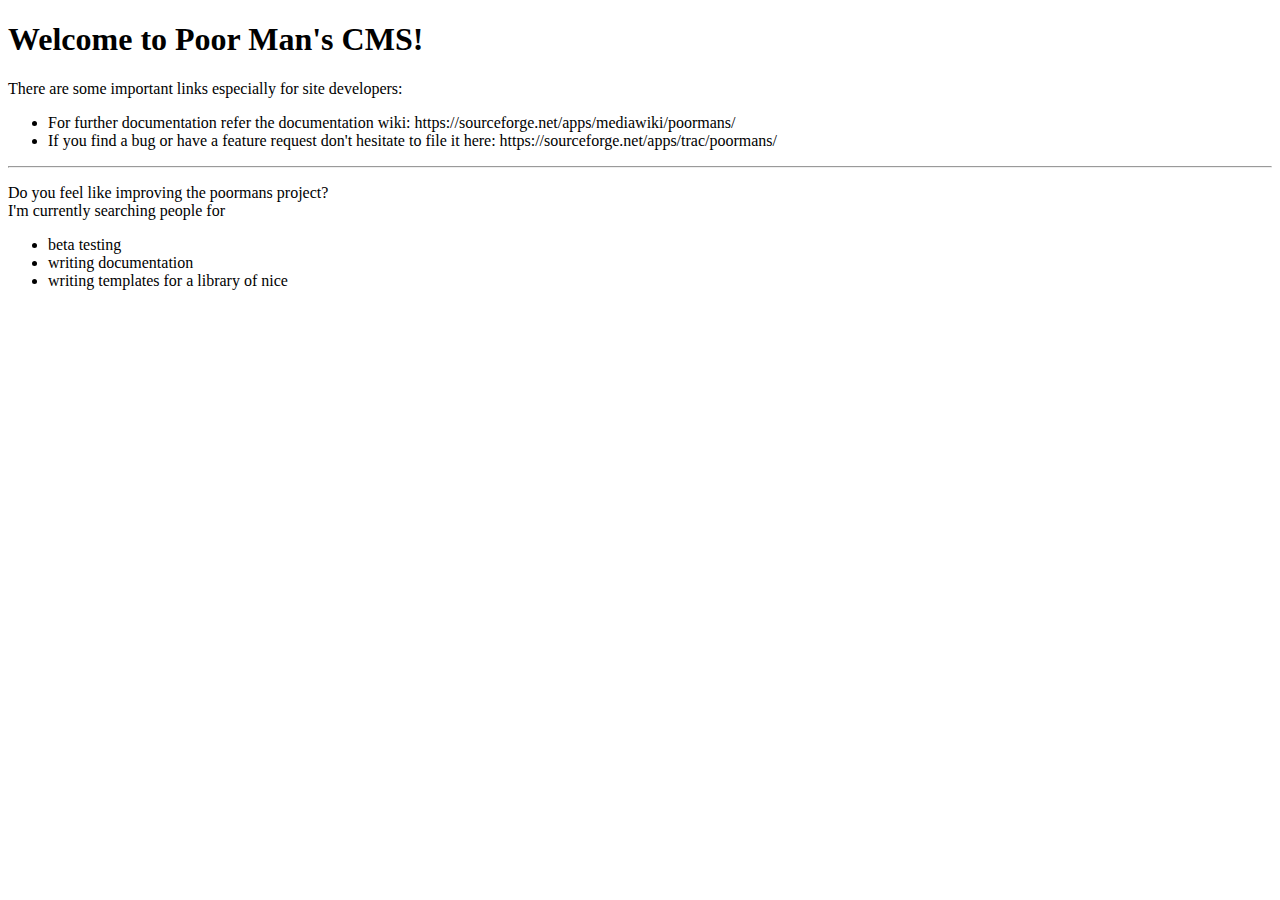
<file: help/index.html>
<!DOCTYPE html PUBLIC "-//W3C//DTD XHTML 1.0 Strict//EN" "http://www.w3.org/TR/xhtml1/DTD/xhtml1-strict.dtd">

<html xmlns="http://www.w3.org/1999/xhtml" lang="en">
<head>
	<meta http-equiv="content-type" content="text/html; charset=UTF-8" />
</head>

<body>
	<h1>Welcome to Poor Man's CMS!</h1>
	<p>There are some important links especially for site developers:</p>
	<ul>
		<li>For further documentation refer the documentation wiki: https://sourceforge.net/apps/mediawiki/poormans/</li>
		<li>If you find a bug or have a feature request don't hesitate to file it here: https://sourceforge.net/apps/trac/poormans/</li>
	</ul>
	<hr />
	<p>Do you feel like improving the poormans project? <br/>
	I'm currently searching people for</p>
	<ul>
		<li>beta testing</li>
		<li>writing documentation</li>
		<li>writing templates for a library of nice</li>
	</ul>
</body>
</html>
</file>
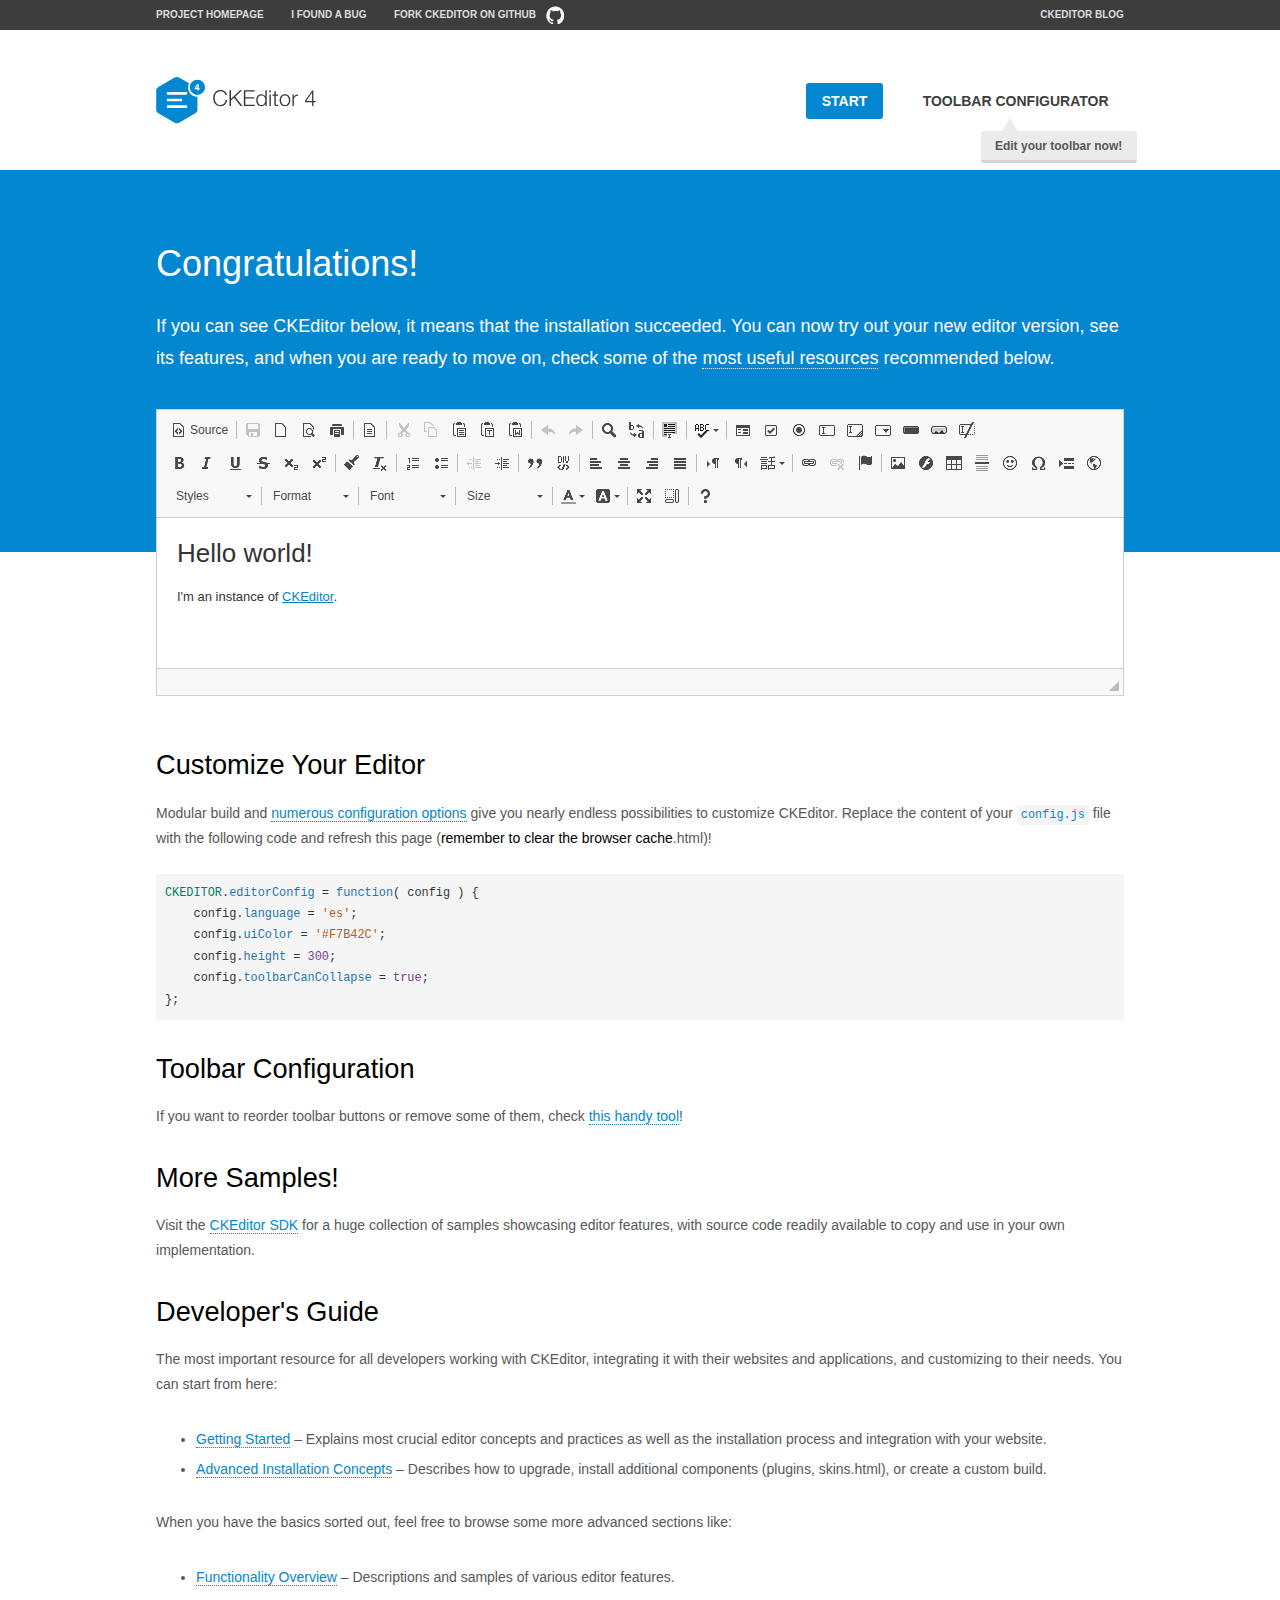
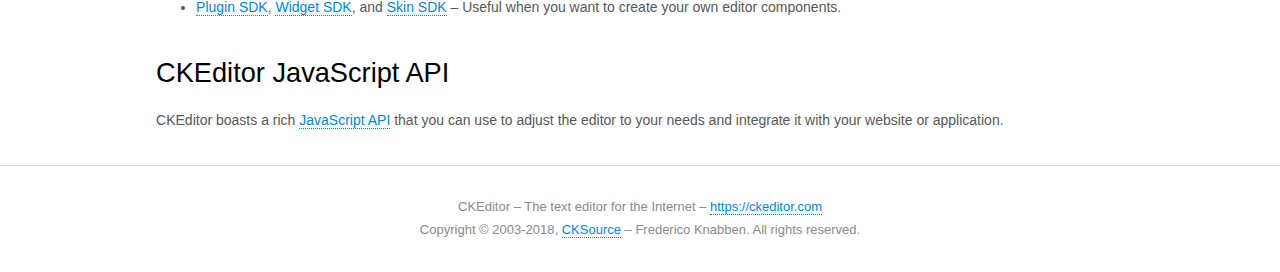
<file: ckeditor/samples/index.html>
<!DOCTYPE html>
<!--
Copyright (c) 2003-2018, CKSource - Frederico Knabben. All rights reserved.
For licensing, see LICENSE.md or https://ckeditor.com/legal/ckeditor-oss-license
-->
<html>
<head>
	<meta charset="utf-8">
	<title>CKEditor Sample</title>
	<script src="../ckeditor.js"></script>
	<script src="js/sample.js"></script>
	<link rel="stylesheet" href="css/samples.css">
	<link rel="stylesheet" href="toolbarconfigurator/lib/codemirror/neo.css">
</head>
<body id="main">

<nav class="navigation-a">
	<div class="grid-container">
		<ul class="navigation-a-left grid-width-70">
			<li><a href="https://ckeditor.com/ckeditor-4/">Project Homepage</a></li>
			<li><a href="https://github.com/ckeditor/ckeditor-dev/issues">I found a bug</a></li>
			<li><a href="https://github.com/ckeditor/ckeditor-dev" class="icon-pos-right icon-navigation-a-github">Fork CKEditor on GitHub</a></li>
		</ul>
		<ul class="navigation-a-right grid-width-30">
			<li><a href="https://ckeditor.com/blog/">CKEditor Blog</a></li>
		</ul>
	</div>
</nav>

<header class="header-a">
	<div class="grid-container">
		<h1 class="header-a-logo grid-width-30">
			<a href="index.html"><img src="img/logo.svg" onerror="this.src='img/logo.png'; this.onerror=null;" alt="CKEditor Sample"></a>
		</h1>

		<nav class="navigation-b grid-width-70">
			<ul>
				<li><a href="index.html" class="button-a button-a-background">Start</a></li>
				<li><a href="toolbarconfigurator/index.html" class="button-a">Toolbar configurator <span class="balloon-a balloon-a-nw">Edit your toolbar now!</span></a></li>
			</ul>
		</nav>
	</div>
</header>

<main>
	<div class="adjoined-top">
		<div class="grid-container">
			<div class="content grid-width-100">
				<h1>Congratulations!</h1>
				<p>
					If you can see CKEditor below, it means that the installation succeeded.
					You can now try out your new editor version, see its features, and when you are ready to move on, check some of the <a href="#sample-customize">most useful resources</a> recommended below.
				</p>
			</div>
		</div>
	</div>
	<div class="adjoined-bottom">
		<div class="grid-container">
			<div class="grid-width-100">
				<div id="editor">
					<h1>Hello world!</h1>
					<p>I'm an instance of <a href="https://ckeditor.com">CKEditor</a>.</p>
				</div>
			</div>
		</div>
	</div>

	<div class="grid-container">
		<div class="content grid-width-100">
			<section id="sample-customize">
				<h2>Customize Your Editor</h2>
				<p>Modular build and <a href="https://ckeditor.com/docs/ckeditor4/latest/guide/dev_configuration.html">numerous configuration options</a> give you nearly endless possibilities to customize CKEditor. Replace the content of your <code><a href="../config.js">config.js</a></code> file with the following code and refresh this page (<strong>remember to clear the browser cache</strong>.html)!</p>
		<pre class="cm-s-neo CodeMirror"><code><span style="padding-right: 0.1px;"><span class="cm-variable">CKEDITOR</span>.<span class="cm-property">editorConfig</span> <span class="cm-operator">=</span> <span class="cm-keyword">function</span>( <span class="cm-def">config</span> ) {</span>
<span style="padding-right: 0.1px;"><span class="cm-tab">	</span><span class="cm-variable-2">config</span>.<span class="cm-property">language</span> <span class="cm-operator">=</span> <span class="cm-string">'es'</span>;</span>
<span style="padding-right: 0.1px;"><span class="cm-tab">	</span><span class="cm-variable-2">config</span>.<span class="cm-property">uiColor</span> <span class="cm-operator">=</span> <span class="cm-string">'#F7B42C'</span>;</span>
<span style="padding-right: 0.1px;"><span class="cm-tab">	</span><span class="cm-variable-2">config</span>.<span class="cm-property">height</span> <span class="cm-operator">=</span> <span class="cm-number">300</span>;</span>
<span style="padding-right: 0.1px;"><span class="cm-tab">	</span><span class="cm-variable-2">config</span>.<span class="cm-property">toolbarCanCollapse</span> <span class="cm-operator">=</span> <span class="cm-atom">true</span>;</span>
<span style="padding-right: 0.1px;">};</span></code></pre>
			</section>

			<section>
				<h2>Toolbar Configuration</h2>
				<p>If you want to reorder toolbar buttons or remove some of them, check <a href="toolbarconfigurator/index.html">this handy tool</a>!</p>
			</section>

			<section>
				<h2>More Samples!</h2>
				<p>Visit the <a href="https://sdk.ckeditor.com">CKEditor SDK</a> for a huge collection of samples showcasing editor features, with source code readily available to copy and use in your own implementation.</p>
			</section>

			<section>
				<h2>Developer's Guide</h2>
				<p>The most important resource for all developers working with CKEditor, integrating it with their websites and applications, and customizing to their needs. You can start from here:</p>
				<ul>
					<li><a href="https://ckeditor.com/docs/ckeditor4/latest/guide/dev_installation.html">Getting Started</a> &ndash; Explains most crucial editor concepts and practices as well as the installation process and integration with your website.</li>
					<li><a href="https://ckeditor.com/docs/ckeditor4/latest/guide/dev_advanced_installation.html">Advanced Installation Concepts</a> &ndash; Describes how to upgrade, install additional components (plugins, skins.html), or create a custom build.</li>
				</ul>
					<p>When you have the basics sorted out, feel free to browse some more advanced sections like:</p>
				<ul>
					<li><a href="https://ckeditor.com/docs/ckeditor4/latest/guide/dev_features.html">Functionality Overview</a> &ndash; Descriptions and samples of various editor features.</li>
					<li><a href="https://ckeditor.com/docs/ckeditor4/latest/guide/plugin_sdk_intro.html">Plugin SDK</a>, <a href="https://ckeditor.com/docs/ckeditor4/latest/guide/widget_sdk_intro.html">Widget SDK</a>, and <a href="https://ckeditor.com/docs/ckeditor4/latest/guide/skin_sdk_intro.html">Skin SDK</a> &ndash; Useful when you want to create your own editor components.</li>
				</ul>
			</section>

			<section>
				<h2>CKEditor JavaScript API</h2>
				<p>CKEditor boasts a rich <a href="https://ckeditor.com/docs/ckeditor4/latest/api/index.html">JavaScript API</a> that you can use to adjust the editor to your needs and integrate it with your website or application.</p>
			</section>
		</div>
	</div>
</main>

<footer class="footer-a grid-container">
	<div class="grid-container">
		<p class="grid-width-100">
			CKEditor &ndash; The text editor for the Internet &ndash; <a class="samples" href="https://ckeditor.com/">https://ckeditor.com</a>
		</p>
		<p class="grid-width-100" id="copy">
			Copyright &copy; 2003-2018, <a class="samples" href="https://cksource.com/">CKSource</a> &ndash; Frederico Knabben. All rights reserved.
		</p>
	</div>
</footer>
<script>
	initSample();
</script>

</body>
</html>
</file>
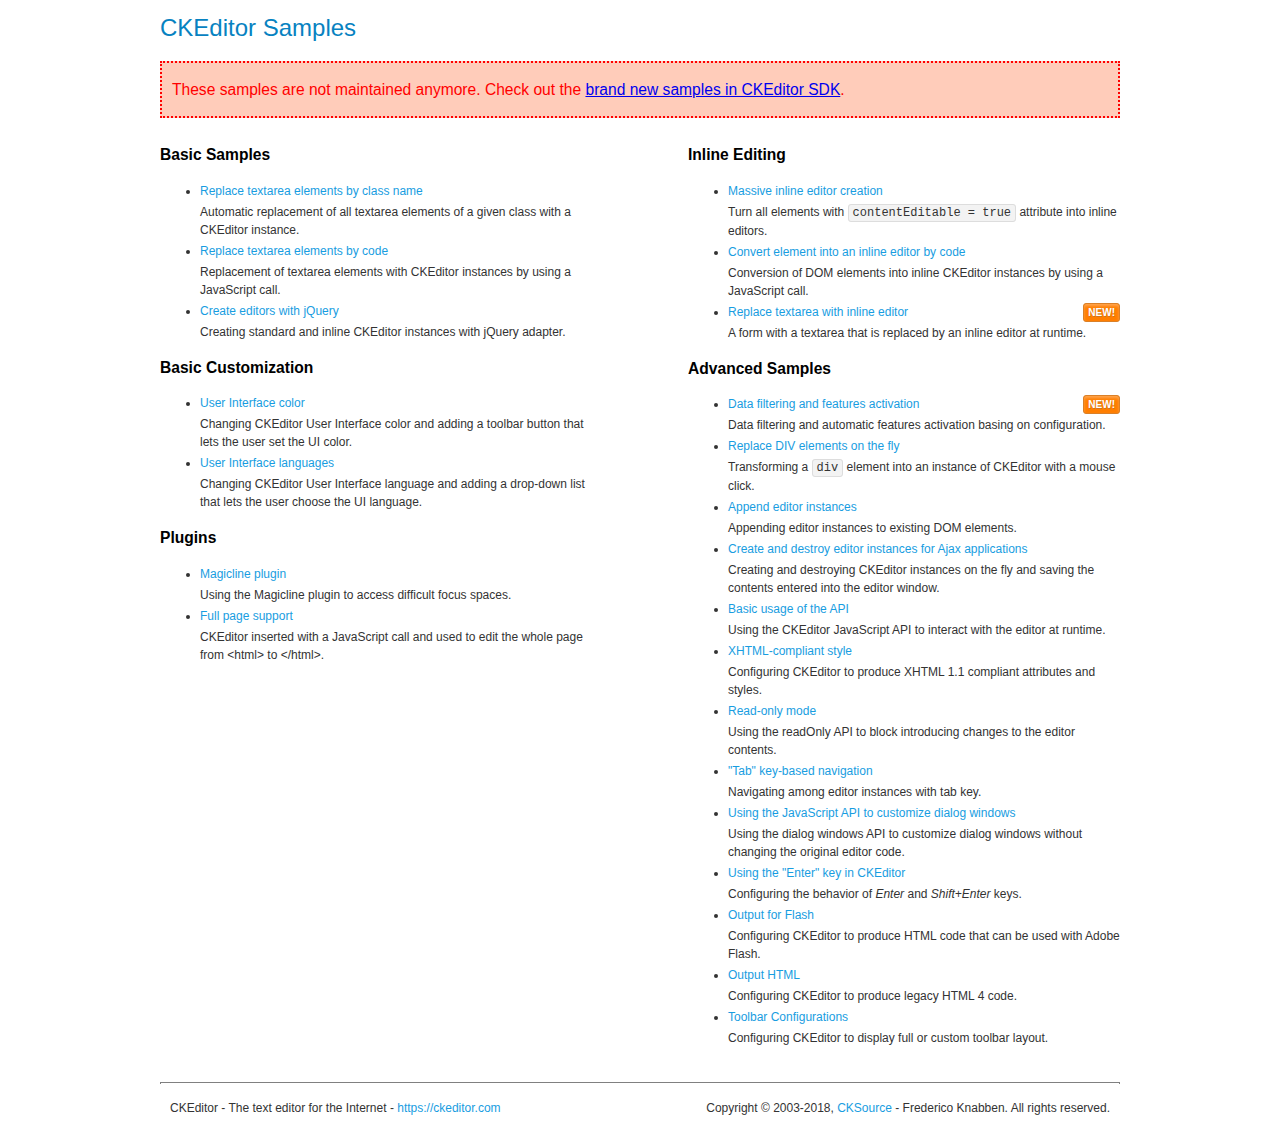
<file: ckeditor/samples/old/index.html>
<!DOCTYPE html>
<!--
Copyright (c) 2003-2018, CKSource - Frederico Knabben. All rights reserved.
For licensing, see LICENSE.md or https://ckeditor.com/legal/ckeditor-oss-license
-->
<html>
<head>
	<meta charset="utf-8">
	<title>CKEditor Samples</title>
	<link rel="stylesheet" href="sample.css">
</head>
<body>
	<h1 class="samples">
		CKEditor Samples
	</h1>
	<div class="warning deprecated">
		These samples are not maintained anymore. Check out the <a href="https://sdk.ckeditor.com/">brand new samples in CKEditor SDK</a>.
	</div>
	<div class="twoColumns">
		<div class="twoColumnsLeft">
			<h2 class="samples">
				Basic Samples
			</h2>
			<dl class="samples">
				<dt><a class="samples" href="replacebyclass.html">Replace textarea elements by class name</a></dt>
				<dd>Automatic replacement of all textarea elements of a given class with a CKEditor instance.</dd>

				<dt><a class="samples" href="replacebycode.html">Replace textarea elements by code</a></dt>
				<dd>Replacement of textarea elements with CKEditor instances by using a JavaScript call.</dd>

				<dt><a class="samples" href="jquery.html">Create editors with jQuery</a></dt>
				<dd>Creating standard and inline CKEditor instances with jQuery adapter.</dd>
			</dl>

			<h2 class="samples">
				Basic Customization
			</h2>
			<dl class="samples">
				<dt><a class="samples" href="uicolor.html">User Interface color</a></dt>
				<dd>Changing CKEditor User Interface color and adding a toolbar button that lets the user set the UI color.</dd>

				<dt><a class="samples" href="uilanguages.html">User Interface languages</a></dt>
				<dd>Changing CKEditor User Interface language and adding a drop-down list that lets the user choose the UI language.</dd>
			</dl>


			<h2 class="samples">Plugins</h2>
<dl class="samples">
<dt><a class="samples" href="magicline/magicline.html">Magicline plugin</a></dt>
<dd>Using the Magicline plugin to access difficult focus spaces.</dd>

<dt><a class="samples" href="wysiwygarea/fullpage.html">Full page support</a></dt>
<dd>CKEditor inserted with a JavaScript call and used to edit the whole page from &lt;html&gt; to &lt;/html&gt;.</dd>
</dl>
		</div>
		<div class="twoColumnsRight">
			<h2 class="samples">
				Inline Editing
			</h2>
			<dl class="samples">
				<dt><a class="samples" href="inlineall.html">Massive inline editor creation</a></dt>
				<dd>Turn all elements with <code>contentEditable = true</code> attribute into inline editors.</dd>

				<dt><a class="samples" href="inlinebycode.html">Convert element into an inline editor by code</a></dt>
				<dd>Conversion of DOM elements into inline CKEditor instances by using a JavaScript call.</dd>

				<dt><a class="samples" href="inlinetextarea.html">Replace textarea with inline editor</a> <span class="new">New!</span></dt>
				<dd>A form with a textarea that is replaced by an inline editor at runtime.</dd>

				
			</dl>

			<h2 class="samples">
				Advanced Samples
			</h2>
			<dl class="samples">
				<dt><a class="samples" href="datafiltering.html">Data filtering and features activation</a> <span class="new">New!</span></dt>
				<dd>Data filtering and automatic features activation basing on configuration.</dd>

				<dt><a class="samples" href="divreplace.html">Replace DIV elements on the fly</a></dt>
				<dd>Transforming a <code>div</code> element into an instance of CKEditor with a mouse click.</dd>

				<dt><a class="samples" href="appendto.html">Append editor instances</a></dt>
				<dd>Appending editor instances to existing DOM elements.</dd>

				<dt><a class="samples" href="ajax.html">Create and destroy editor instances for Ajax applications</a></dt>
				<dd>Creating and destroying CKEditor instances on the fly and saving the contents entered into the editor window.</dd>

				<dt><a class="samples" href="api.html">Basic usage of the API</a></dt>
				<dd>Using the CKEditor JavaScript API to interact with the editor at runtime.</dd>

				<dt><a class="samples" href="xhtmlstyle.html">XHTML-compliant style</a></dt>
				<dd>Configuring CKEditor to produce XHTML 1.1 compliant attributes and styles.</dd>

				<dt><a class="samples" href="readonly.html">Read-only mode</a></dt>
				<dd>Using the readOnly API to block introducing changes to the editor contents.</dd>

				<dt><a class="samples" href="tabindex.html">"Tab" key-based navigation</a></dt>
				<dd>Navigating among editor instances with tab key.</dd>


				
<dt><a class="samples" href="dialog/dialog.html">Using the JavaScript API to customize dialog windows</a></dt>
<dd>Using the dialog windows API to customize dialog windows without changing the original editor code.</dd>

<dt><a class="samples" href="enterkey/enterkey.html">Using the &quot;Enter&quot; key in CKEditor</a></dt>
<dd>Configuring the behavior of <em>Enter</em> and <em>Shift+Enter</em> keys.</dd>

<dt><a class="samples" href="htmlwriter/outputforflash.html">Output for Flash</a></dt>
<dd>Configuring CKEditor to produce HTML code that can be used with Adobe Flash.</dd>

<dt><a class="samples" href="htmlwriter/outputhtml.html">Output HTML</a></dt>
<dd>Configuring CKEditor to produce legacy HTML 4 code.</dd>

<dt><a class="samples" href="toolbar/toolbar.html">Toolbar Configurations</a></dt>
<dd>Configuring CKEditor to display full or custom toolbar layout.</dd>

			</dl>
		</div>
	</div>
	<div id="footer">
		<hr>
		<p>
			CKEditor - The text editor for the Internet - <a class="samples" href="https://ckeditor.com/">https://ckeditor.com</a>
		</p>
		<p id="copy">
			Copyright &copy; 2003-2018, <a class="samples" href="https://cksource.com/">CKSource</a> - Frederico Knabben. All rights reserved.
		</p>
	</div>
</body>
</html>
</file>
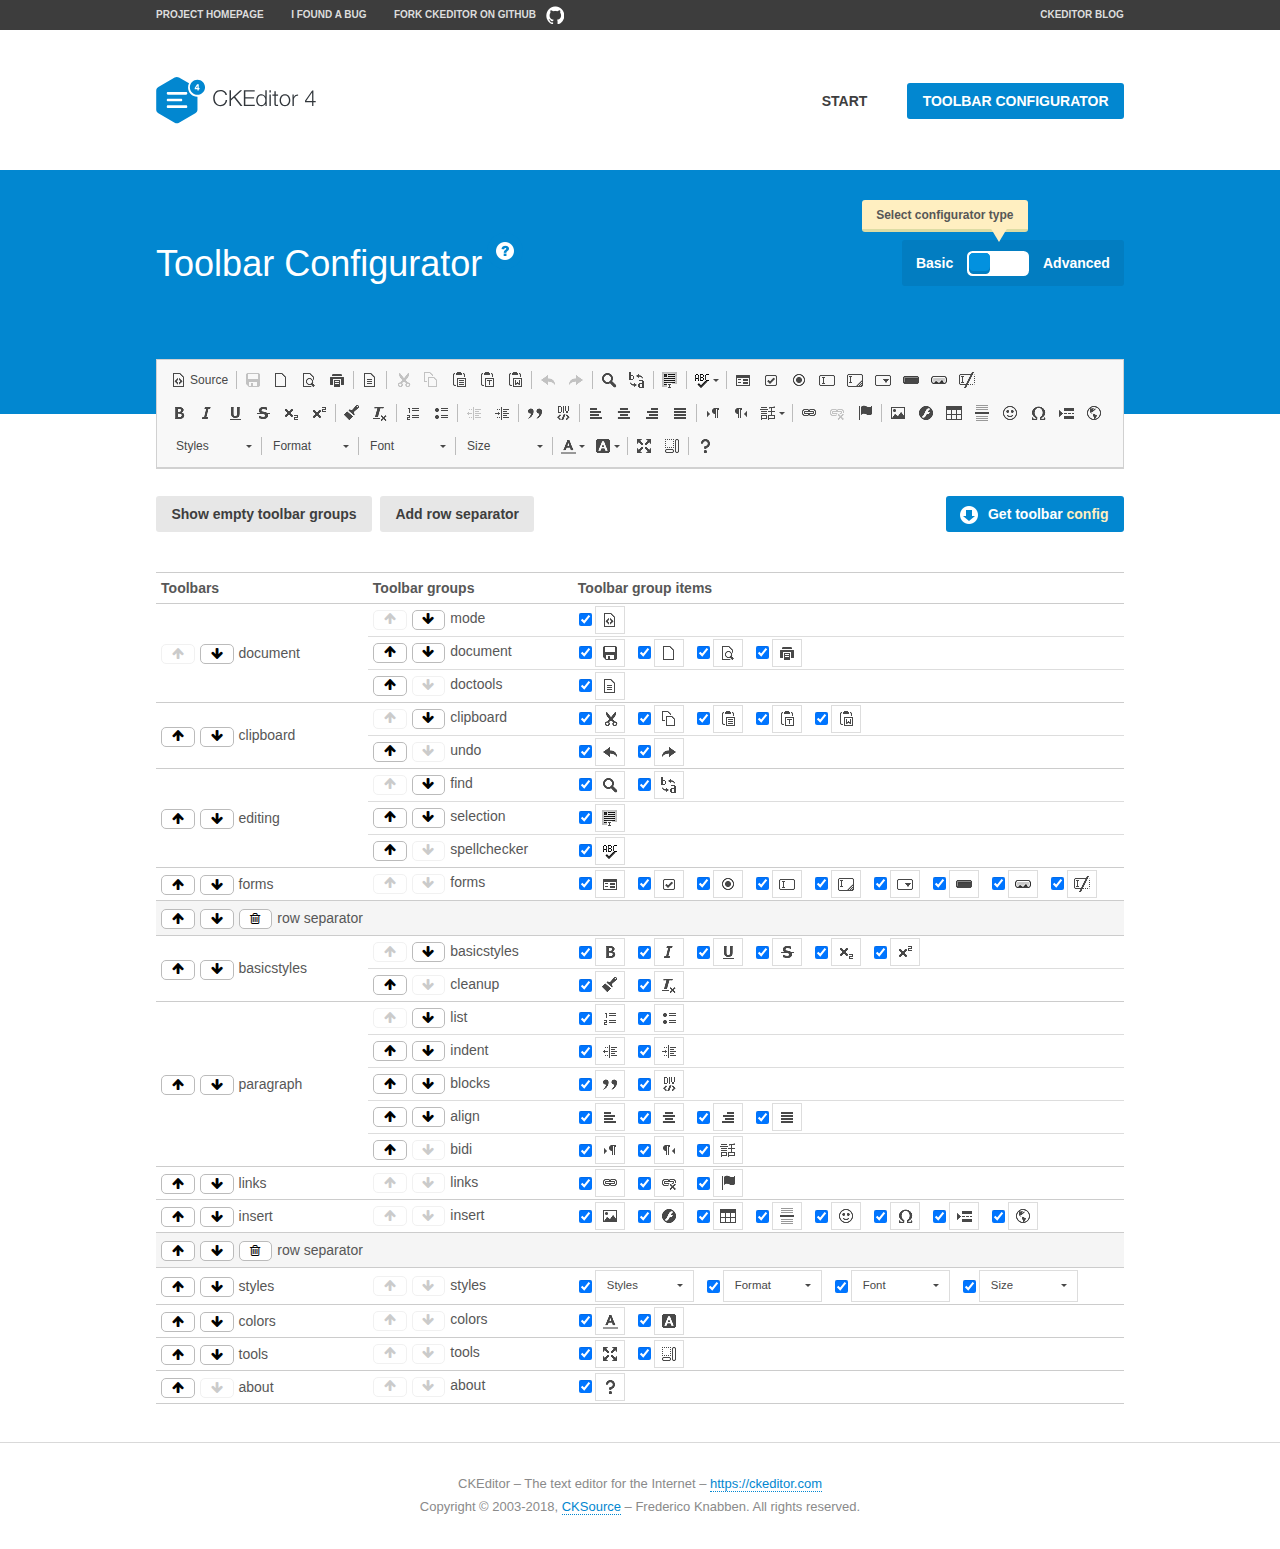
<file: ckeditor/samples/toolbarconfigurator/index.html>
<!DOCTYPE html>
<!--
Copyright (c) 2003-2018, CKSource - Frederico Knabben. All rights reserved.
For licensing, see LICENSE.md or https://ckeditor.com/legal/ckeditor-oss-license
-->
<!--[if IE 8]><html class="ie8"><![endif]-->
<!--[if gt IE 8]><html><![endif]-->
<!--[if !IE]><!--><html><!--<![endif]-->
<head>
	<meta charset="utf-8">
	<title>Toolbar Configurator</title>
	<script src="../../ckeditor.js"></script>
	<script>
		if ( CKEDITOR.env.ie && CKEDITOR.env.version < 9 )
			CKEDITOR.tools.enableHtml5Elements( document );
	</script>
	<link rel="stylesheet" href="lib/codemirror/codemirror.css">
	<link rel="stylesheet" href="lib/codemirror/show-hint.css">
	<link rel="stylesheet" href="lib/codemirror/neo.css">
	<link rel="stylesheet" href="css/fontello.css">
	<link rel="stylesheet" href="../css/samples.css">
</head>
<body id="toolbar">

<nav class="navigation-a">
	<div class="grid-container">
		<ul class="navigation-a-left grid-width-70">
			<li><a href="https://ckeditor.com/ckeditor-4/">Project Homepage</a></li>
			<li><a href="https://github.com/ckeditor/ckeditor-dev/issues">I found a bug</a></li>
			<li><a href="https://github.com/ckeditor/ckeditor-dev" class="icon-pos-right icon-navigation-a-github">Fork CKEditor on GitHub</a></li>
		</ul>
		<ul class="navigation-a-right grid-width-30">
			<li><a href="https://ckeditor.com/blog/">CKEditor Blog</a></li>
		</ul>
	</div>
</nav>

<header class="header-a">
	<div class="grid-container">
		<h1 class="header-a-logo grid-width-30">
			<a href="../index.html"><img src="../img/logo.svg" onerror="this.src='../img/logo.png'; this.onerror=null;" alt="CKEditor Logo"></a>
		</h1>
		<nav class="navigation-b grid-width-70">
			<ul>
				<li><a href="../index.html"  class="button-a">Start</a></li>
				<li><a href="index.html"  class="button-a button-a-background">Toolbar configurator</a></li>
			</ul>
		</nav>
	</div>
</header>

<main>
	<div class="adjoined-top">
		<div class="grid-container">
			<div class="content grid-width-100">
				<div class="grid-container-nested">
					<h1 class="grid-width-60">
						Toolbar Configurator
						<a href="#help-content" type="button" title="Configurator help" id="help" class="button-a button-a-background button-a-no-text icon-pos-left icon-question-mark">Help</a>
					</h1>

					<div class="grid-width-40 grid-switch-magic">
						<div class="switch">
							<span class="balloon-a balloon-a-se">Select configurator type</span>
							<input type="radio" name="radio" data-num="1" id="radio-basic" />
							<input type="radio" name="radio" data-num="2" id="radio-advanced" />
							<label data-for="1" for="radio-basic">Basic</label>
							<span class="switch-inner">
								<span class="handler"></span>
							</span>
							<label data-for="2" for="radio-advanced">Advanced</label>
						</div>
					</div>
				</div>
			</div>
		</div>
	</div>
	<div class="adjoined-bottom">
		<div class="grid-container">
			<div class="grid-width-100">
				<div class="editors-container">
					<div id="editor-basic"></div>
					<div id="editor-advanced"></div>
				</div>
			</div>
		</div>
	</div>

	<div class="grid-container configurator">
		<div class="content grid-width-100">
			<div class="configurator">
				<div>
					<div id="toolbarModifierWrapper"></div>
				</div>
			</div>
		</div>
	</div>

	<div id="help-content">
		<div class="grid-container">
			<div class="grid-width-100">
				<h2>What Am I Doing Here?</h2>

				<div class="grid-container grid-container-nested">
					<div class="basic">
						<div class="grid-width-50">
							<p>Arrange <a href="https://ckeditor.com/docs/ckeditor4/latest/api/CKEDITOR_config.html#cfg-toolbarGroups">toolbar groups</a>, toggle <a href="https://ckeditor.com/docs/ckeditor4/latest/api/CKEDITOR_config.html#cfg-removeButtons">button visibility</a> according to your needs and get your toolbar configuration.</p>
							<p>You can replace the content of the <a href="../../config.js"><code>config.js</code></a> file with the generated configuration. If you already set some configuration options you will need to merge both configurations.</p>
						</div>
						<div class="grid-width-50">
							<p>Read more about different ways of <a href="https://ckeditor.com/docs/ckeditor4/latest/guide/dev_configuration.html">setting configuration</a> and do not forget about <strong>clearing browser cache</strong>.</p>
							<p>Arranging toolbar groups is the recommended way of configuring the toolbar, but if you need more freedom you can use the <a href="#advanced">advanced configurator</a>.</p>
						</div>
					</div>
					<div class="advanced" style="display: none;">
						<div class="grid-width-50">
							<p>With this code editor you can edit your <a href="https://ckeditor.com/docs/ckeditor4/latest/api/CKEDITOR_config.html#cfg-toolbar">toolbar configuration</a> live.</p>
							<p>You can replace the content of the <a href="../../config.js"><code>config.js</code></a> file with the generated configuration. If you already set some configuration options you will need to merge both configurations.</p>
						</div>
						<div class="grid-width-50">
							<p>Read more about different ways of <a href="https://ckeditor.com/docs/ckeditor4/latest/guide/dev_configuration.html">setting configuration</a> and do not forget about <strong>clearing browser cache</strong>.</p>
						</div>
					</div>
				</div>

				<p class="grid-container grid-container-nested">
					<button type="button" class="help-content-close grid-width-100 button-a button-a-background">Got it. Let's play!</button>
				</p>
			</div>
		</div>
	</div>
</main>

<footer class="footer-a grid-container">
	<p class="grid-width-100">
		CKEditor &ndash; The text editor for the Internet &ndash; <a class="samples" href="https://ckeditor.com/">https://ckeditor.com</a>
	</p>
	<p class="grid-width-100" id="copy">
		Copyright &copy; 2003-2018, <a class="samples" href="https://cksource.com/">CKSource</a> &ndash; Frederico Knabben. All rights reserved.
	</p>
</footer>

<script src="lib/codemirror/codemirror.js"></script>
<script src="lib/codemirror/javascript.js"></script>
<script src="lib/codemirror/show-hint.js"></script>

<script src="js/fulltoolbareditor.js"></script>
<script src="js/abstracttoolbarmodifier.js"></script>
<script src="js/toolbarmodifier.js"></script>
<script src="js/toolbartextmodifier.js"></script>
<script src="../js/sf.js"></script>

<script>
	( function() {
		'use strict';

		var mode = ( window.location.hash.substr( 1 ) === 'advanced' ) ? 'advanced' : 'basic',
			configuratorSection = CKEDITOR.document.findOne( 'main > .grid-container.configurator' ),
			basicInstruction = CKEDITOR.document.findOne( '#help-content .basic' ),
			advancedInstruction = CKEDITOR.document.findOne( '#help-content .advanced' ),

			// Configurator mode switcher.
			modeSwitchBasic = CKEDITOR.document.getById( 'radio-basic' ),
			modeSwitchAdvanced = CKEDITOR.document.getById( 'radio-advanced' );

		// Initial setup
		function updateSwitcher() {
			if ( mode === 'advanced' ) {
				modeSwitchAdvanced.$.checked = true;
			} else {
				modeSwitchBasic.$.checked = true;
			}
		}

		updateSwitcher();

		CKEDITOR.document.getWindow().on( 'hashchange', function( e ) {
			var hash = window.location.hash.substr( 1 );
			if ( !( hash === 'advanced' || hash === 'basic' ) ) {
				return;
			}
			mode = hash;
			onToolbarsDone( mode );
		} );

		CKEDITOR.document.getWindow().on( 'resize', function() {
			updateToolbar( ( mode === 'basic' ? toolbarModifier : toolbarTextModifier )[ 'editorInstance' ] );
		} );

		function onRefresh( modifier ) {
			modifier = modifier || this;

			if ( mode === 'basic' && modifier instanceof ToolbarConfigurator.ToolbarTextModifier ) {
				return;
			}

			// CodeMirror container becomes visible, so we need to refresh and to avoid rendering problems.
			if ( mode === 'advanced' && modifier instanceof ToolbarConfigurator.ToolbarTextModifier ) {
				modifier.codeContainer.refresh();
			}

			updateToolbar( modifier.editorInstance );
		}

		function updateToolbar( editor ) {
			var editorContainer = editor.container;

			// Not always editor is loaded.
			if ( !editorContainer ) {
				return;
			}

			var displayStyle = editorContainer.getStyle( 'display' );

			editorContainer.setStyle( 'display', 'block' );

			var newHeight = editorContainer.getSize( 'height' );

			var newMarginTop = parseInt( editorContainer.getComputedStyle( 'margin-top' ), 10 );
			newMarginTop = ( isNaN( newMarginTop ) ? 0 : Number( newMarginTop ) );

			var newMarginBottom = parseInt( editorContainer.getComputedStyle( 'margin-bottom' ), 10 );
			newMarginBottom = ( isNaN( newMarginBottom ) ? 0 : Number( newMarginBottom ) );

			var result = newHeight + newMarginTop + newMarginBottom;

			editorContainer.setStyle( 'display', displayStyle );

			editor.container.getAscendant( 'div' ).setStyle( 'height', result + 'px' );
		}

		var toolbarModifier = new ToolbarConfigurator.ToolbarModifier( 'editor-basic' );

		var done = 0;
		toolbarModifier.init( onToolbarInit );
		toolbarModifier.onRefresh = onRefresh;

		CKEDITOR.document.getById( 'toolbarModifierWrapper' ).append( toolbarModifier.mainContainer );

		var toolbarTextModifier = new ToolbarConfigurator.ToolbarTextModifier( 'editor-advanced' );
		toolbarTextModifier.init( onToolbarInit );
		toolbarTextModifier.onRefresh = onRefresh;

		function onToolbarInit() {
			if ( ++done === 2 ) {
				onToolbarsDone();

				positionSticky.watch( CKEDITOR.document.findOne( '.toolbar' ), function() {
					return mode === 'advanced';
				} );
			}
		}

		function onToolbarsDone() {
			if ( mode === 'basic' ) {
				toggleModeBasic( false );
			} else {
				toggleModeAdvanced( false );
			}

			updateSwitcher();

			setTimeout( function() {
				CKEDITOR.document.findOne( '.editors-container' ).addClass( 'active' );
				CKEDITOR.document.findOne( '#toolbarModifierWrapper' ).addClass( 'active' );
			}, 200 );
		}

		CKEDITOR.document.getById( 'toolbarModifierWrapper' ).append( toolbarTextModifier.mainContainer );

		function toogleModeSwitch( onElement, offElement, onModifier, offModifier ) {
			onElement.addClass( 'fancy-button-active' );
			offElement.removeClass( 'fancy-button-active' );

			onModifier.showUI();
			offModifier.hideUI();
		}

		function toggleModeBasic( callOnRefresh ) {
			callOnRefresh = ( callOnRefresh !== false );
			mode = 'basic';
			window.location.hash = '#basic';
			toogleModeSwitch( modeSwitchBasic, modeSwitchAdvanced, toolbarModifier, toolbarTextModifier );

			configuratorSection.removeClass( 'freed-width' );
			basicInstruction.show();
			advancedInstruction.hide();

			callOnRefresh && onRefresh( toolbarModifier );
		}

		function toggleModeAdvanced( callOnRefresh ) {
			callOnRefresh = ( callOnRefresh !== false );
			mode = 'advanced';
			window.location.hash = '#advanced';
			toogleModeSwitch( modeSwitchAdvanced, modeSwitchBasic, toolbarTextModifier, toolbarModifier );

			configuratorSection.addClass( 'freed-width' );
			advancedInstruction.show();
			basicInstruction.hide();

			callOnRefresh && onRefresh( toolbarTextModifier );
		}

		modeSwitchBasic.on( 'click', toggleModeBasic );
		modeSwitchAdvanced.on( 'click', toggleModeAdvanced );

		//
		// Position:sticky for the toolbar.
		//

		// Will make elements behave like they were styled with position:sticky.
		var positionSticky = {
			// Store object: {
			// 		element: CKEDITOR.dom.element, // Element which will float.
			// 		placeholder: CKEDITOR.dom.element, // Placeholder which is place to prevent page bounce.
			// 		isFixed: boolean // Whether element float now.
			// }
			watched: [],

			active: [],

			staticContainer: null,

			init: function() {
				var element = CKEDITOR.dom.element.createFromHtml(
					'<div class="staticContainer">' +
						'<div class="grid-container" >' +
							'<div class="grid-width-100">' +
								'<div class="inner"></div>' +
							'</div>' +
						'</div>' +
					'</div>' );

				this.staticContainer = element.findOne( '.inner' );

				CKEDITOR.document.getBody().append( element );
			},

			watch: function( element, preventFunc ) {
				this.watched.push( {
					element: element,
					placeholder: new CKEDITOR.dom.element( 'div' ),
					isFixed: false,
					preventFunc: preventFunc
				} );
			},

			checkAll: function() {
				for ( var i = 0; i < this.watched.length; i++ ) {
					this.check( this.watched[ i ] );
				}
			},

			check: function( element ) {
				var isFixed = element.isFixed;
				var shouldBeFixed = this.shouldBeFixed( element );

				// Nothing to be done.
				if ( isFixed === shouldBeFixed ) {
					return;
				}

				var placeholder = element.placeholder;

				if ( isFixed ) {
					// Unfixing.

					element.element.insertBefore( placeholder );
					placeholder.remove();

					element.element.removeStyle( 'margin' );

					this.active.splice( CKEDITOR.tools.indexOf( this.active, element ), 1 );

				} else {
					// Fixing.
					placeholder.setStyle( 'width', element.element.getSize( 'width' ) + 'px' );
					placeholder.setStyle( 'height', element.element.getSize( 'height' ) + 'px' );
					placeholder.setStyle( 'margin-bottom', element.element.getComputedStyle( 'margin-bottom' ) );
					placeholder.setStyle( 'display', element.element.getComputedStyle( 'display' ) );
					placeholder.insertAfter( element.element );

					this.staticContainer.append( element.element );

					this.active.push( element );
				}

				element.isFixed = !element.isFixed;
			},

			shouldBeFixed: function( element ) {
				if ( element.preventFunc && element.preventFunc() ) {
					return false;
				}

				// If element is already fixed we are checking it's placeholder.
				var related = ( element.isFixed ? element.placeholder : element.element ),
					clientRect = related.$.getBoundingClientRect(),
					staticHeight = this.staticContainer.getSize('height' ),
					elemHeight = element.element.getSize( 'height' );

				if ( element.isFixed ) {
					return ( clientRect.top + elemHeight < staticHeight );
				} else {
					return ( clientRect.top < staticHeight );
				}
			}
		};

		positionSticky.init();

		CKEDITOR.document.getWindow().on( 'scroll',
			new CKEDITOR.tools.eventsBuffer( 100, positionSticky.checkAll, positionSticky ).input
		);

		// Make the toolbar sticky.
		positionSticky.watch( CKEDITOR.document.findOne( '.editors-container' ) );

		// Help button and help-content.
		( function() {
			var helpButton = CKEDITOR.document.getById( 'help' ),
				helpContent = CKEDITOR.document.getById( 'help-content' );

			// Don't show help button on IE8 because it's unsupported by Pico Modal.
			if ( CKEDITOR.env.ie && CKEDITOR.env.version == 8 ) {
				helpButton.hide();
			} else {
				// Display help modal when the button is clicked.
				helpButton.on( 'click', function( evt ) {
					SF.modal( {
						// Clone modal content from DOM.
						content: helpContent.getHtml(),

						afterCreate: function( modal ) {
							// Enable modal content button to close the modal.
							new CKEDITOR.dom.element( modal.modalElem() ).findOne( '.help-content-close' ).once( 'click', modal.close );
						}
					} ).show();
				} );
			}
		} )();
	} )();
</script>
</body>
</html>
</file>
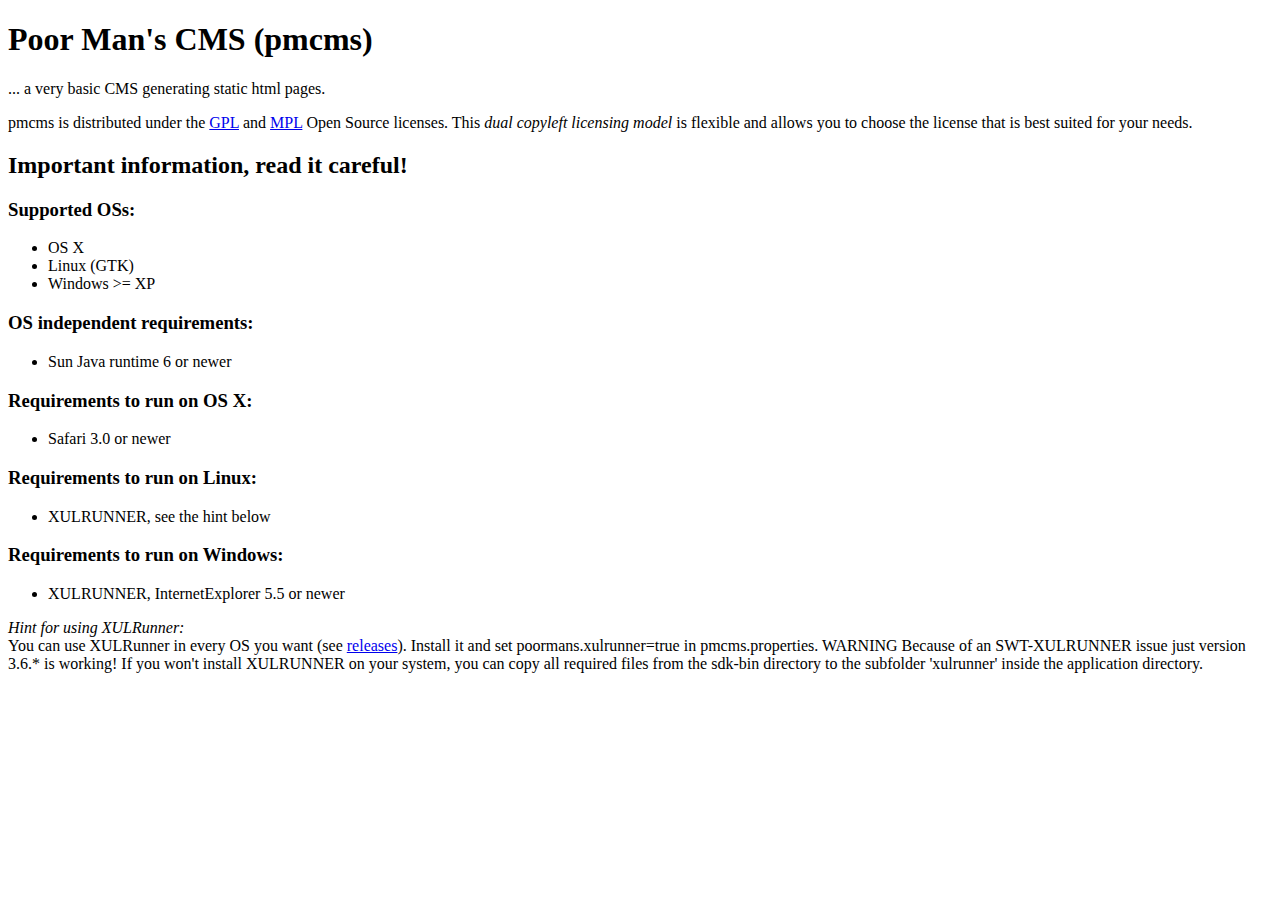
<file: Installer/IzPack/info.html>
<!DOCTYPE HTML PUBLIC "-//W3C//DTD HTML 4.01//EN" "http://www.w3.org/TR/html4/strict.dtd">
<html>
<head></head>
<body>
<h1>Poor Man's CMS (pmcms)</h1>

<p>... a very basic CMS generating static html pages.</p>
<p>pmcms is distributed under the <a href="http://www.gnu.org/licenses/gpl.html">GPL</a> and <a href="http://www.mozilla.org/MPL/MPL-1.1.html">MPL</a> 
Open Source licenses. This <i>dual copyleft licensing model</i> is flexible and allows you to choose the license that is best suited for your needs.</p>

<h2>Important information, read it careful!</h2>

<h3>Supported OSs:</h3>
<ul>
<li>OS X</li>
<li>Linux (GTK)</li>
<li>Windows &gt;= XP</li>
</ul>

<h3>OS independent requirements:</h3>
<ul> 
<li>Sun Java runtime 6 or newer</li>
</ul>

<h3>Requirements to run on OS X:</h3>
<ul>
<li>Safari 3.0 or newer</li>
</ul>

<h3>Requirements to run on Linux:</h3>
<ul>
<li>XULRUNNER, see the hint below</li>
</ul> 

<h3>Requirements to run on Windows:</h3>
<ul>
<li>XULRUNNER, InternetExplorer 5.5 or newer</li>
</ul>

<p><i>Hint for using XULRunner:</i><br/>
    You can use XULRunner in every OS you want (see <a href="http://releases.mozilla.org/pub/mozilla.org/xulrunner/releases/">releases</a>).
    Install it and set poormans.xulrunner=true in pmcms.properties.
    WARNING Because of an SWT-XULRUNNER issue just version 3.6.* is working!
    If you won't install XULRUNNER on your system, you can copy all required files from the sdk-bin directory
    to the subfolder 'xulrunner' inside the application directory.</p>
</body>
</file>
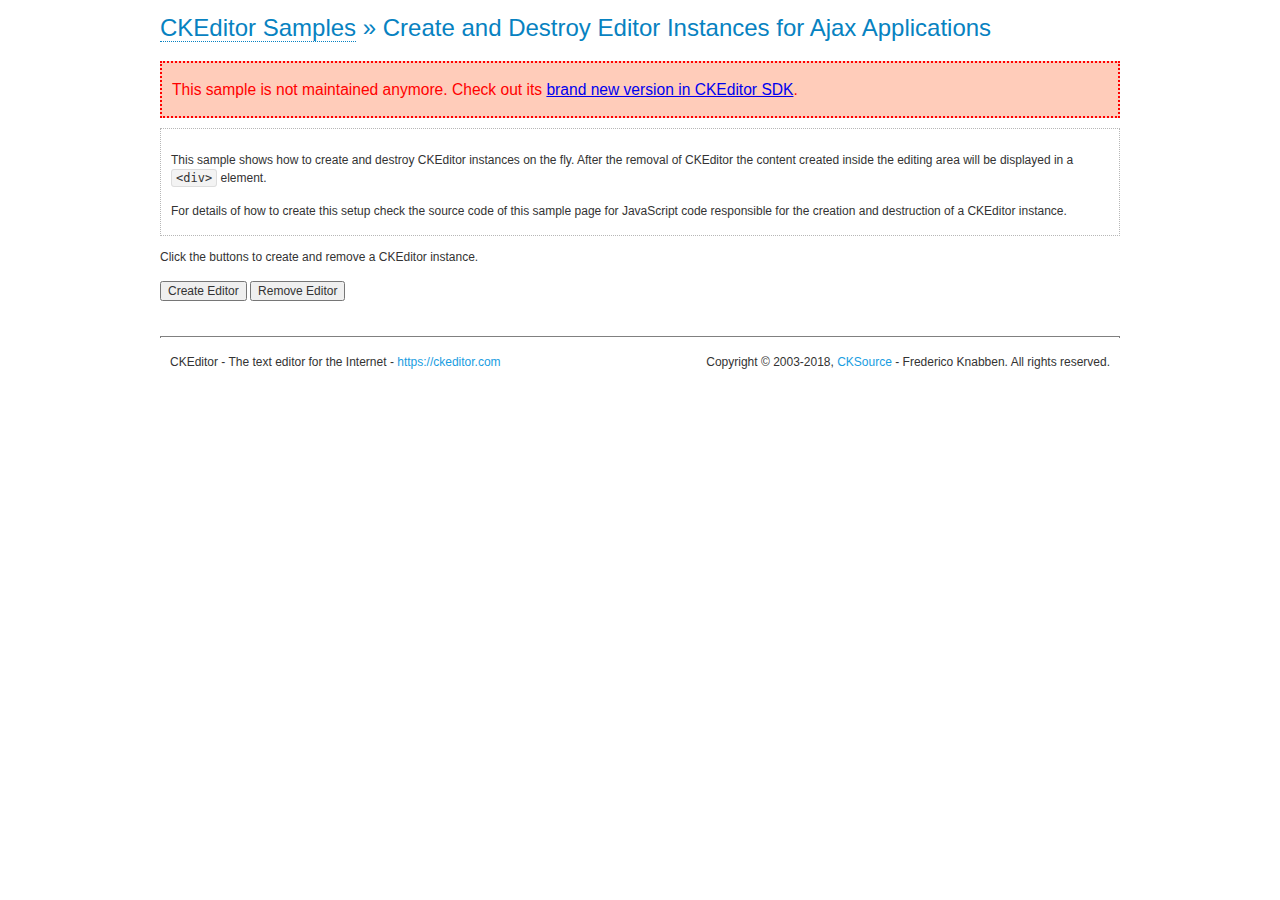
<file: ckeditor/samples/old/ajax.html>
<!DOCTYPE html>
<!--
Copyright (c) 2003-2018, CKSource - Frederico Knabben. All rights reserved.
For licensing, see LICENSE.md or https://ckeditor.com/legal/ckeditor-oss-license
-->
<html>
<head>
	<meta charset="utf-8">
	<title>Ajax &mdash; CKEditor Sample</title>
	<script src="../../ckeditor.js"></script>
	<link rel="stylesheet" href="sample.css">
	<script>

		var editor, html = '';

		function createEditor() {
			if ( editor )
				return;

			// Create a new editor inside the <div id="editor">, setting its value to html
			var config = {};
			editor = CKEDITOR.appendTo( 'editor', config, html );
		}

		function removeEditor() {
			if ( !editor )
				return;

			// Retrieve the editor contents. In an Ajax application, this data would be
			// sent to the server or used in any other way.
			document.getElementById( 'editorcontents' ).innerHTML = html = editor.getData();
			document.getElementById( 'contents' ).style.display = '';

			// Destroy the editor.
			editor.destroy();
			editor = null;
		}

	</script>
</head>
<body>
	<h1 class="samples">
		<a href="index.html">CKEditor Samples</a> &raquo; Create and Destroy Editor Instances for Ajax Applications
	</h1>
	<div class="warning deprecated">
		This sample is not maintained anymore. Check out its <a href="https://sdk.ckeditor.com/samples/saveajax.html">brand new version in CKEditor SDK</a>.
	</div>
	<div class="description">
		<p>
			This sample shows how to create and destroy CKEditor instances on the fly. After the removal of CKEditor the content created inside the editing
			area will be displayed in a <code>&lt;div&gt;</code> element.
		</p>
		<p>
			For details of how to create this setup check the source code of this sample page
			for JavaScript code responsible for the creation and destruction of a CKEditor instance.
		</p>
	</div>
	<p>Click the buttons to create and remove a CKEditor instance.</p>
	<p>
		<input onclick="createEditor();" type="button" value="Create Editor">
		<input onclick="removeEditor();" type="button" value="Remove Editor">
	</p>
	<!-- This div will hold the editor. -->
	<div id="editor">
	</div>
	<div id="contents" style="display: none">
		<p>
			Edited Contents:
		</p>
		<!-- This div will be used to display the editor contents. -->
		<div id="editorcontents">
		</div>
	</div>
	<div id="footer">
		<hr>
		<p>
			CKEditor - The text editor for the Internet - <a class="samples" href="https://ckeditor.com/">https://ckeditor.com</a>
		</p>
		<p id="copy">
			Copyright &copy; 2003-2018, <a class="samples" href="https://cksource.com/">CKSource</a> - Frederico
			Knabben. All rights reserved.
		</p>
	</div>
</body>
</html>
</file>
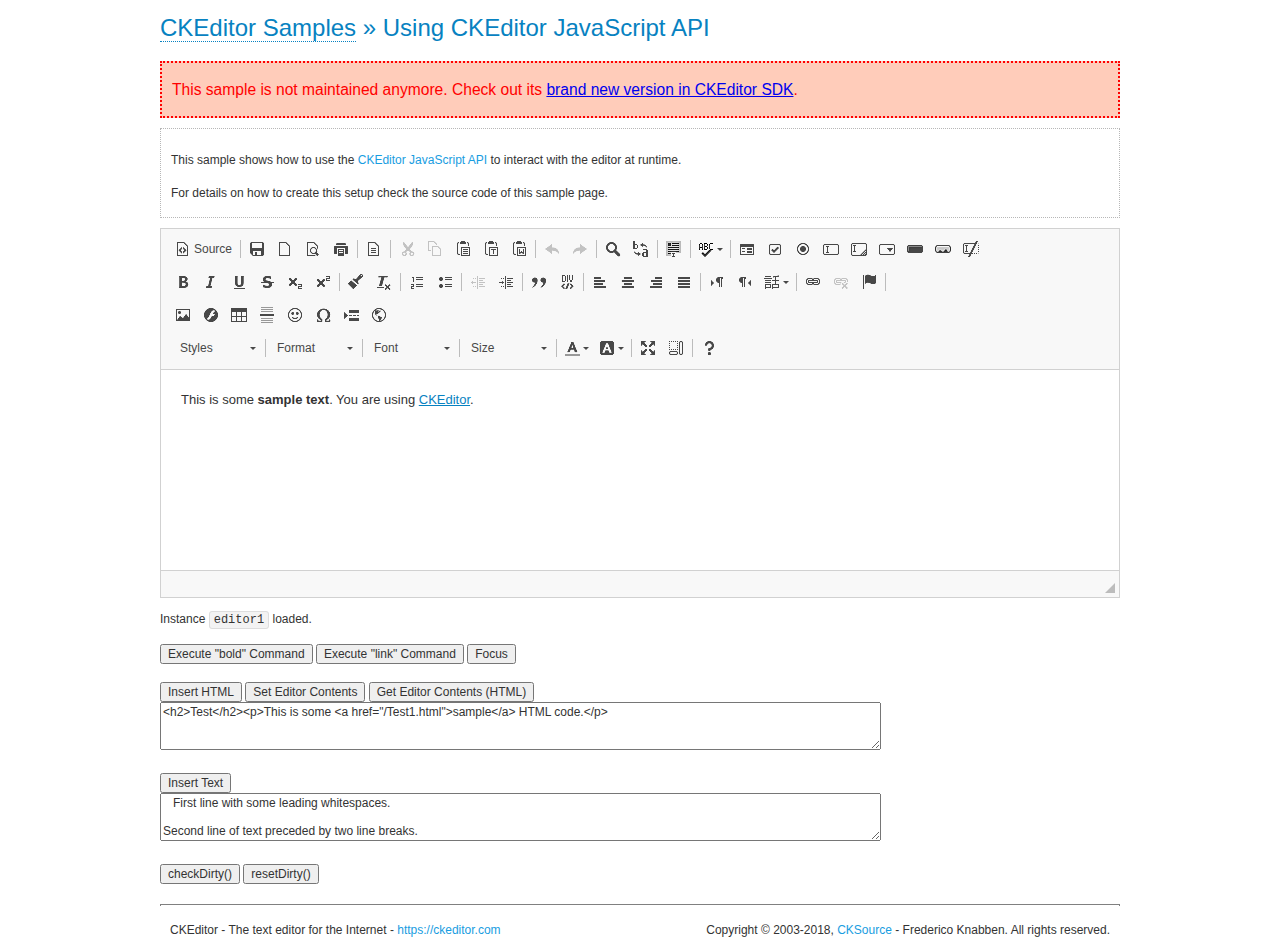
<file: ckeditor/samples/old/api.html>
<!DOCTYPE html>
<!--
Copyright (c) 2003-2018, CKSource - Frederico Knabben. All rights reserved.
For licensing, see LICENSE.md or https://ckeditor.com/legal/ckeditor-oss-license
-->
<html>
<head>
	<meta charset="utf-8">
	<title>API Usage &mdash; CKEditor Sample</title>
	<script src="../../ckeditor.js"></script>
	<link href="sample.css" rel="stylesheet">
	<script>

// The instanceReady event is fired, when an instance of CKEditor has finished
// its initialization.
CKEDITOR.on( 'instanceReady', function( ev ) {
	// Show the editor name and description in the browser status bar.
	document.getElementById( 'eMessage' ).innerHTML = 'Instance <code>' + ev.editor.name + '<\/code> loaded.';

	// Show this sample buttons.
	document.getElementById( 'eButtons' ).style.display = 'block';
});

function InsertHTML() {
	// Get the editor instance that we want to interact with.
	var editor = CKEDITOR.instances.editor1;
	var value = document.getElementById( 'htmlArea' ).value;

	// Check the active editing mode.
	if ( editor.mode == 'wysiwyg' )
	{
		// Insert HTML code.
		// https://ckeditor.com/docs/ckeditor4/latest/api/CKEDITOR_editor.html#method-insertHtml
		editor.insertHtml( value );
	}
	else
		alert( 'You must be in WYSIWYG mode!' );
}

function InsertText() {
	// Get the editor instance that we want to interact with.
	var editor = CKEDITOR.instances.editor1;
	var value = document.getElementById( 'txtArea' ).value;

	// Check the active editing mode.
	if ( editor.mode == 'wysiwyg' )
	{
		// Insert as plain text.
		// https://ckeditor.com/docs/ckeditor4/latest/api/CKEDITOR_editor.html#method-insertText
		editor.insertText( value );
	}
	else
		alert( 'You must be in WYSIWYG mode!' );
}

function SetContents() {
	// Get the editor instance that we want to interact with.
	var editor = CKEDITOR.instances.editor1;
	var value = document.getElementById( 'htmlArea' ).value;

	// Set editor contents (replace current contents).
	// https://ckeditor.com/docs/ckeditor4/latest/api/CKEDITOR_editor.html#method-setData
	editor.setData( value );
}

function GetContents() {
	// Get the editor instance that you want to interact with.
	var editor = CKEDITOR.instances.editor1;

	// Get editor contents
	// https://ckeditor.com/docs/ckeditor4/latest/api/CKEDITOR_editor.html#method-getData
	alert( editor.getData() );
}

function ExecuteCommand( commandName ) {
	// Get the editor instance that we want to interact with.
	var editor = CKEDITOR.instances.editor1;

	// Check the active editing mode.
	if ( editor.mode == 'wysiwyg' )
	{
		// Execute the command.
		// https://ckeditor.com/docs/ckeditor4/latest/api/CKEDITOR_editor.html#method-execCommand
		editor.execCommand( commandName );
	}
	else
		alert( 'You must be in WYSIWYG mode!' );
}

function CheckDirty() {
	// Get the editor instance that we want to interact with.
	var editor = CKEDITOR.instances.editor1;
	// Checks whether the current editor contents present changes when compared
	// to the contents loaded into the editor at startup
	// https://ckeditor.com/docs/ckeditor4/latest/api/CKEDITOR_editor.html#method-checkDirty
	alert( editor.checkDirty() );
}

function ResetDirty() {
	// Get the editor instance that we want to interact with.
	var editor = CKEDITOR.instances.editor1;
	// Resets the "dirty state" of the editor (see CheckDirty())
	// https://ckeditor.com/docs/ckeditor4/latest/api/CKEDITOR_editor.html#method-resetDirty
	editor.resetDirty();
	alert( 'The "IsDirty" status has been reset' );
}

function Focus() {
	CKEDITOR.instances.editor1.focus();
}

function onFocus() {
	document.getElementById( 'eMessage' ).innerHTML = '<b>' + this.name + ' is focused </b>';
}

function onBlur() {
	document.getElementById( 'eMessage' ).innerHTML = this.name + ' lost focus';
}

	</script>

</head>
<body>
	<h1 class="samples">
		<a href="index.html">CKEditor Samples</a> &raquo; Using CKEditor JavaScript API
	</h1>
	<div class="warning deprecated">
		This sample is not maintained anymore. Check out its <a href="https://sdk.ckeditor.com/samples/api.html">brand new version in CKEditor SDK</a>.
	</div>
	<div class="description">
	<p>
		This sample shows how to use the
		<a class="samples" href="https://ckeditor.com/docs/ckeditor4/latest/api/CKEDITOR_editor.html">CKEditor JavaScript API</a>
		to interact with the editor at runtime.
	</p>
	<p>
		For details on how to create this setup check the source code of this sample page.
	</p>
	</div>

	<!-- This <div> holds alert messages to be display in the sample page. -->
	<div id="alerts">
		<noscript>
			<p>
				<strong>CKEditor requires JavaScript to run</strong>. In a browser with no JavaScript
				support, like yours, you should still see the contents (HTML data) and you should
				be able to edit it normally, without a rich editor interface.
			</p>
		</noscript>
	</div>
	<form action="../../../samples/sample_posteddata.php" method="post">
		<textarea cols="100" id="editor1" name="editor1" rows="10">&lt;p&gt;This is some &lt;strong&gt;sample text&lt;/strong&gt;. You are using &lt;a href="https://ckeditor.com/"&gt;CKEditor&lt;/a&gt;.&lt;/p&gt;</textarea>

		<script>
			// Replace the <textarea id="editor1"> with an CKEditor instance.
			CKEDITOR.replace( 'editor1', {
				on: {
					focus: onFocus,
					blur: onBlur,

					// Check for availability of corresponding plugins.
					pluginsLoaded: function( evt ) {
						var doc = CKEDITOR.document, ed = evt.editor;
						if ( !ed.getCommand( 'bold' ) )
							doc.getById( 'exec-bold' ).hide();
						if ( !ed.getCommand( 'link' ) )
							doc.getById( 'exec-link' ).hide();
					}
				}
			});
		</script>

		<p id="eMessage">
		</p>

		<div id="eButtons" style="display: none">
			<input id="exec-bold" onclick="ExecuteCommand('bold');" type="button" value="Execute &quot;bold&quot; Command">
			<input id="exec-link" onclick="ExecuteCommand('link');" type="button" value="Execute &quot;link&quot; Command">
			<input onclick="Focus();" type="button" value="Focus">
			<br><br>
			<input onclick="InsertHTML();" type="button" value="Insert HTML">
			<input onclick="SetContents();" type="button" value="Set Editor Contents">
			<input onclick="GetContents();" type="button" value="Get Editor Contents (HTML)">
			<br>
			<textarea cols="100" id="htmlArea" rows="3">&lt;h2&gt;Test&lt;/h2&gt;&lt;p&gt;This is some &lt;a href="/Test1.html"&gt;sample&lt;/a&gt; HTML code.&lt;/p&gt;</textarea>
			<br>
			<br>
			<input onclick="InsertText();" type="button" value="Insert Text">
			<br>
			<textarea cols="100" id="txtArea" rows="3">   First line with some leading whitespaces.

Second line of text preceded by two line breaks.</textarea>
			<br>
			<br>
			<input onclick="CheckDirty();" type="button" value="checkDirty()">
			<input onclick="ResetDirty();" type="button" value="resetDirty()">
		</div>
	</form>
	<div id="footer">
		<hr>
		<p>
			CKEditor - The text editor for the Internet - <a class="samples" href="https://ckeditor.com/">https://ckeditor.com</a>
		</p>
		<p id="copy">
			Copyright &copy; 2003-2018, <a class="samples" href="https://cksource.com/">CKSource</a> - Frederico
			Knabben. All rights reserved.
		</p>
	</div>
</body>
</html>
</file>
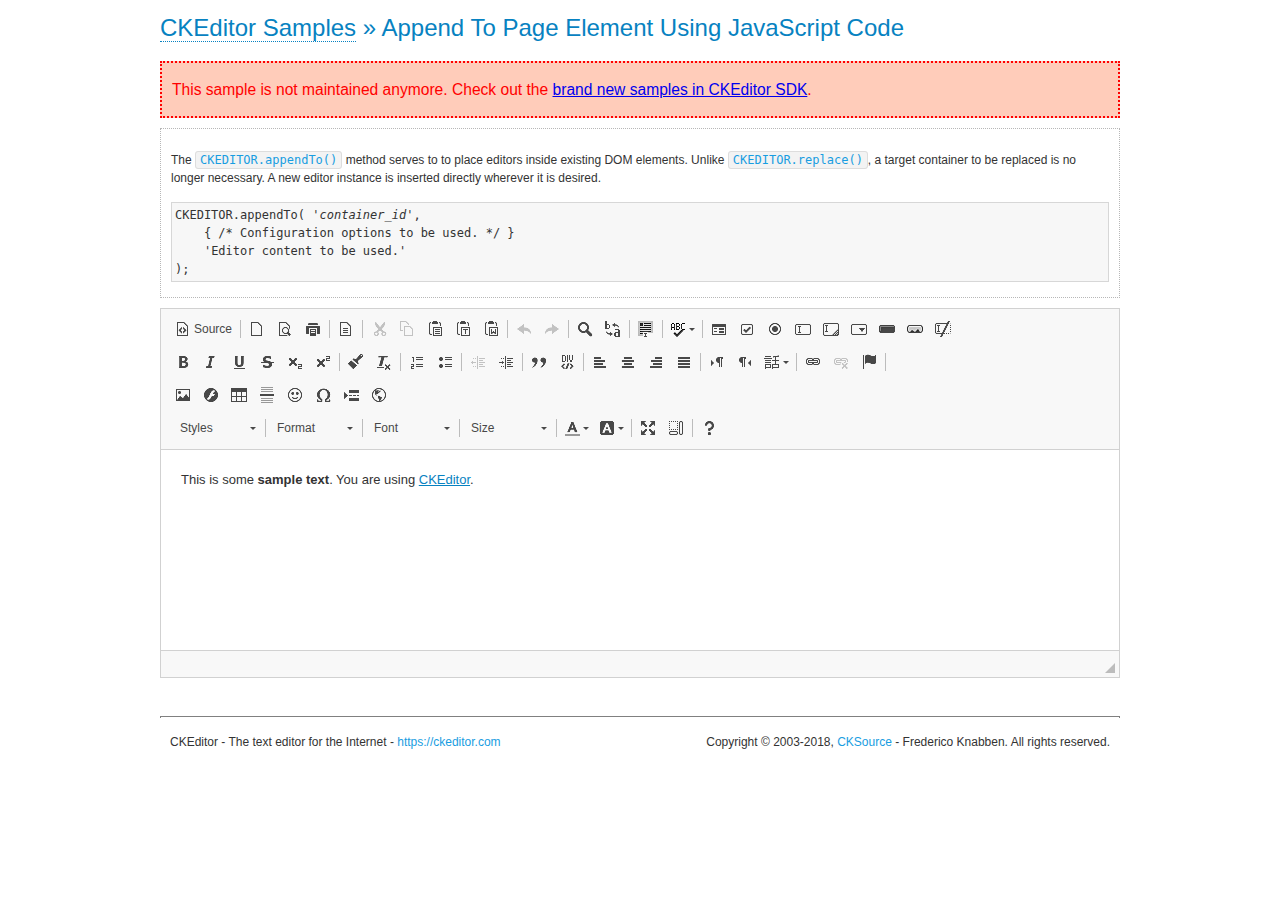
<file: ckeditor/samples/old/appendto.html>
<!DOCTYPE html>
<!--
Copyright (c) 2003-2018, CKSource - Frederico Knabben. All rights reserved.
For licensing, see LICENSE.md or https://ckeditor.com/legal/ckeditor-oss-license
-->
<html>
<head>
	<meta charset="utf-8">
	<title>Append To Page Element Using JavaScript Code &mdash; CKEditor Sample</title>
	<script src="../../ckeditor.js"></script>
	<link rel="stylesheet" href="sample.css">
</head>
<body>
	<h1 class="samples">
		<a href="index.html">CKEditor Samples</a> &raquo; Append To Page Element Using JavaScript Code
	</h1>
	<div class="warning deprecated">
		This sample is not maintained anymore. Check out the <a href="https://sdk.ckeditor.com/">brand new samples in CKEditor SDK</a>.
	</div>
	<div id="section1">
		<div class="description">
			<p>
				The <code><a class="samples" href="https://ckeditor.com/docs/ckeditor4/latest/api/CKEDITOR.html#method-appendTo">CKEDITOR.appendTo()</a></code> method serves to to place editors inside existing DOM elements. Unlike <code><a class="samples" href="https://ckeditor.com/docs/ckeditor4/latest/api/CKEDITOR.html#method-replace">CKEDITOR.replace()</a></code>,
				a target container to be replaced is no longer necessary. A new editor
				instance is inserted directly wherever it is desired.
			</p>
<pre class="samples">CKEDITOR.appendTo( '<em>container_id</em>',
	{ /* Configuration options to be used. */ }
	'Editor content to be used.'
);</pre>
		</div>
		<script>

			// This call can be placed at any point after the
			// DOM element to append CKEditor to or inside the <head><script>
			// in a window.onload event handler.

			// Append a CKEditor instance using the default configuration and the
			// provided content to the <div> element of ID "section1".
			CKEDITOR.appendTo( 'section1',
				null,
				'<p>This is some <strong>sample text</strong>. You are using <a href="https://ckeditor.com/">CKEditor</a>.</p>'
			);

		</script>
	</div>
	<br>
	<div id="footer">
		<hr>
		<p>
			CKEditor - The text editor for the Internet - <a class="samples" href="https://ckeditor.com/">https://ckeditor.com</a>
		</p>
		<p id="copy">
			Copyright &copy; 2003-2018, <a class="samples" href="https://cksource.com/">CKSource</a> - Frederico
			Knabben. All rights reserved.
		</p>
	</div>
</body>
</html>
</file>
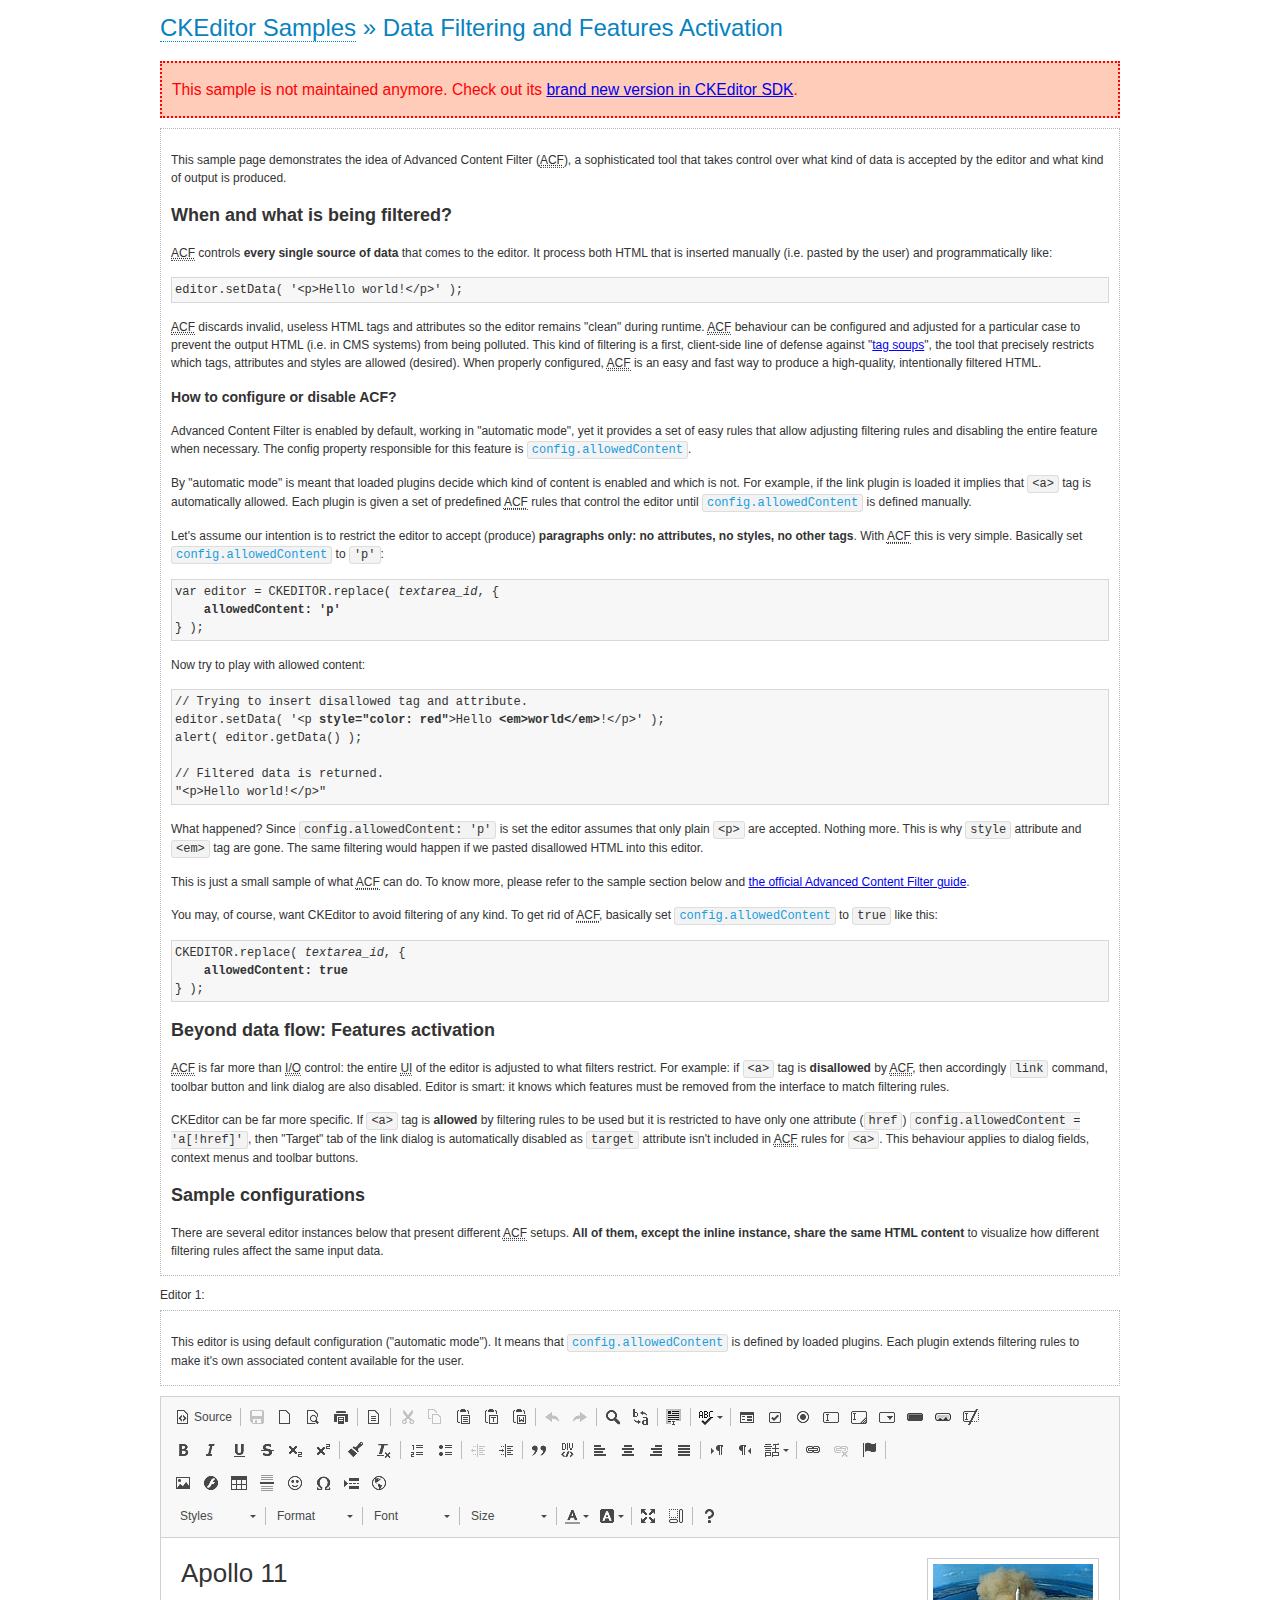
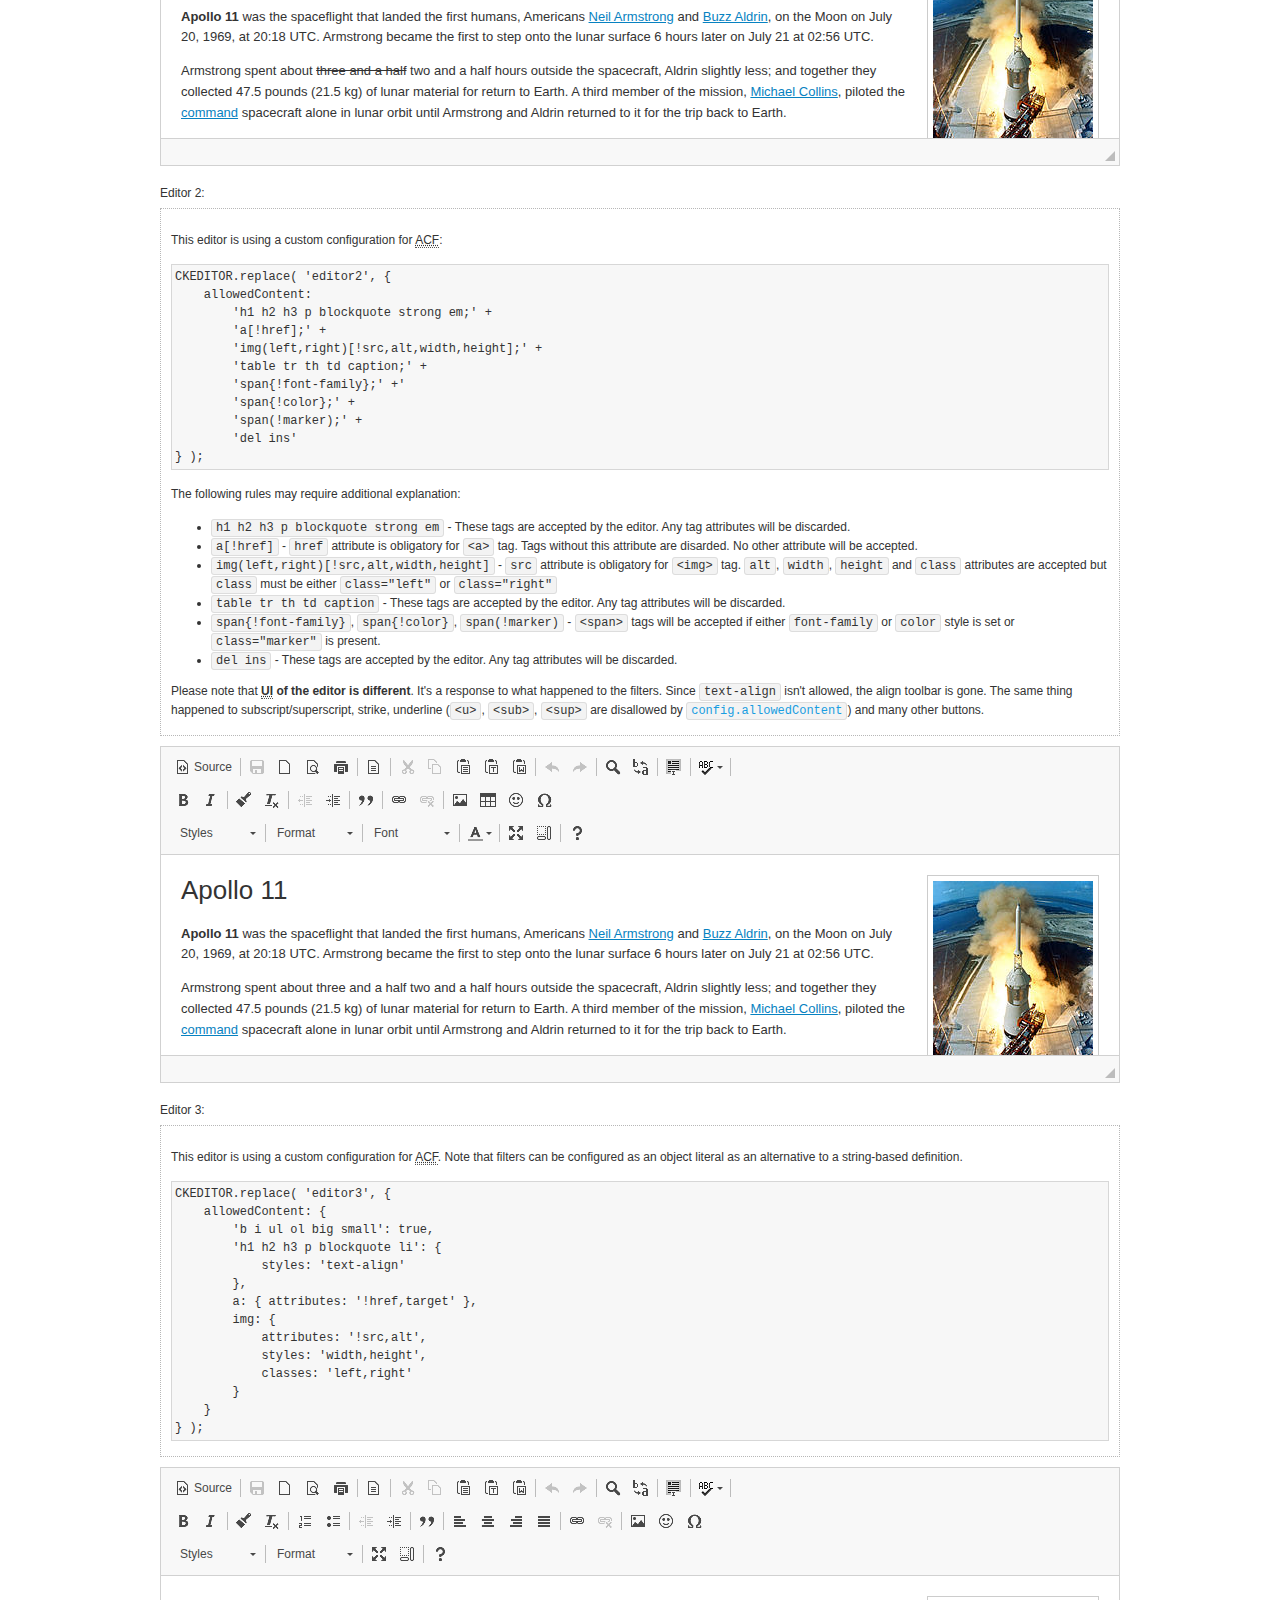
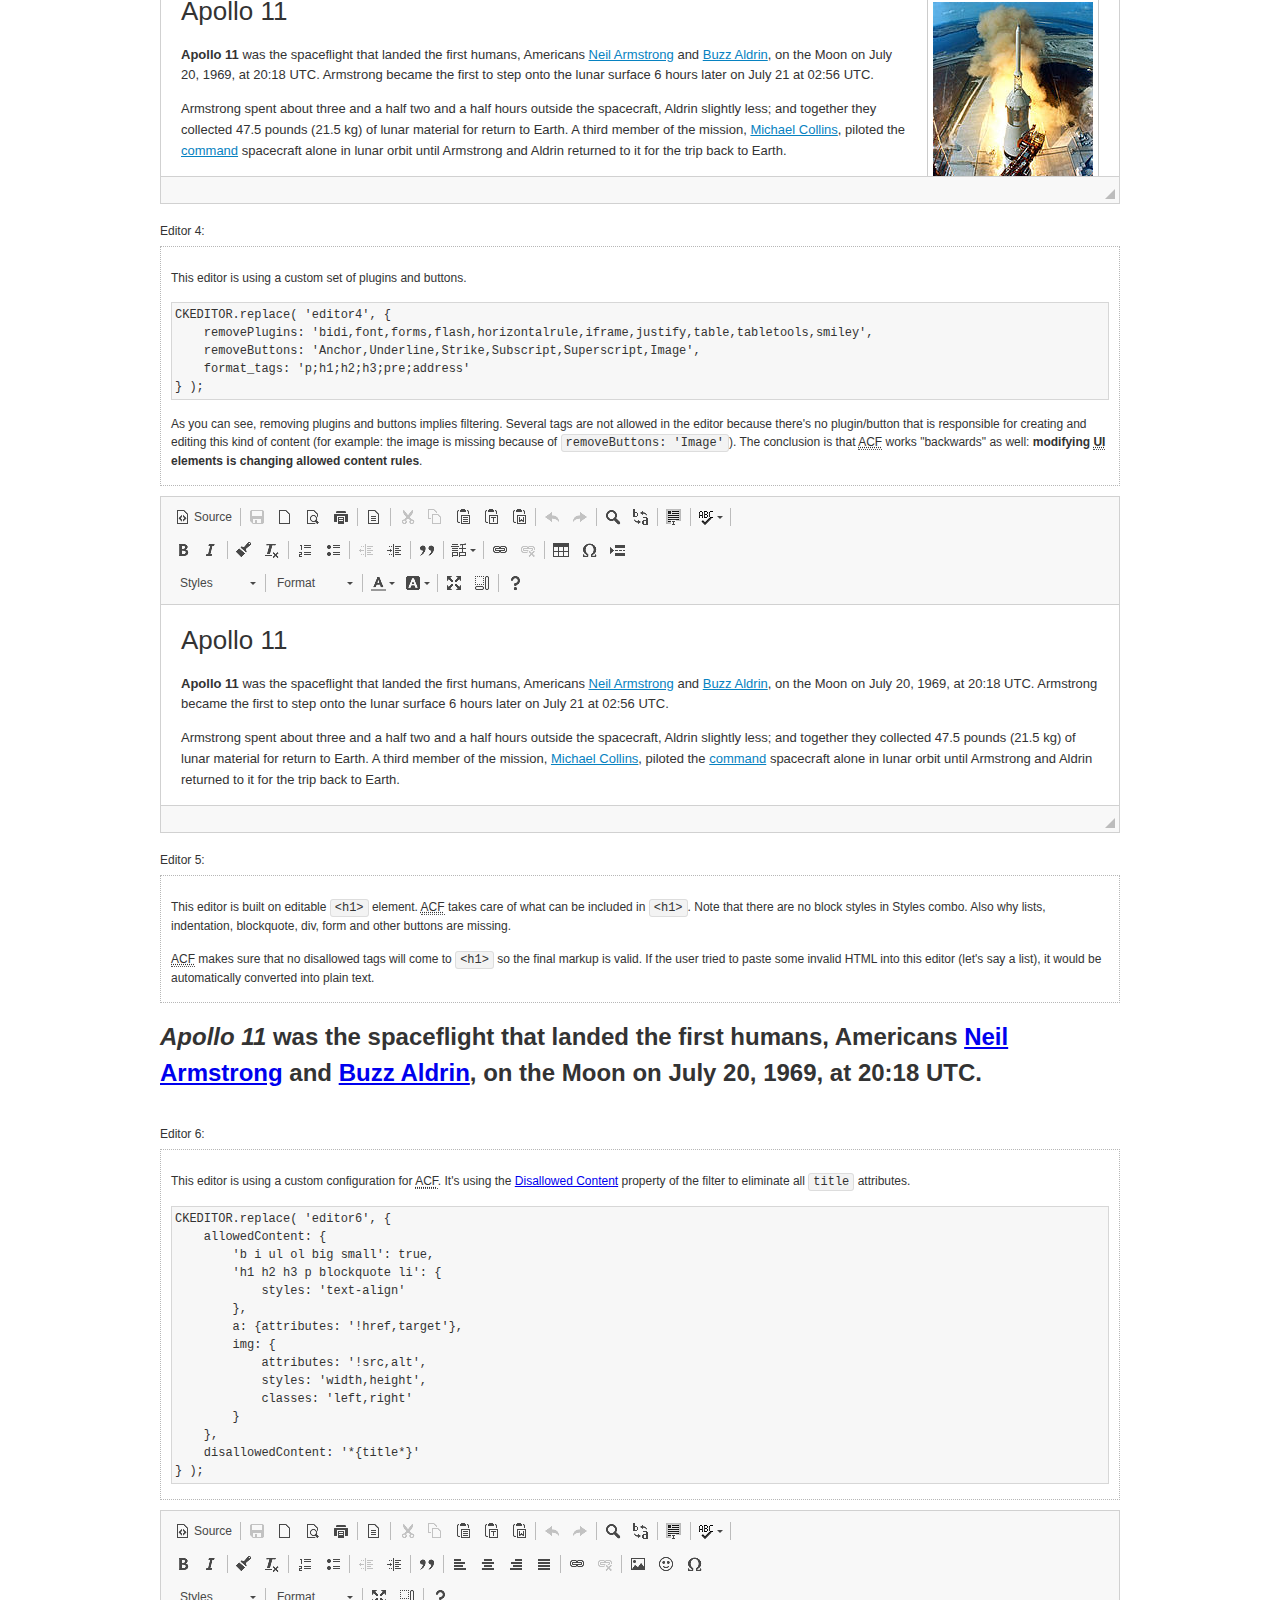
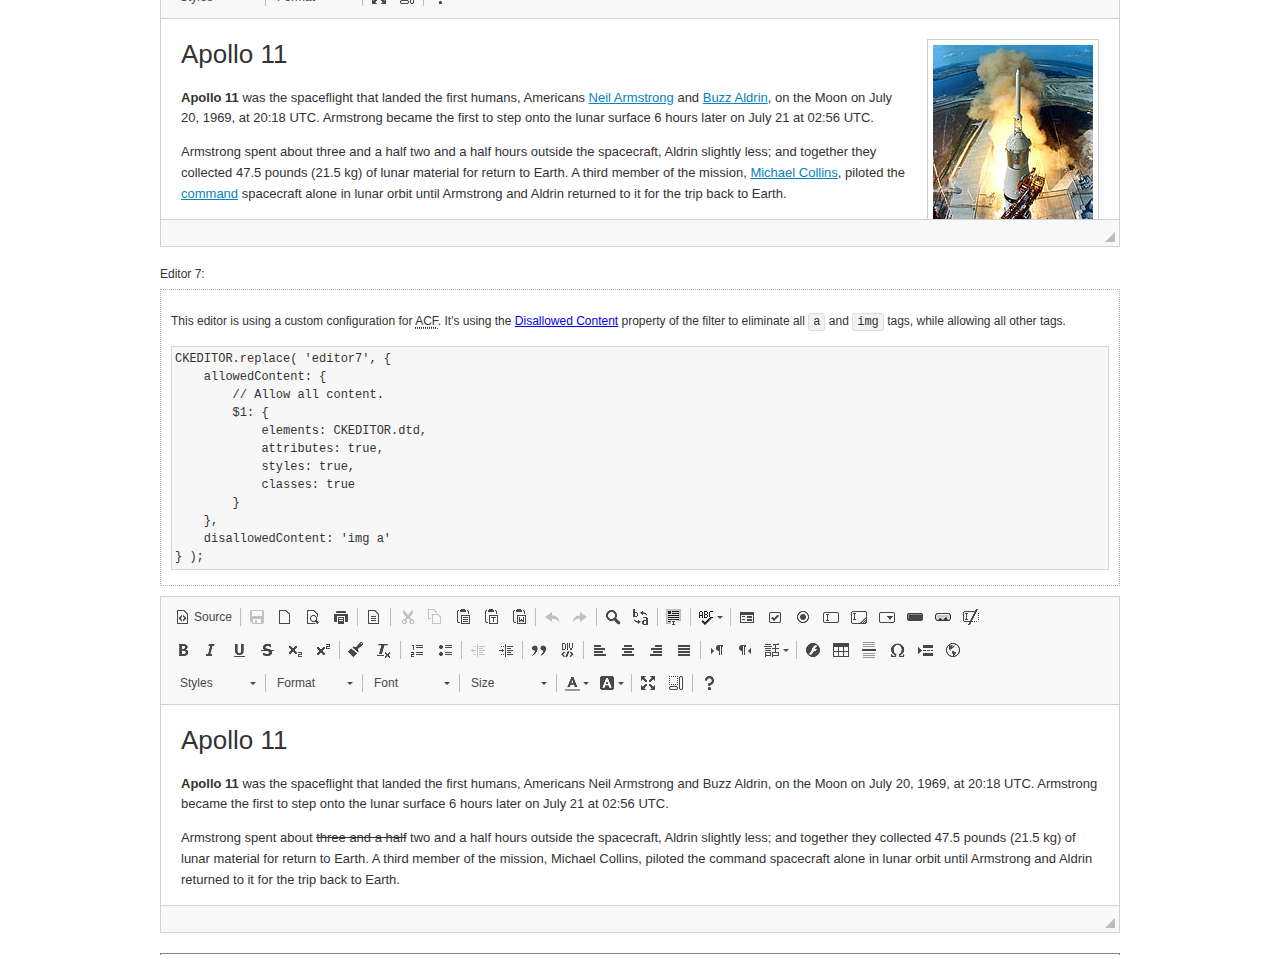
<file: ckeditor/samples/old/datafiltering.html>
<!DOCTYPE html>
<!--
Copyright (c) 2003-2018, CKSource - Frederico Knabben. All rights reserved.
For licensing, see LICENSE.md or https://ckeditor.com/legal/ckeditor-oss-license
-->
<html>
<head>
	<meta charset="utf-8">
	<title>Data Filtering &mdash; CKEditor Sample</title>
	<script src="../../ckeditor.js"></script>
	<link rel="stylesheet" href="sample.css">
	<script>
		// Remove advanced tabs for all editors.
		CKEDITOR.config.removeDialogTabs = 'image:advanced;link:advanced;flash:advanced;creatediv:advanced;editdiv:advanced';
	</script>
</head>
<body>
	<h1 class="samples">
		<a href="index.html">CKEditor Samples</a> &raquo; Data Filtering and Features Activation
	</h1>
	<div class="warning deprecated">
		This sample is not maintained anymore. Check out its <a href="https://sdk.ckeditor.com/samples/acf.html">brand new version in CKEditor SDK</a>.
	</div>
	<div class="description">
		<p>
			This sample page demonstrates the idea of Advanced Content Filter
			(<abbr title="Advanced Content Filter">ACF</abbr>), a sophisticated
			tool that takes control over what kind of data is accepted by the editor and what
			kind of output is produced.
		</p>
		<h2>When and what is being filtered?</h2>
		<p>
			<abbr title="Advanced Content Filter">ACF</abbr> controls
			<strong>every single source of data</strong> that comes to the editor.
			It process both HTML that is inserted manually (i.e. pasted by the user)
			and programmatically like:
		</p>
<pre class="samples">
editor.setData( '&lt;p&gt;Hello world!&lt;/p&gt;' );
</pre>
		<p>
			<abbr title="Advanced Content Filter">ACF</abbr> discards invalid,
			useless HTML tags and attributes so the editor remains "clean" during
			runtime. <abbr title="Advanced Content Filter">ACF</abbr> behaviour
			can be configured and adjusted for a particular case to prevent the
			output HTML (i.e. in CMS systems) from being polluted.

			This kind of filtering is a first, client-side line of defense
			against "<a href="http://en.wikipedia.org/wiki/Tag_soup">tag soups</a>",
			the tool that precisely restricts which tags, attributes and styles
			are allowed (desired). When properly configured, <abbr title="Advanced Content Filter">ACF</abbr>
			is an easy and fast way to produce a high-quality, intentionally filtered HTML.
		</p>

		<h3>How to configure or disable ACF?</h3>
		<p>
			Advanced Content Filter is enabled by default, working in "automatic mode", yet
			it provides a set of easy rules that allow adjusting filtering rules
			and disabling the entire feature when necessary. The config property
			responsible for this feature is <code><a class="samples"
			href="https://ckeditor.com/docs/ckeditor4/latest/api/CKEDITOR_config.html#cfg-allowedContent">config.allowedContent</a></code>.
		</p>
		<p>
			By "automatic mode" is meant that loaded plugins decide which kind
			of content is enabled and which is not. For example, if the link
			plugin is loaded it implies that <code>&lt;a&gt;</code> tag is
			automatically allowed. Each plugin is given a set
			of predefined <abbr title="Advanced Content Filter">ACF</abbr> rules
			that control the editor until <code><a class="samples"
			href="https://ckeditor.com/docs/ckeditor4/latest/api/CKEDITOR_config.html#cfg-allowedContent">
			config.allowedContent</a></code>
			is defined manually.
		</p>
		<p>
			Let's assume our intention is to restrict the editor to accept (produce) <strong>paragraphs
			only: no attributes, no styles, no other tags</strong>.
			With <abbr title="Advanced Content Filter">ACF</abbr>
			this is very simple. Basically set <code><a class="samples"
			href="https://ckeditor.com/docs/ckeditor4/latest/api/CKEDITOR_config.html#cfg-allowedContent">
			config.allowedContent</a></code> to <code>'p'</code>:
		</p>
<pre class="samples">
var editor = CKEDITOR.replace( <em>textarea_id</em>, {
	<strong>allowedContent: 'p'</strong>
} );
</pre>
		<p>
			Now try to play with allowed content:
		</p>
<pre class="samples">
// Trying to insert disallowed tag and attribute.
editor.setData( '&lt;p <strong>style="color: red"</strong>&gt;Hello <strong>&lt;em&gt;world&lt;/em&gt;</strong>!&lt;/p&gt;' );
alert( editor.getData() );

// Filtered data is returned.
"&lt;p&gt;Hello world!&lt;/p&gt;"
</pre>
		<p>
			What happened? Since <code>config.allowedContent: 'p'</code> is set the editor assumes
			that only plain <code>&lt;p&gt;</code> are accepted. Nothing more. This is why
			<code>style</code> attribute and <code>&lt;em&gt;</code> tag are gone. The same
			filtering would happen if we pasted disallowed HTML into this editor.
		</p>
		<p>
			This is just a small sample of what <abbr title="Advanced Content Filter">ACF</abbr>
			can do. To know more, please refer to the sample section below and
			<a href="https://ckeditor.com/docs/ckeditor4/latest/guide/dev_advanced_content_filter.html">the official Advanced Content Filter guide</a>.
		</p>
		<p>
			You may, of course, want CKEditor to avoid filtering of any kind.
			To get rid of <abbr title="Advanced Content Filter">ACF</abbr>,
			basically set <code><a class="samples"
			href="https://ckeditor.com/docs/ckeditor4/latest/api/CKEDITOR_config.html#cfg-allowedContent">
			config.allowedContent</a></code> to <code>true</code> like this:
		</p>
<pre class="samples">
CKEDITOR.replace( <em>textarea_id</em>, {
	<strong>allowedContent: true</strong>
} );
</pre>

		<h2>Beyond data flow: Features activation</h2>
		<p>
			<abbr title="Advanced Content Filter">ACF</abbr> is far more than
			<abbr title="Input/Output">I/O</abbr> control: the entire
			<abbr title="User Interface">UI</abbr> of the editor is adjusted to what
			filters restrict. For example: if <code>&lt;a&gt;</code> tag is
			<strong>disallowed</strong>
			by <abbr title="Advanced Content Filter">ACF</abbr>,
			then accordingly <code>link</code> command, toolbar button and link dialog
			are also disabled. Editor is smart: it knows which features must be
			removed from the interface to match filtering rules.
		</p>
		<p>
			CKEditor can be far more specific. If <code>&lt;a&gt;</code> tag is
			<strong>allowed</strong> by filtering rules to be used but it is restricted
			to have only one attribute (<code>href</code>)
			<code>config.allowedContent = 'a[!href]'</code>, then
			"Target" tab of the link dialog is automatically disabled as <code>target</code>
			attribute isn't included in <abbr title="Advanced Content Filter">ACF</abbr> rules
			for <code>&lt;a&gt;</code>. This behaviour applies to dialog fields, context
			menus and toolbar buttons.
		</p>

		<h2>Sample configurations</h2>
		<p>
			There are several editor instances below that present different
			<abbr title="Advanced Content Filter">ACF</abbr> setups. <strong>All of them,
			except the inline instance, share the same HTML content</strong> to visualize
			how different filtering rules affect the same input data.
		</p>
	</div>

	<div>
		<label for="editor1">
			Editor 1:
		</label>
		<div class="description">
			<p>
				This editor is using default configuration ("automatic mode"). It means that
				<code><a class="samples"
				href="https://ckeditor.com/docs/ckeditor4/latest/api/CKEDITOR_config.html#cfg-allowedContent">
				config.allowedContent</a></code> is defined by loaded plugins.
				Each plugin extends filtering rules to make it's own associated content
				available for the user.
			</p>
		</div>
		<textarea cols="80" id="editor1" name="editor1" rows="10">
			&lt;h1&gt;&lt;img alt=&quot;Saturn V carrying Apollo 11&quot; class=&quot;right&quot; src=&quot;assets/sample.jpg&quot;/&gt; Apollo 11&lt;/h1&gt; &lt;p&gt;&lt;b&gt;Apollo 11&lt;/b&gt; was the spaceflight that landed the first humans, Americans &lt;a href=&quot;http://en.wikipedia.org/wiki/Neil_Armstrong&quot; title=&quot;Neil Armstrong&quot;&gt;Neil Armstrong&lt;/a&gt; and &lt;a href=&quot;http://en.wikipedia.org/wiki/Buzz_Aldrin&quot; title=&quot;Buzz Aldrin&quot;&gt;Buzz Aldrin&lt;/a&gt;, on the Moon on July 20, 1969, at 20:18 UTC. Armstrong became the first to step onto the lunar surface 6 hours later on July 21 at 02:56 UTC.&lt;/p&gt; &lt;p&gt;Armstrong spent about &lt;s&gt;three and a half&lt;/s&gt; two and a half hours outside the spacecraft, Aldrin slightly less; and together they collected 47.5 pounds (21.5&amp;nbsp;kg) of lunar material for return to Earth. A third member of the mission, &lt;a href=&quot;http://en.wikipedia.org/wiki/Michael_Collins_(astronaut)&quot; title=&quot;Michael Collins (astronaut)&quot;&gt;Michael Collins&lt;/a&gt;, piloted the &lt;a href=&quot;http://en.wikipedia.org/wiki/Apollo_Command/Service_Module&quot; title=&quot;Apollo Command/Service Module&quot;&gt;command&lt;/a&gt; spacecraft alone in lunar orbit until Armstrong and Aldrin returned to it for the trip back to Earth.&lt;/p&gt; &lt;h2&gt;Broadcasting and &lt;em&gt;quotes&lt;/em&gt; &lt;a id=&quot;quotes&quot; name=&quot;quotes&quot;&gt;&lt;/a&gt;&lt;/h2&gt; &lt;p&gt;Broadcast on live TV to a world-wide audience, Armstrong stepped onto the lunar surface and described the event as:&lt;/p&gt; &lt;blockquote&gt;&lt;p&gt;One small step for [a] man, one giant leap for mankind.&lt;/p&gt;&lt;/blockquote&gt; &lt;p&gt;Apollo 11 effectively ended the &lt;a href=&quot;http://en.wikipedia.org/wiki/Space_Race&quot; title=&quot;Space Race&quot;&gt;Space Race&lt;/a&gt; and fulfilled a national goal proposed in 1961 by the late U.S. President &lt;a href=&quot;http://en.wikipedia.org/wiki/John_F._Kennedy&quot; title=&quot;John F. Kennedy&quot;&gt;John F. Kennedy&lt;/a&gt; in a speech before the United States Congress:&lt;/p&gt; &lt;blockquote&gt;&lt;p&gt;[...] before this decade is out, of landing a man on the Moon and returning him safely to the Earth.&lt;/p&gt;&lt;/blockquote&gt; &lt;h2&gt;Technical details &lt;a id=&quot;tech-details&quot; name=&quot;tech-details&quot;&gt;&lt;/a&gt;&lt;/h2&gt; &lt;table align=&quot;right&quot; border=&quot;1&quot; bordercolor=&quot;#ccc&quot; cellpadding=&quot;5&quot; cellspacing=&quot;0&quot; style=&quot;border-collapse:collapse;margin:10px 0 10px 15px;&quot;&gt; &lt;caption&gt;&lt;strong&gt;Mission crew&lt;/strong&gt;&lt;/caption&gt; &lt;thead&gt; &lt;tr&gt; &lt;th scope=&quot;col&quot;&gt;Position&lt;/th&gt; &lt;th scope=&quot;col&quot;&gt;Astronaut&lt;/th&gt; &lt;/tr&gt; &lt;/thead&gt; &lt;tbody&gt; &lt;tr&gt; &lt;td&gt;Commander&lt;/td&gt; &lt;td&gt;Neil A. Armstrong&lt;/td&gt; &lt;/tr&gt; &lt;tr&gt; &lt;td&gt;Command Module Pilot&lt;/td&gt; &lt;td&gt;Michael Collins&lt;/td&gt; &lt;/tr&gt; &lt;tr&gt; &lt;td&gt;Lunar Module Pilot&lt;/td&gt; &lt;td&gt;Edwin &amp;quot;Buzz&amp;quot; E. Aldrin, Jr.&lt;/td&gt; &lt;/tr&gt; &lt;/tbody&gt; &lt;/table&gt; &lt;p&gt;Launched by a &lt;strong&gt;Saturn V&lt;/strong&gt; rocket from &lt;a href=&quot;http://en.wikipedia.org/wiki/Kennedy_Space_Center&quot; title=&quot;Kennedy Space Center&quot;&gt;Kennedy Space Center&lt;/a&gt; in Merritt Island, Florida on July 16, Apollo 11 was the fifth manned mission of &lt;a href=&quot;http://en.wikipedia.org/wiki/NASA&quot; title=&quot;NASA&quot;&gt;NASA&lt;/a&gt;&amp;#39;s Apollo program. The Apollo spacecraft had three parts:&lt;/p&gt; &lt;ol&gt; &lt;li&gt;&lt;strong&gt;Command Module&lt;/strong&gt; with a cabin for the three astronauts which was the only part which landed back on Earth&lt;/li&gt; &lt;li&gt;&lt;strong&gt;Service Module&lt;/strong&gt; which supported the Command Module with propulsion, electrical power, oxygen and water&lt;/li&gt; &lt;li&gt;&lt;strong&gt;Lunar Module&lt;/strong&gt; for landing on the Moon.&lt;/li&gt; &lt;/ol&gt; &lt;p&gt;After being sent to the Moon by the Saturn V&amp;#39;s upper stage, the astronauts separated the spacecraft from it and travelled for three days until they entered into lunar orbit. Armstrong and Aldrin then moved into the Lunar Module and landed in the &lt;a href=&quot;http://en.wikipedia.org/wiki/Mare_Tranquillitatis&quot; title=&quot;Mare Tranquillitatis&quot;&gt;Sea of Tranquility&lt;/a&gt;. They stayed a total of about 21 and a half hours on the lunar surface. After lifting off in the upper part of the Lunar Module and rejoining Collins in the Command Module, they returned to Earth and landed in the &lt;a href=&quot;http://en.wikipedia.org/wiki/Pacific_Ocean&quot; title=&quot;Pacific Ocean&quot;&gt;Pacific Ocean&lt;/a&gt; on July 24.&lt;/p&gt; &lt;hr/&gt; &lt;p style=&quot;text-align: right;&quot;&gt;&lt;small&gt;Source: &lt;a href=&quot;http://en.wikipedia.org/wiki/Apollo_11&quot;&gt;Wikipedia.org&lt;/a&gt;&lt;/small&gt;&lt;/p&gt;
		</textarea>

		<script>

			CKEDITOR.replace( 'editor1' );

		</script>
	</div>

	<br>

	<div>
		<label for="editor2">
			Editor 2:
		</label>
		<div class="description">
			<p>
				This editor is using a custom configuration for
				<abbr title="Advanced Content Filter">ACF</abbr>:
			</p>
<pre class="samples">
CKEDITOR.replace( 'editor2', {
	allowedContent:
		'h1 h2 h3 p blockquote strong em;' +
		'a[!href];' +
		'img(left,right)[!src,alt,width,height];' +
		'table tr th td caption;' +
		'span{!font-family};' +'
		'span{!color};' +
		'span(!marker);' +
		'del ins'
} );
</pre>
			<p>
				The following rules may require additional explanation:
			</p>
			<ul>
				<li>
					<code>h1 h2 h3 p blockquote strong em</code> - These tags
					are accepted by the editor. Any tag attributes will be discarded.
				</li>
				<li>
					<code>a[!href]</code> - <code>href</code> attribute is obligatory
					for <code>&lt;a&gt;</code> tag. Tags without this attribute
					are disarded. No other attribute will be accepted.
				</li>
				<li>
					<code>img(left,right)[!src,alt,width,height]</code> - <code>src</code>
					attribute is obligatory for <code>&lt;img&gt;</code> tag.
					<code>alt</code>, <code>width</code>, <code>height</code>
					and <code>class</code> attributes are accepted but
					<code>class</code> must be either <code>class="left"</code>
					or <code>class="right"</code>
				</li>
				<li>
					<code>table tr th td caption</code> - These tags
					are accepted by the editor. Any tag attributes will be discarded.
				</li>
				<li>
					<code>span{!font-family}</code>, <code>span{!color}</code>,
					<code>span(!marker)</code> - <code>&lt;span&gt;</code> tags
					will be accepted if either <code>font-family</code> or
					<code>color</code> style is set or <code>class="marker"</code>
					is present.
				</li>
				<li>
					<code>del ins</code> - These tags
					are accepted by the editor. Any tag attributes will be discarded.
				</li>
			</ul>
			<p>
				Please note that <strong><abbr title="User Interface">UI</abbr> of the
				editor is different</strong>. It's a response to what happened to the filters.
				Since <code>text-align</code> isn't allowed, the align toolbar is gone.
				The same thing happened to subscript/superscript, strike, underline
				(<code>&lt;u&gt;</code>, <code>&lt;sub&gt;</code>, <code>&lt;sup&gt;</code>
				are disallowed by <code><a class="samples"
				href="https://ckeditor.com/docs/ckeditor4/latest/api/CKEDITOR_config.html#cfg-allowedContent">
				config.allowedContent</a></code>) and many other buttons.
			</p>
		</div>
		<textarea cols="80" id="editor2" name="editor2" rows="10">
			&lt;h1&gt;&lt;img alt=&quot;Saturn V carrying Apollo 11&quot; class=&quot;right&quot; src=&quot;assets/sample.jpg&quot;/&gt; Apollo 11&lt;/h1&gt; &lt;p&gt;&lt;b&gt;Apollo 11&lt;/b&gt; was the spaceflight that landed the first humans, Americans &lt;a href=&quot;http://en.wikipedia.org/wiki/Neil_Armstrong&quot; title=&quot;Neil Armstrong&quot;&gt;Neil Armstrong&lt;/a&gt; and &lt;a href=&quot;http://en.wikipedia.org/wiki/Buzz_Aldrin&quot; title=&quot;Buzz Aldrin&quot;&gt;Buzz Aldrin&lt;/a&gt;, on the Moon on July 20, 1969, at 20:18 UTC. Armstrong became the first to step onto the lunar surface 6 hours later on July 21 at 02:56 UTC.&lt;/p&gt; &lt;p&gt;Armstrong spent about &lt;s&gt;three and a half&lt;/s&gt; two and a half hours outside the spacecraft, Aldrin slightly less; and together they collected 47.5 pounds (21.5&amp;nbsp;kg) of lunar material for return to Earth. A third member of the mission, &lt;a href=&quot;http://en.wikipedia.org/wiki/Michael_Collins_(astronaut)&quot; title=&quot;Michael Collins (astronaut)&quot;&gt;Michael Collins&lt;/a&gt;, piloted the &lt;a href=&quot;http://en.wikipedia.org/wiki/Apollo_Command/Service_Module&quot; title=&quot;Apollo Command/Service Module&quot;&gt;command&lt;/a&gt; spacecraft alone in lunar orbit until Armstrong and Aldrin returned to it for the trip back to Earth.&lt;/p&gt; &lt;h2&gt;Broadcasting and &lt;em&gt;quotes&lt;/em&gt; &lt;a id=&quot;quotes&quot; name=&quot;quotes&quot;&gt;&lt;/a&gt;&lt;/h2&gt; &lt;p&gt;Broadcast on live TV to a world-wide audience, Armstrong stepped onto the lunar surface and described the event as:&lt;/p&gt; &lt;blockquote&gt;&lt;p&gt;One small step for [a] man, one giant leap for mankind.&lt;/p&gt;&lt;/blockquote&gt; &lt;p&gt;Apollo 11 effectively ended the &lt;a href=&quot;http://en.wikipedia.org/wiki/Space_Race&quot; title=&quot;Space Race&quot;&gt;Space Race&lt;/a&gt; and fulfilled a national goal proposed in 1961 by the late U.S. President &lt;a href=&quot;http://en.wikipedia.org/wiki/John_F._Kennedy&quot; title=&quot;John F. Kennedy&quot;&gt;John F. Kennedy&lt;/a&gt; in a speech before the United States Congress:&lt;/p&gt; &lt;blockquote&gt;&lt;p&gt;[...] before this decade is out, of landing a man on the Moon and returning him safely to the Earth.&lt;/p&gt;&lt;/blockquote&gt; &lt;h2&gt;Technical details &lt;a id=&quot;tech-details&quot; name=&quot;tech-details&quot;&gt;&lt;/a&gt;&lt;/h2&gt; &lt;table align=&quot;right&quot; border=&quot;1&quot; bordercolor=&quot;#ccc&quot; cellpadding=&quot;5&quot; cellspacing=&quot;0&quot; style=&quot;border-collapse:collapse;margin:10px 0 10px 15px;&quot;&gt; &lt;caption&gt;&lt;strong&gt;Mission crew&lt;/strong&gt;&lt;/caption&gt; &lt;thead&gt; &lt;tr&gt; &lt;th scope=&quot;col&quot;&gt;Position&lt;/th&gt; &lt;th scope=&quot;col&quot;&gt;Astronaut&lt;/th&gt; &lt;/tr&gt; &lt;/thead&gt; &lt;tbody&gt; &lt;tr&gt; &lt;td&gt;Commander&lt;/td&gt; &lt;td&gt;Neil A. Armstrong&lt;/td&gt; &lt;/tr&gt; &lt;tr&gt; &lt;td&gt;Command Module Pilot&lt;/td&gt; &lt;td&gt;Michael Collins&lt;/td&gt; &lt;/tr&gt; &lt;tr&gt; &lt;td&gt;Lunar Module Pilot&lt;/td&gt; &lt;td&gt;Edwin &amp;quot;Buzz&amp;quot; E. Aldrin, Jr.&lt;/td&gt; &lt;/tr&gt; &lt;/tbody&gt; &lt;/table&gt; &lt;p&gt;Launched by a &lt;strong&gt;Saturn V&lt;/strong&gt; rocket from &lt;a href=&quot;http://en.wikipedia.org/wiki/Kennedy_Space_Center&quot; title=&quot;Kennedy Space Center&quot;&gt;Kennedy Space Center&lt;/a&gt; in Merritt Island, Florida on July 16, Apollo 11 was the fifth manned mission of &lt;a href=&quot;http://en.wikipedia.org/wiki/NASA&quot; title=&quot;NASA&quot;&gt;NASA&lt;/a&gt;&amp;#39;s Apollo program. The Apollo spacecraft had three parts:&lt;/p&gt; &lt;ol&gt; &lt;li&gt;&lt;strong&gt;Command Module&lt;/strong&gt; with a cabin for the three astronauts which was the only part which landed back on Earth&lt;/li&gt; &lt;li&gt;&lt;strong&gt;Service Module&lt;/strong&gt; which supported the Command Module with propulsion, electrical power, oxygen and water&lt;/li&gt; &lt;li&gt;&lt;strong&gt;Lunar Module&lt;/strong&gt; for landing on the Moon.&lt;/li&gt; &lt;/ol&gt; &lt;p&gt;After being sent to the Moon by the Saturn V&amp;#39;s upper stage, the astronauts separated the spacecraft from it and travelled for three days until they entered into lunar orbit. Armstrong and Aldrin then moved into the Lunar Module and landed in the &lt;a href=&quot;http://en.wikipedia.org/wiki/Mare_Tranquillitatis&quot; title=&quot;Mare Tranquillitatis&quot;&gt;Sea of Tranquility&lt;/a&gt;. They stayed a total of about 21 and a half hours on the lunar surface. After lifting off in the upper part of the Lunar Module and rejoining Collins in the Command Module, they returned to Earth and landed in the &lt;a href=&quot;http://en.wikipedia.org/wiki/Pacific_Ocean&quot; title=&quot;Pacific Ocean&quot;&gt;Pacific Ocean&lt;/a&gt; on July 24.&lt;/p&gt; &lt;hr/&gt; &lt;p style=&quot;text-align: right;&quot;&gt;&lt;small&gt;Source: &lt;a href=&quot;http://en.wikipedia.org/wiki/Apollo_11&quot;&gt;Wikipedia.org&lt;/a&gt;&lt;/small&gt;&lt;/p&gt;
		</textarea>
		<script>

			CKEDITOR.replace( 'editor2', {
				allowedContent:
					'h1 h2 h3 p blockquote strong em;' +
					'a[!href];' +
					'img(left,right)[!src,alt,width,height];' +
					'table tr th td caption;' +
					'span{!font-family};' +
					'span{!color};' +
					'span(!marker);' +
					'del ins'
			} );

		</script>
	</div>

	<br>

	<div>
		<label for="editor3">
			Editor 3:
		</label>
		<div class="description">
			<p>
				This editor is using a custom configuration for
				<abbr title="Advanced Content Filter">ACF</abbr>.
				Note that filters can be configured as an object literal
				as an alternative to a string-based definition.
			</p>
<pre class="samples">
CKEDITOR.replace( 'editor3', {
	allowedContent: {
		'b i ul ol big small': true,
		'h1 h2 h3 p blockquote li': {
			styles: 'text-align'
		},
		a: { attributes: '!href,target' },
		img: {
			attributes: '!src,alt',
			styles: 'width,height',
			classes: 'left,right'
		}
	}
} );
</pre>
		</div>
		<textarea cols="80" id="editor3" name="editor3" rows="10">
			&lt;h1&gt;&lt;img alt=&quot;Saturn V carrying Apollo 11&quot; class=&quot;right&quot; src=&quot;assets/sample.jpg&quot;/&gt; Apollo 11&lt;/h1&gt; &lt;p&gt;&lt;b&gt;Apollo 11&lt;/b&gt; was the spaceflight that landed the first humans, Americans &lt;a href=&quot;http://en.wikipedia.org/wiki/Neil_Armstrong&quot; title=&quot;Neil Armstrong&quot;&gt;Neil Armstrong&lt;/a&gt; and &lt;a href=&quot;http://en.wikipedia.org/wiki/Buzz_Aldrin&quot; title=&quot;Buzz Aldrin&quot;&gt;Buzz Aldrin&lt;/a&gt;, on the Moon on July 20, 1969, at 20:18 UTC. Armstrong became the first to step onto the lunar surface 6 hours later on July 21 at 02:56 UTC.&lt;/p&gt; &lt;p&gt;Armstrong spent about &lt;s&gt;three and a half&lt;/s&gt; two and a half hours outside the spacecraft, Aldrin slightly less; and together they collected 47.5 pounds (21.5&amp;nbsp;kg) of lunar material for return to Earth. A third member of the mission, &lt;a href=&quot;http://en.wikipedia.org/wiki/Michael_Collins_(astronaut)&quot; title=&quot;Michael Collins (astronaut)&quot;&gt;Michael Collins&lt;/a&gt;, piloted the &lt;a href=&quot;http://en.wikipedia.org/wiki/Apollo_Command/Service_Module&quot; title=&quot;Apollo Command/Service Module&quot;&gt;command&lt;/a&gt; spacecraft alone in lunar orbit until Armstrong and Aldrin returned to it for the trip back to Earth.&lt;/p&gt; &lt;h2&gt;Broadcasting and &lt;em&gt;quotes&lt;/em&gt; &lt;a id=&quot;quotes&quot; name=&quot;quotes&quot;&gt;&lt;/a&gt;&lt;/h2&gt; &lt;p&gt;Broadcast on live TV to a world-wide audience, Armstrong stepped onto the lunar surface and described the event as:&lt;/p&gt; &lt;blockquote&gt;&lt;p&gt;One small step for [a] man, one giant leap for mankind.&lt;/p&gt;&lt;/blockquote&gt; &lt;p&gt;Apollo 11 effectively ended the &lt;a href=&quot;http://en.wikipedia.org/wiki/Space_Race&quot; title=&quot;Space Race&quot;&gt;Space Race&lt;/a&gt; and fulfilled a national goal proposed in 1961 by the late U.S. President &lt;a href=&quot;http://en.wikipedia.org/wiki/John_F._Kennedy&quot; title=&quot;John F. Kennedy&quot;&gt;John F. Kennedy&lt;/a&gt; in a speech before the United States Congress:&lt;/p&gt; &lt;blockquote&gt;&lt;p&gt;[...] before this decade is out, of landing a man on the Moon and returning him safely to the Earth.&lt;/p&gt;&lt;/blockquote&gt; &lt;h2&gt;Technical details &lt;a id=&quot;tech-details&quot; name=&quot;tech-details&quot;&gt;&lt;/a&gt;&lt;/h2&gt; &lt;table align=&quot;right&quot; border=&quot;1&quot; bordercolor=&quot;#ccc&quot; cellpadding=&quot;5&quot; cellspacing=&quot;0&quot; style=&quot;border-collapse:collapse;margin:10px 0 10px 15px;&quot;&gt; &lt;caption&gt;&lt;strong&gt;Mission crew&lt;/strong&gt;&lt;/caption&gt; &lt;thead&gt; &lt;tr&gt; &lt;th scope=&quot;col&quot;&gt;Position&lt;/th&gt; &lt;th scope=&quot;col&quot;&gt;Astronaut&lt;/th&gt; &lt;/tr&gt; &lt;/thead&gt; &lt;tbody&gt; &lt;tr&gt; &lt;td&gt;Commander&lt;/td&gt; &lt;td&gt;Neil A. Armstrong&lt;/td&gt; &lt;/tr&gt; &lt;tr&gt; &lt;td&gt;Command Module Pilot&lt;/td&gt; &lt;td&gt;Michael Collins&lt;/td&gt; &lt;/tr&gt; &lt;tr&gt; &lt;td&gt;Lunar Module Pilot&lt;/td&gt; &lt;td&gt;Edwin &amp;quot;Buzz&amp;quot; E. Aldrin, Jr.&lt;/td&gt; &lt;/tr&gt; &lt;/tbody&gt; &lt;/table&gt; &lt;p&gt;Launched by a &lt;strong&gt;Saturn V&lt;/strong&gt; rocket from &lt;a href=&quot;http://en.wikipedia.org/wiki/Kennedy_Space_Center&quot; title=&quot;Kennedy Space Center&quot;&gt;Kennedy Space Center&lt;/a&gt; in Merritt Island, Florida on July 16, Apollo 11 was the fifth manned mission of &lt;a href=&quot;http://en.wikipedia.org/wiki/NASA&quot; title=&quot;NASA&quot;&gt;NASA&lt;/a&gt;&amp;#39;s Apollo program. The Apollo spacecraft had three parts:&lt;/p&gt; &lt;ol&gt; &lt;li&gt;&lt;strong&gt;Command Module&lt;/strong&gt; with a cabin for the three astronauts which was the only part which landed back on Earth&lt;/li&gt; &lt;li&gt;&lt;strong&gt;Service Module&lt;/strong&gt; which supported the Command Module with propulsion, electrical power, oxygen and water&lt;/li&gt; &lt;li&gt;&lt;strong&gt;Lunar Module&lt;/strong&gt; for landing on the Moon.&lt;/li&gt; &lt;/ol&gt; &lt;p&gt;After being sent to the Moon by the Saturn V&amp;#39;s upper stage, the astronauts separated the spacecraft from it and travelled for three days until they entered into lunar orbit. Armstrong and Aldrin then moved into the Lunar Module and landed in the &lt;a href=&quot;http://en.wikipedia.org/wiki/Mare_Tranquillitatis&quot; title=&quot;Mare Tranquillitatis&quot;&gt;Sea of Tranquility&lt;/a&gt;. They stayed a total of about 21 and a half hours on the lunar surface. After lifting off in the upper part of the Lunar Module and rejoining Collins in the Command Module, they returned to Earth and landed in the &lt;a href=&quot;http://en.wikipedia.org/wiki/Pacific_Ocean&quot; title=&quot;Pacific Ocean&quot;&gt;Pacific Ocean&lt;/a&gt; on July 24.&lt;/p&gt; &lt;hr/&gt; &lt;p style=&quot;text-align: right;&quot;&gt;&lt;small&gt;Source: &lt;a href=&quot;http://en.wikipedia.org/wiki/Apollo_11&quot;&gt;Wikipedia.org&lt;/a&gt;&lt;/small&gt;&lt;/p&gt;
		</textarea>
		<script>

			CKEDITOR.replace( 'editor3', {
				allowedContent: {
					'b i ul ol big small': true,
					'h1 h2 h3 p blockquote li': {
						styles: 'text-align'
					},
					a: { attributes: '!href,target' },
					img: {
						attributes: '!src,alt',
						styles: 'width,height',
						classes: 'left,right'
					}
				}
			} );

		</script>
	</div>

	<br>

	<div>
		<label for="editor4">
			Editor 4:
		</label>
		<div class="description">
			<p>
				This editor is using a custom set of plugins and buttons.
			</p>
<pre class="samples">
CKEDITOR.replace( 'editor4', {
	removePlugins: 'bidi,font,forms,flash,horizontalrule,iframe,justify,table,tabletools,smiley',
	removeButtons: 'Anchor,Underline,Strike,Subscript,Superscript,Image',
	format_tags: 'p;h1;h2;h3;pre;address'
} );
</pre>
			<p>
				As you can see, removing plugins and buttons implies filtering.
				Several tags are not allowed in the editor because there's no
				plugin/button that is responsible for creating and editing this
				kind of content (for example: the image is missing because
				of <code>removeButtons: 'Image'</code>). The conclusion is that
				<abbr title="Advanced Content Filter">ACF</abbr> works "backwards"
				as well: <strong>modifying <abbr title="User Interface">UI</abbr>
				elements is changing allowed content rules</strong>.
			</p>
		</div>
		<textarea cols="80" id="editor4" name="editor4" rows="10">
			&lt;h1&gt;&lt;img alt=&quot;Saturn V carrying Apollo 11&quot; class=&quot;right&quot; src=&quot;assets/sample.jpg&quot;/&gt; Apollo 11&lt;/h1&gt; &lt;p&gt;&lt;b&gt;Apollo 11&lt;/b&gt; was the spaceflight that landed the first humans, Americans &lt;a href=&quot;http://en.wikipedia.org/wiki/Neil_Armstrong&quot; title=&quot;Neil Armstrong&quot;&gt;Neil Armstrong&lt;/a&gt; and &lt;a href=&quot;http://en.wikipedia.org/wiki/Buzz_Aldrin&quot; title=&quot;Buzz Aldrin&quot;&gt;Buzz Aldrin&lt;/a&gt;, on the Moon on July 20, 1969, at 20:18 UTC. Armstrong became the first to step onto the lunar surface 6 hours later on July 21 at 02:56 UTC.&lt;/p&gt; &lt;p&gt;Armstrong spent about &lt;s&gt;three and a half&lt;/s&gt; two and a half hours outside the spacecraft, Aldrin slightly less; and together they collected 47.5 pounds (21.5&amp;nbsp;kg) of lunar material for return to Earth. A third member of the mission, &lt;a href=&quot;http://en.wikipedia.org/wiki/Michael_Collins_(astronaut)&quot; title=&quot;Michael Collins (astronaut)&quot;&gt;Michael Collins&lt;/a&gt;, piloted the &lt;a href=&quot;http://en.wikipedia.org/wiki/Apollo_Command/Service_Module&quot; title=&quot;Apollo Command/Service Module&quot;&gt;command&lt;/a&gt; spacecraft alone in lunar orbit until Armstrong and Aldrin returned to it for the trip back to Earth.&lt;/p&gt; &lt;h2&gt;Broadcasting and &lt;em&gt;quotes&lt;/em&gt; &lt;a id=&quot;quotes&quot; name=&quot;quotes&quot;&gt;&lt;/a&gt;&lt;/h2&gt; &lt;p&gt;Broadcast on live TV to a world-wide audience, Armstrong stepped onto the lunar surface and described the event as:&lt;/p&gt; &lt;blockquote&gt;&lt;p&gt;One small step for [a] man, one giant leap for mankind.&lt;/p&gt;&lt;/blockquote&gt; &lt;p&gt;Apollo 11 effectively ended the &lt;a href=&quot;http://en.wikipedia.org/wiki/Space_Race&quot; title=&quot;Space Race&quot;&gt;Space Race&lt;/a&gt; and fulfilled a national goal proposed in 1961 by the late U.S. President &lt;a href=&quot;http://en.wikipedia.org/wiki/John_F._Kennedy&quot; title=&quot;John F. Kennedy&quot;&gt;John F. Kennedy&lt;/a&gt; in a speech before the United States Congress:&lt;/p&gt; &lt;blockquote&gt;&lt;p&gt;[...] before this decade is out, of landing a man on the Moon and returning him safely to the Earth.&lt;/p&gt;&lt;/blockquote&gt; &lt;h2&gt;Technical details &lt;a id=&quot;tech-details&quot; name=&quot;tech-details&quot;&gt;&lt;/a&gt;&lt;/h2&gt; &lt;table align=&quot;right&quot; border=&quot;1&quot; bordercolor=&quot;#ccc&quot; cellpadding=&quot;5&quot; cellspacing=&quot;0&quot; style=&quot;border-collapse:collapse;margin:10px 0 10px 15px;&quot;&gt; &lt;caption&gt;&lt;strong&gt;Mission crew&lt;/strong&gt;&lt;/caption&gt; &lt;thead&gt; &lt;tr&gt; &lt;th scope=&quot;col&quot;&gt;Position&lt;/th&gt; &lt;th scope=&quot;col&quot;&gt;Astronaut&lt;/th&gt; &lt;/tr&gt; &lt;/thead&gt; &lt;tbody&gt; &lt;tr&gt; &lt;td&gt;Commander&lt;/td&gt; &lt;td&gt;Neil A. Armstrong&lt;/td&gt; &lt;/tr&gt; &lt;tr&gt; &lt;td&gt;Command Module Pilot&lt;/td&gt; &lt;td&gt;Michael Collins&lt;/td&gt; &lt;/tr&gt; &lt;tr&gt; &lt;td&gt;Lunar Module Pilot&lt;/td&gt; &lt;td&gt;Edwin &amp;quot;Buzz&amp;quot; E. Aldrin, Jr.&lt;/td&gt; &lt;/tr&gt; &lt;/tbody&gt; &lt;/table&gt; &lt;p&gt;Launched by a &lt;strong&gt;Saturn V&lt;/strong&gt; rocket from &lt;a href=&quot;http://en.wikipedia.org/wiki/Kennedy_Space_Center&quot; title=&quot;Kennedy Space Center&quot;&gt;Kennedy Space Center&lt;/a&gt; in Merritt Island, Florida on July 16, Apollo 11 was the fifth manned mission of &lt;a href=&quot;http://en.wikipedia.org/wiki/NASA&quot; title=&quot;NASA&quot;&gt;NASA&lt;/a&gt;&amp;#39;s Apollo program. The Apollo spacecraft had three parts:&lt;/p&gt; &lt;ol&gt; &lt;li&gt;&lt;strong&gt;Command Module&lt;/strong&gt; with a cabin for the three astronauts which was the only part which landed back on Earth&lt;/li&gt; &lt;li&gt;&lt;strong&gt;Service Module&lt;/strong&gt; which supported the Command Module with propulsion, electrical power, oxygen and water&lt;/li&gt; &lt;li&gt;&lt;strong&gt;Lunar Module&lt;/strong&gt; for landing on the Moon.&lt;/li&gt; &lt;/ol&gt; &lt;p&gt;After being sent to the Moon by the Saturn V&amp;#39;s upper stage, the astronauts separated the spacecraft from it and travelled for three days until they entered into lunar orbit. Armstrong and Aldrin then moved into the Lunar Module and landed in the &lt;a href=&quot;http://en.wikipedia.org/wiki/Mare_Tranquillitatis&quot; title=&quot;Mare Tranquillitatis&quot;&gt;Sea of Tranquility&lt;/a&gt;. They stayed a total of about 21 and a half hours on the lunar surface. After lifting off in the upper part of the Lunar Module and rejoining Collins in the Command Module, they returned to Earth and landed in the &lt;a href=&quot;http://en.wikipedia.org/wiki/Pacific_Ocean&quot; title=&quot;Pacific Ocean&quot;&gt;Pacific Ocean&lt;/a&gt; on July 24.&lt;/p&gt; &lt;hr/&gt; &lt;p style=&quot;text-align: right;&quot;&gt;&lt;small&gt;Source: &lt;a href=&quot;http://en.wikipedia.org/wiki/Apollo_11&quot;&gt;Wikipedia.org&lt;/a&gt;&lt;/small&gt;&lt;/p&gt;
		</textarea>
		<script>

			CKEDITOR.replace( 'editor4', {
				removePlugins: 'bidi,div,font,forms,flash,horizontalrule,iframe,justify,table,tabletools,smiley',
				removeButtons: 'Anchor,Underline,Strike,Subscript,Superscript,Image',
				format_tags: 'p;h1;h2;h3;pre;address'
			} );

		</script>
	</div>

	<br>

	<div>
		<label for="editor5">
			Editor 5:
		</label>
		<div class="description">
			<p>
				This editor is built on editable <code>&lt;h1&gt;</code> element.
				<abbr title="Advanced Content Filter">ACF</abbr> takes care of
				what can be included in <code>&lt;h1&gt;</code>. Note that there
				are no block styles in Styles combo. Also why lists, indentation,
				blockquote, div, form and other buttons are missing.
			</p>
			<p>
				<abbr title="Advanced Content Filter">ACF</abbr> makes sure that
				no disallowed tags will come to <code>&lt;h1&gt;</code> so the final
				markup is valid. If the user tried to paste some invalid HTML
				into this editor (let's say a list), it would be automatically
				converted into plain text.
			</p>
		</div>
		<h1 id="editor5" contenteditable="true">
			<em>Apollo 11</em> was the spaceflight that landed the first humans, Americans <a href="http://en.wikipedia.org/wiki/Neil_Armstrong" title="Neil Armstrong">Neil Armstrong</a> and <a href="http://en.wikipedia.org/wiki/Buzz_Aldrin" title="Buzz Aldrin">Buzz Aldrin</a>, on the Moon on July 20, 1969, at 20:18 UTC.
		</h1>
	</div>

	<br>

	<div>
		<label for="editor3">
			Editor 6:
		</label>
		<div class="description">
			<p>
				This editor is using a custom configuration for <abbr title="Advanced Content Filter">ACF</abbr>.
				It's using the <a href="https://ckeditor.com/docs/ckeditor4/latest/guide/dev_disallowed_content.html" rel="noopener noreferrer" target="_blank">
				Disallowed Content</a> property of the filter to eliminate all <code>title</code> attributes.
			</p>

<pre class="samples">
CKEDITOR.replace( 'editor6', {
	allowedContent: {
		'b i ul ol big small': true,
		'h1 h2 h3 p blockquote li': {
			styles: 'text-align'
		},
		a: {attributes: '!href,target'},
		img: {
			attributes: '!src,alt',
			styles: 'width,height',
			classes: 'left,right'
		}
	},
	disallowedContent: '*{title*}'
} );
</pre>
		</div>
		<textarea cols="80" id="editor6" name="editor6" rows="10">
			&lt;h1&gt;&lt;img alt=&quot;Saturn V carrying Apollo 11&quot; class=&quot;right&quot; src=&quot;assets/sample.jpg&quot;/&gt; Apollo 11&lt;/h1&gt; &lt;p&gt;&lt;b&gt;Apollo 11&lt;/b&gt; was the spaceflight that landed the first humans, Americans &lt;a href=&quot;http://en.wikipedia.org/wiki/Neil_Armstrong&quot; title=&quot;Neil Armstrong&quot;&gt;Neil Armstrong&lt;/a&gt; and &lt;a href=&quot;http://en.wikipedia.org/wiki/Buzz_Aldrin&quot; title=&quot;Buzz Aldrin&quot;&gt;Buzz Aldrin&lt;/a&gt;, on the Moon on July 20, 1969, at 20:18 UTC. Armstrong became the first to step onto the lunar surface 6 hours later on July 21 at 02:56 UTC.&lt;/p&gt; &lt;p&gt;Armstrong spent about &lt;s&gt;three and a half&lt;/s&gt; two and a half hours outside the spacecraft, Aldrin slightly less; and together they collected 47.5 pounds (21.5&amp;nbsp;kg) of lunar material for return to Earth. A third member of the mission, &lt;a href=&quot;http://en.wikipedia.org/wiki/Michael_Collins_(astronaut)&quot; title=&quot;Michael Collins (astronaut)&quot;&gt;Michael Collins&lt;/a&gt;, piloted the &lt;a href=&quot;http://en.wikipedia.org/wiki/Apollo_Command/Service_Module&quot; title=&quot;Apollo Command/Service Module&quot;&gt;command&lt;/a&gt; spacecraft alone in lunar orbit until Armstrong and Aldrin returned to it for the trip back to Earth.&lt;/p&gt; &lt;h2&gt;Broadcasting and &lt;em&gt;quotes&lt;/em&gt; &lt;a id=&quot;quotes&quot; name=&quot;quotes&quot;&gt;&lt;/a&gt;&lt;/h2&gt; &lt;p&gt;Broadcast on live TV to a world-wide audience, Armstrong stepped onto the lunar surface and described the event as:&lt;/p&gt; &lt;blockquote&gt;&lt;p&gt;One small step for [a] man, one giant leap for mankind.&lt;/p&gt;&lt;/blockquote&gt; &lt;p&gt;Apollo 11 effectively ended the &lt;a href=&quot;http://en.wikipedia.org/wiki/Space_Race&quot; title=&quot;Space Race&quot;&gt;Space Race&lt;/a&gt; and fulfilled a national goal proposed in 1961 by the late U.S. President &lt;a href=&quot;http://en.wikipedia.org/wiki/John_F._Kennedy&quot; title=&quot;John F. Kennedy&quot;&gt;John F. Kennedy&lt;/a&gt; in a speech before the United States Congress:&lt;/p&gt; &lt;blockquote&gt;&lt;p&gt;[...] before this decade is out, of landing a man on the Moon and returning him safely to the Earth.&lt;/p&gt;&lt;/blockquote&gt; &lt;h2&gt;Technical details &lt;a id=&quot;tech-details&quot; name=&quot;tech-details&quot;&gt;&lt;/a&gt;&lt;/h2&gt; &lt;table align=&quot;right&quot; border=&quot;1&quot; bordercolor=&quot;#ccc&quot; cellpadding=&quot;5&quot; cellspacing=&quot;0&quot; style=&quot;border-collapse:collapse;margin:10px 0 10px 15px;&quot;&gt; &lt;caption&gt;&lt;strong&gt;Mission crew&lt;/strong&gt;&lt;/caption&gt; &lt;thead&gt; &lt;tr&gt; &lt;th scope=&quot;col&quot;&gt;Position&lt;/th&gt; &lt;th scope=&quot;col&quot;&gt;Astronaut&lt;/th&gt; &lt;/tr&gt; &lt;/thead&gt; &lt;tbody&gt; &lt;tr&gt; &lt;td&gt;Commander&lt;/td&gt; &lt;td&gt;Neil A. Armstrong&lt;/td&gt; &lt;/tr&gt; &lt;tr&gt; &lt;td&gt;Command Module Pilot&lt;/td&gt; &lt;td&gt;Michael Collins&lt;/td&gt; &lt;/tr&gt; &lt;tr&gt; &lt;td&gt;Lunar Module Pilot&lt;/td&gt; &lt;td&gt;Edwin &amp;quot;Buzz&amp;quot; E. Aldrin, Jr.&lt;/td&gt; &lt;/tr&gt; &lt;/tbody&gt; &lt;/table&gt; &lt;p&gt;Launched by a &lt;strong&gt;Saturn V&lt;/strong&gt; rocket from &lt;a href=&quot;http://en.wikipedia.org/wiki/Kennedy_Space_Center&quot; title=&quot;Kennedy Space Center&quot;&gt;Kennedy Space Center&lt;/a&gt; in Merritt Island, Florida on July 16, Apollo 11 was the fifth manned mission of &lt;a href=&quot;http://en.wikipedia.org/wiki/NASA&quot; title=&quot;NASA&quot;&gt;NASA&lt;/a&gt;&amp;#39;s Apollo program. The Apollo spacecraft had three parts:&lt;/p&gt; &lt;ol&gt; &lt;li&gt;&lt;strong&gt;Command Module&lt;/strong&gt; with a cabin for the three astronauts which was the only part which landed back on Earth&lt;/li&gt; &lt;li&gt;&lt;strong&gt;Service Module&lt;/strong&gt; which supported the Command Module with propulsion, electrical power, oxygen and water&lt;/li&gt; &lt;li&gt;&lt;strong&gt;Lunar Module&lt;/strong&gt; for landing on the Moon.&lt;/li&gt; &lt;/ol&gt; &lt;p&gt;After being sent to the Moon by the Saturn V&amp;#39;s upper stage, the astronauts separated the spacecraft from it and travelled for three days until they entered into lunar orbit. Armstrong and Aldrin then moved into the Lunar Module and landed in the &lt;a href=&quot;http://en.wikipedia.org/wiki/Mare_Tranquillitatis&quot; title=&quot;Mare Tranquillitatis&quot;&gt;Sea of Tranquility&lt;/a&gt;. They stayed a total of about 21 and a half hours on the lunar surface. After lifting off in the upper part of the Lunar Module and rejoining Collins in the Command Module, they returned to Earth and landed in the &lt;a href=&quot;http://en.wikipedia.org/wiki/Pacific_Ocean&quot; title=&quot;Pacific Ocean&quot;&gt;Pacific Ocean&lt;/a&gt; on July 24.&lt;/p&gt; &lt;hr/&gt; &lt;p style=&quot;text-align: right;&quot;&gt;&lt;small&gt;Source: &lt;a href=&quot;http://en.wikipedia.org/wiki/Apollo_11&quot;&gt;Wikipedia.org&lt;/a&gt;&lt;/small&gt;&lt;/p&gt;
		</textarea>
		<script>

			CKEDITOR.replace( 'editor6', {
				allowedContent: {
					'b i ul ol big small': true,
					'h1 h2 h3 p blockquote li': {
						styles: 'text-align'
					},
					a: {attributes: '!href,target'},
					img: {
						attributes: '!src,alt',
						styles: 'width,height',
						classes: 'left,right'
					}
				},
				disallowedContent: '*{title*}'
			} );

		</script>
	</div>

	<br>

	<div>
		<label for="editor7">
			Editor 7:
		</label>
		<div class="description">
			<p>
				This editor is using a custom configuration for <abbr title="Advanced Content Filter">ACF</abbr>.
				It's using the <a href="https://ckeditor.com/docs/ckeditor4/latest/guide/dev_disallowed_content.html" rel="noopener noreferrer" target="_blank">
				Disallowed Content</a> property of the filter to eliminate all <code>a</code> and <code>img</code> tags,
				while allowing all other tags.
			</p>
<pre class="samples">
CKEDITOR.replace( 'editor7', {
	allowedContent: {
		// Allow all content.
		$1: {
			elements: CKEDITOR.dtd,
			attributes: true,
			styles: true,
			classes: true
		}
	},
	disallowedContent: 'img a'
} );
</pre>
		</div>
		<textarea cols="80" id="editor7" name="editor7" rows="10">
			&lt;h1&gt;&lt;img alt=&quot;Saturn V carrying Apollo 11&quot; class=&quot;right&quot; src=&quot;assets/sample.jpg&quot;/&gt; Apollo 11&lt;/h1&gt; &lt;p&gt;&lt;b&gt;Apollo 11&lt;/b&gt; was the spaceflight that landed the first humans, Americans &lt;a href=&quot;http://en.wikipedia.org/wiki/Neil_Armstrong&quot; title=&quot;Neil Armstrong&quot;&gt;Neil Armstrong&lt;/a&gt; and &lt;a href=&quot;http://en.wikipedia.org/wiki/Buzz_Aldrin&quot; title=&quot;Buzz Aldrin&quot;&gt;Buzz Aldrin&lt;/a&gt;, on the Moon on July 20, 1969, at 20:18 UTC. Armstrong became the first to step onto the lunar surface 6 hours later on July 21 at 02:56 UTC.&lt;/p&gt; &lt;p&gt;Armstrong spent about &lt;s&gt;three and a half&lt;/s&gt; two and a half hours outside the spacecraft, Aldrin slightly less; and together they collected 47.5 pounds (21.5&amp;nbsp;kg) of lunar material for return to Earth. A third member of the mission, &lt;a href=&quot;http://en.wikipedia.org/wiki/Michael_Collins_(astronaut)&quot; title=&quot;Michael Collins (astronaut)&quot;&gt;Michael Collins&lt;/a&gt;, piloted the &lt;a href=&quot;http://en.wikipedia.org/wiki/Apollo_Command/Service_Module&quot; title=&quot;Apollo Command/Service Module&quot;&gt;command&lt;/a&gt; spacecraft alone in lunar orbit until Armstrong and Aldrin returned to it for the trip back to Earth.&lt;/p&gt; &lt;h2&gt;Broadcasting and &lt;em&gt;quotes&lt;/em&gt; &lt;a id=&quot;quotes&quot; name=&quot;quotes&quot;&gt;&lt;/a&gt;&lt;/h2&gt; &lt;p&gt;Broadcast on live TV to a world-wide audience, Armstrong stepped onto the lunar surface and described the event as:&lt;/p&gt; &lt;blockquote&gt;&lt;p&gt;One small step for [a] man, one giant leap for mankind.&lt;/p&gt;&lt;/blockquote&gt; &lt;p&gt;Apollo 11 effectively ended the &lt;a href=&quot;http://en.wikipedia.org/wiki/Space_Race&quot; title=&quot;Space Race&quot;&gt;Space Race&lt;/a&gt; and fulfilled a national goal proposed in 1961 by the late U.S. President &lt;a href=&quot;http://en.wikipedia.org/wiki/John_F._Kennedy&quot; title=&quot;John F. Kennedy&quot;&gt;John F. Kennedy&lt;/a&gt; in a speech before the United States Congress:&lt;/p&gt; &lt;blockquote&gt;&lt;p&gt;[...] before this decade is out, of landing a man on the Moon and returning him safely to the Earth.&lt;/p&gt;&lt;/blockquote&gt; &lt;h2&gt;Technical details &lt;a id=&quot;tech-details&quot; name=&quot;tech-details&quot;&gt;&lt;/a&gt;&lt;/h2&gt; &lt;table align=&quot;right&quot; border=&quot;1&quot; bordercolor=&quot;#ccc&quot; cellpadding=&quot;5&quot; cellspacing=&quot;0&quot; style=&quot;border-collapse:collapse;margin:10px 0 10px 15px;&quot;&gt; &lt;caption&gt;&lt;strong&gt;Mission crew&lt;/strong&gt;&lt;/caption&gt; &lt;thead&gt; &lt;tr&gt; &lt;th scope=&quot;col&quot;&gt;Position&lt;/th&gt; &lt;th scope=&quot;col&quot;&gt;Astronaut&lt;/th&gt; &lt;/tr&gt; &lt;/thead&gt; &lt;tbody&gt; &lt;tr&gt; &lt;td&gt;Commander&lt;/td&gt; &lt;td&gt;Neil A. Armstrong&lt;/td&gt; &lt;/tr&gt; &lt;tr&gt; &lt;td&gt;Command Module Pilot&lt;/td&gt; &lt;td&gt;Michael Collins&lt;/td&gt; &lt;/tr&gt; &lt;tr&gt; &lt;td&gt;Lunar Module Pilot&lt;/td&gt; &lt;td&gt;Edwin &amp;quot;Buzz&amp;quot; E. Aldrin, Jr.&lt;/td&gt; &lt;/tr&gt; &lt;/tbody&gt; &lt;/table&gt; &lt;p&gt;Launched by a &lt;strong&gt;Saturn V&lt;/strong&gt; rocket from &lt;a href=&quot;http://en.wikipedia.org/wiki/Kennedy_Space_Center&quot; title=&quot;Kennedy Space Center&quot;&gt;Kennedy Space Center&lt;/a&gt; in Merritt Island, Florida on July 16, Apollo 11 was the fifth manned mission of &lt;a href=&quot;http://en.wikipedia.org/wiki/NASA&quot; title=&quot;NASA&quot;&gt;NASA&lt;/a&gt;&amp;#39;s Apollo program. The Apollo spacecraft had three parts:&lt;/p&gt; &lt;ol&gt; &lt;li&gt;&lt;strong&gt;Command Module&lt;/strong&gt; with a cabin for the three astronauts which was the only part which landed back on Earth&lt;/li&gt; &lt;li&gt;&lt;strong&gt;Service Module&lt;/strong&gt; which supported the Command Module with propulsion, electrical power, oxygen and water&lt;/li&gt; &lt;li&gt;&lt;strong&gt;Lunar Module&lt;/strong&gt; for landing on the Moon.&lt;/li&gt; &lt;/ol&gt; &lt;p&gt;After being sent to the Moon by the Saturn V&amp;#39;s upper stage, the astronauts separated the spacecraft from it and travelled for three days until they entered into lunar orbit. Armstrong and Aldrin then moved into the Lunar Module and landed in the &lt;a href=&quot;http://en.wikipedia.org/wiki/Mare_Tranquillitatis&quot; title=&quot;Mare Tranquillitatis&quot;&gt;Sea of Tranquility&lt;/a&gt;. They stayed a total of about 21 and a half hours on the lunar surface. After lifting off in the upper part of the Lunar Module and rejoining Collins in the Command Module, they returned to Earth and landed in the &lt;a href=&quot;http://en.wikipedia.org/wiki/Pacific_Ocean&quot; title=&quot;Pacific Ocean&quot;&gt;Pacific Ocean&lt;/a&gt; on July 24.&lt;/p&gt; &lt;hr/&gt; &lt;p style=&quot;text-align: right;&quot;&gt;&lt;small&gt;Source: &lt;a href=&quot;http://en.wikipedia.org/wiki/Apollo_11&quot;&gt;Wikipedia.org&lt;/a&gt;&lt;/small&gt;&lt;/p&gt;
		</textarea>
		<script>

			CKEDITOR.replace( 'editor7', {
				allowedContent: {
					// allow all content
					$1: {
						elements: CKEDITOR.dtd,
						attributes: true,
						styles: true,
						classes: true
					}
				},
				disallowedContent: 'img a'
			} );

		</script>
	</div>

	<div id="footer">
		<hr>
		<p>
			CKEditor - The text editor for the Internet - <a class="samples" href="https://ckeditor.com/">https://ckeditor.com</a>
		</p>
		<p id="copy">
			Copyright &copy; 2003-2018, <a class="samples" href="https://cksource.com/">CKSource</a> - Frederico
			Knabben. All rights reserved.
		</p>
	</div>
</body>
</html>
</file>
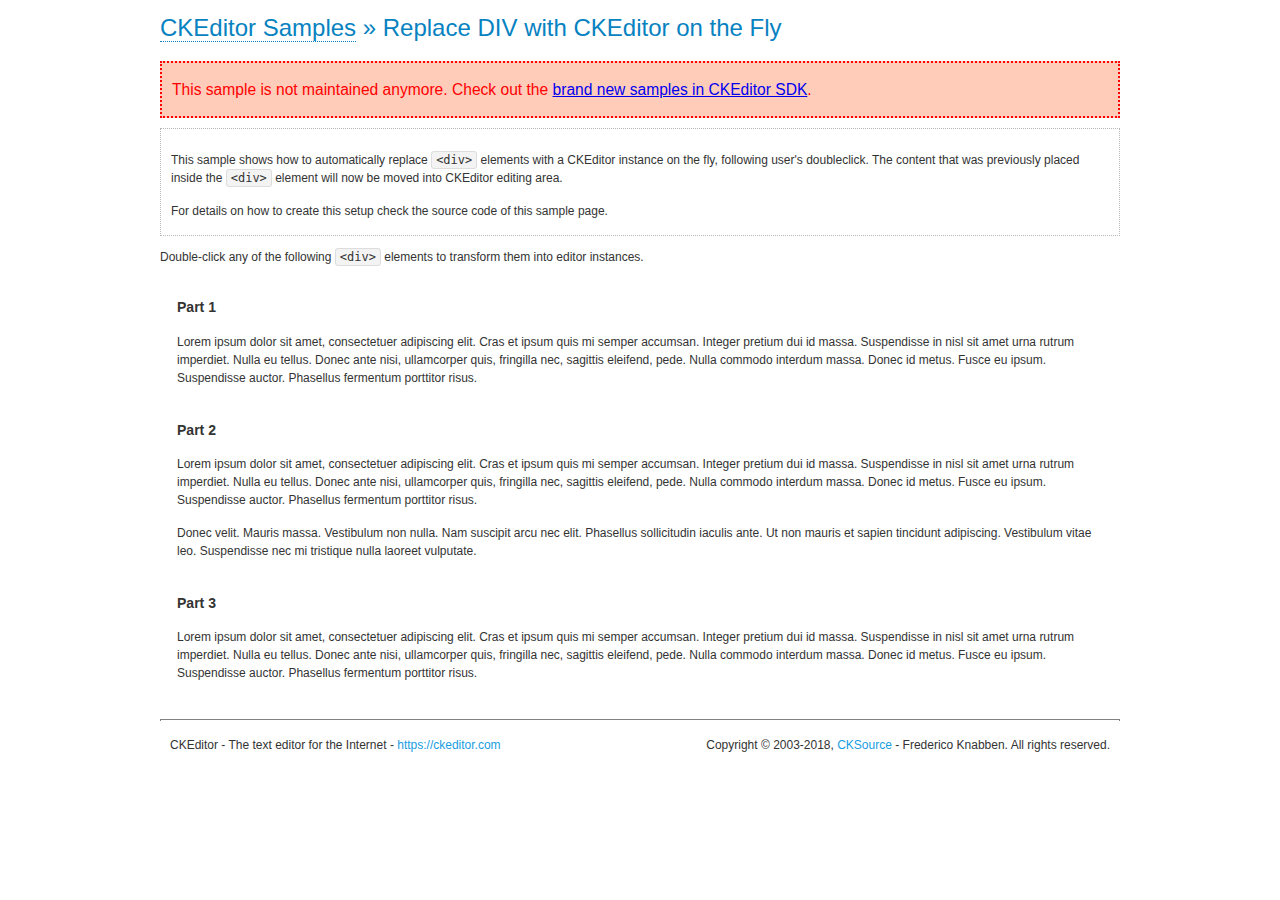
<file: ckeditor/samples/old/divreplace.html>
<!DOCTYPE html>
<!--
Copyright (c) 2003-2018, CKSource - Frederico Knabben. All rights reserved.
For licensing, see LICENSE.md or https://ckeditor.com/legal/ckeditor-oss-license
-->
<html>
<head>
	<meta charset="utf-8">
	<title>Replace DIV &mdash; CKEditor Sample</title>
	<script src="../../ckeditor.js"></script>
	<link href="sample.css" rel="stylesheet">
	<style>

		div.editable
		{
			border: solid 2px transparent;
			padding-left: 15px;
			padding-right: 15px;
		}

		div.editable:hover
		{
			border-color: black;
		}

	</style>
	<script>

		// Uncomment the following code to test the "Timeout Loading Method".
		// CKEDITOR.loadFullCoreTimeout = 5;

		window.onload = function() {
			// Listen to the double click event.
			if ( window.addEventListener )
				document.body.addEventListener( 'dblclick', onDoubleClick, false );
			else if ( window.attachEvent )
				document.body.attachEvent( 'ondblclick', onDoubleClick );

		};

		function onDoubleClick( ev ) {
			// Get the element which fired the event. This is not necessarily the
			// element to which the event has been attached.
			var element = ev.target || ev.srcElement;

			// Find out the div that holds this element.
			var name;

			do {
				element = element.parentNode;
			}
			while ( element && ( name = element.nodeName.toLowerCase() ) &&
				( name != 'div' || element.className.indexOf( 'editable' ) == -1 ) && name != 'body' );

			if ( name == 'div' && element.className.indexOf( 'editable' ) != -1 )
				replaceDiv( element );
		}

		var editor;

		function replaceDiv( div ) {
			if ( editor )
				editor.destroy();

			editor = CKEDITOR.replace( div );
		}

	</script>
</head>
<body>
	<h1 class="samples">
		<a href="index.html">CKEditor Samples</a> &raquo; Replace DIV with CKEditor on the Fly
	</h1>
	<div class="warning deprecated">
		This sample is not maintained anymore. Check out the <a href="https://sdk.ckeditor.com/">brand new samples in CKEditor SDK</a>.
	</div>
	<div class="description">
		<p>
			This sample shows how to automatically replace <code>&lt;div&gt;</code> elements
			with a CKEditor instance on the fly, following user's doubleclick. The content
			that was previously placed inside the <code>&lt;div&gt;</code> element will now
			be moved into CKEditor editing area.
		</p>
		<p>
			For details on how to create this setup check the source code of this sample page.
		</p>
	</div>
	<p>
		Double-click any of the following <code>&lt;div&gt;</code> elements to transform them into
		editor instances.
	</p>
	<div class="editable">
		<h3>
			Part 1
		</h3>
		<p>
			Lorem ipsum dolor sit amet, consectetuer adipiscing elit. Cras et ipsum quis mi
			semper accumsan. Integer pretium dui id massa. Suspendisse in nisl sit amet urna
			rutrum imperdiet. Nulla eu tellus. Donec ante nisi, ullamcorper quis, fringilla
			nec, sagittis eleifend, pede. Nulla commodo interdum massa. Donec id metus. Fusce
			eu ipsum. Suspendisse auctor. Phasellus fermentum porttitor risus.
		</p>
	</div>
	<div class="editable">
		<h3>
			Part 2
		</h3>
		<p>
			Lorem ipsum dolor sit amet, consectetuer adipiscing elit. Cras et ipsum quis mi
			semper accumsan. Integer pretium dui id massa. Suspendisse in nisl sit amet urna
			rutrum imperdiet. Nulla eu tellus. Donec ante nisi, ullamcorper quis, fringilla
			nec, sagittis eleifend, pede. Nulla commodo interdum massa. Donec id metus. Fusce
			eu ipsum. Suspendisse auctor. Phasellus fermentum porttitor risus.
		</p>
		<p>
			Donec velit. Mauris massa. Vestibulum non nulla. Nam suscipit arcu nec elit. Phasellus
			sollicitudin iaculis ante. Ut non mauris et sapien tincidunt adipiscing. Vestibulum
			vitae leo. Suspendisse nec mi tristique nulla laoreet vulputate.
		</p>
	</div>
	<div class="editable">
		<h3>
			Part 3
		</h3>
		<p>
			Lorem ipsum dolor sit amet, consectetuer adipiscing elit. Cras et ipsum quis mi
			semper accumsan. Integer pretium dui id massa. Suspendisse in nisl sit amet urna
			rutrum imperdiet. Nulla eu tellus. Donec ante nisi, ullamcorper quis, fringilla
			nec, sagittis eleifend, pede. Nulla commodo interdum massa. Donec id metus. Fusce
			eu ipsum. Suspendisse auctor. Phasellus fermentum porttitor risus.
		</p>
	</div>
	<div id="footer">
		<hr>
		<p>
			CKEditor - The text editor for the Internet - <a class="samples" href="https://ckeditor.com/">https://ckeditor.com</a>
		</p>
		<p id="copy">
			Copyright &copy; 2003-2018, <a class="samples" href="https://cksource.com/">CKSource</a> - Frederico
			Knabben. All rights reserved.
		</p>
	</div>
</body>
</html>
</file>
<file: ckeditor/samples/css/samples.css>
/**
 * @license Copyright (c) 2003-2018, CKSource - Frederico Knabben. All rights reserved.
 * For licensing, see LICENSE.md or https://ckeditor.com/legal/ckeditor-oss-license
 */
@media (max-width: 900px) {
  .global-is-mobile-hidden {
    display: none !important;
  }
}
article,
aside,
details,
figcaption,
figure,
footer,
header,
hgroup,
main,
menu,
nav,
section {
  display: block;
}
body,
html {
  margin: 0;
  padding: 0;
  font: 16px / 1.8 Arial, 'Helvetica Neue', Helvetica, sans-serif;
  font-weight: 300;
  color: #575757;
}
.grid-width-10 {
  width: 10%;
}
.grid-width-20 {
  width: 20%;
}
.grid-width-30 {
  width: 30%;
}
.grid-width-40 {
  width: 40%;
}
.grid-width-50 {
  width: 50%;
}
.grid-width-60 {
  width: 60%;
}
.grid-width-70 {
  width: 70%;
}
.grid-width-80 {
  width: 80%;
}
.grid-width-90 {
  width: 90%;
}
.grid-width-100 {
  width: 100%;
}
@media (max-width: 900px) {
  .grid-width-10,
  .grid-width-20,
  .grid-width-30,
  .grid-width-40,
  .grid-width-50,
  .grid-width-60,
  .grid-width-70,
  .grid-width-80,
  .grid-width-90,
  .grid-width-100 {
    width: 100%;
  }
}
*[class*="grid-width"] {
  -webkit-box-sizing: border-box;
  -moz-box-sizing: border-box;
  box-sizing: border-box;
  padding-left: 4%;
  padding-right: 4%;
  float: left;
}
*[class*="grid-width"]:after,
.grid-container:after,
*[class*="grid-width"]:before,
.grid-container:before {
  content: '';
  display: block;
  overflow: hidden;
  visibility: hidden;
  font-size: 0;
  line-height: 0;
  width: 0;
  height: 0;
}
*[class*="grid-width"]:after,
.grid-container:after {
  clear: both;
}
.grid-container {
  -webkit-box-sizing: border-box;
  -moz-box-sizing: border-box;
  box-sizing: border-box;
  margin-left: auto;
  margin-right: auto;
}
.grid-container-nested *[class*="grid-width"]:first-child {
  padding-left: 0;
}
.grid-container-nested *[class*="grid-width"]:last-child {
  padding-right: 0;
}
@media (max-width: 900px) {
  .grid-container-nested *[class*="grid-width"]:first-child {
    padding-left: 4%;
  }
  .grid-container-nested *[class*="grid-width"]:last-child {
    padding-right: 4%;
  }
}
.header-a {
  min-height: 140px;
  overflow: hidden;
}
.header-a .header-a-logo {
  margin: 40px 0 0;
}
@media (max-width: 900px) {
  .header-a .header-a-logo {
    text-align: center;
  }
}
.header-a .header-a-logo img {
  border: transparent;
}
.navigation-a {
  height: 30px;
  background: #3D3D3D;
  position: absolute;
  left: 0;
  right: 0;
  top: 0;
  padding: 0;
  overflow: hidden;
}
@media (max-width: 900px) {
  .navigation-a {
    text-align: center;
  }
}
.navigation-a ul {
  list-style: none;
  margin: 0;
  overflow: hidden;
}
.navigation-a ul li,
.navigation-a ul li a {
  display: inline-block;
}
@media (max-width: 900px) {
  .navigation-a ul {
    width: auto;
    text-overflow: ellipsis;
    white-space: nowrap;
    display: inline-block;
    float: none;
  }
  .navigation-a ul:before,
  .navigation-a ul:after {
    display: none;
  }
}
.navigation-a ul.navigation-a-left {
  text-align: left;
}
@media (max-width: 900px) {
  .navigation-a ul.navigation-a-left {
    padding-right: 0;
  }
}
.navigation-a ul.navigation-a-right {
  text-align: right;
}
@media (max-width: 900px) {
  .navigation-a ul.navigation-a-right {
    padding-left: 23px;
  }
}
.navigation-a ul li + li {
  margin-left: 23px;
}
.navigation-a ul li a {
  font-size: 10px;
  font-size: 0.625rem;
  line-height: 18px;
  line-height: 1.13rem;
  line-height: 30px;
  float: left;
  color: #ddd;
  font-weight: bold;
  text-decoration: none;
  text-transform: uppercase;
}
.navigation-a ul li a:hover {
  cursor: pointer;
  color: #fff;
}
.icon-navigation-a-github:before,
.icon-navigation-a-github:after {
  background-image: url("[data-uri]");
}
.navigation-b {
  text-align: right;
  margin: 52px 0 0;
  overflow: visible;
}
@media (max-width: 900px) {
  .navigation-b {
    text-align: center;
    margin-top: 20px;
    padding: 0;
  }
}
.navigation-b ul {
  padding: 0;
  list-style: none;
  margin: 0;
  overflow: visible;
}
.navigation-b ul li,
.navigation-b ul li a {
  display: inline-block;
}
@media (max-width: 900px) {
  .navigation-b ul {
    display: table;
    width: 100%;
    padding-bottom: 1.5em;
  }
}
@media (max-width: 900px) {
  .navigation-b ul li {
    display: table-row;
  }
}
.navigation-b ul li + li {
  margin-left: 20px;
}
@media (max-width: 900px) {
  .navigation-b ul li + li {
    margin-left: 0;
  }
}
.navigation-b ul li a {
  -webkit-box-sizing: border-box;
  -moz-box-sizing: border-box;
  box-sizing: border-box;
  text-transform: uppercase;
  text-decoration: none;
  outline: none;
}
@media (max-width: 900px) {
  .navigation-b ul li a {
    width: 100%;
    -webkit-border-radius: 0;
    -webkit-background-clip: padding-box;
    -moz-border-radius: 0;
    -moz-background-clip: padding;
    border-radius: 0;
    background-clip: padding-box;
  }
}
.footer-a {
  font-size: 13px;
  font-size: 0.8125rem;
  line-height: 23.4px;
  line-height: 1.46rem;
  padding-top: 2.25em;
  padding-bottom: 2.25em;
  overflow: hidden;
  color: #8a8a8a;
}
.footer-a a {
  color: #0287D0;
  text-decoration: none;
  border-bottom: 1px dotted #0287D0;
}
.footer-a a:hover {
  color: #0277b7;
}
.footer-a p {
  margin: 0;
  display: inline-block;
  text-align: center;
}
.content {
  font-size: 14px;
  font-size: 0.875rem;
  line-height: 25.2px;
  line-height: 1.57rem;
  overflow: hidden;
  padding-top: 1.5em;
  padding-bottom: 1.5em;
}
.content p {
  margin: 0.75em 0;
}
.content ul,
.content ol,
.content pre,
.content blockquote,
.content textarea:not([class^="cke"]),
.content .cke {
  margin: 1.875em 0;
}
.content code,
.content kbd {
  -webkit-border-radius: 3px;
  -webkit-background-clip: padding-box;
  -moz-border-radius: 3px;
  -moz-background-clip: padding;
  border-radius: 3px;
  background-clip: padding-box;
  padding: 3px 4px;
}
.content pre,
.content code,
.content kbd,
.content blockquote {
  background: #f5f5f5;
}
.content blockquote,
.content pre {
  background: none;
  border-left: 4px solid #0287D0;
  padding: 1.5em 2.25em;
}
.content p a,
.content ul a,
.content ol a,
.content blockquote a,
.content h1 a,
.content h2 a,
.content h3 a,
.content h4 a,
.content h5 a {
  color: #0287D0;
  text-decoration: none;
  border-bottom: 1px dotted #0287D0;
}
.content p a:hover,
.content ul a:hover,
.content ol a:hover,
.content blockquote a:hover,
.content h1 a:hover,
.content h2 a:hover,
.content h3 a:hover,
.content h4 a:hover,
.content h5 a:hover {
  color: #0277b7;
}
.content h1,
.content h2,
.content h3,
.content h4,
.content h5 {
  color: #000;
  font-weight: 100;
}
.content h1 code,
.content h2 code,
.content h3 code,
.content h4 code,
.content h5 code,
.content h1 kbd,
.content h2 kbd,
.content h3 kbd,
.content h4 kbd,
.content h5 kbd {
  font-size: inherit;
}
.content h1 a.content-heading-anchor,
.content h2 a.content-heading-anchor,
.content h3 a.content-heading-anchor,
.content h4 a.content-heading-anchor,
.content h5 a.content-heading-anchor {
  font-weight: 100;
  vertical-align: middle;
  opacity: 0;
  border: 0;
}
.content h1:hover a.content-heading-anchor,
.content h2:hover a.content-heading-anchor,
.content h3:hover a.content-heading-anchor,
.content h4:hover a.content-heading-anchor,
.content h5:hover a.content-heading-anchor {
  opacity: 1;
}
.content h1:target a,
.content h2:target a,
.content h3:target a,
.content h4:target a,
.content h5:target a {
  -webkit-animation: targetLinkOpacity 0.5s linear alternate;
  -moz-animation: targetLinkOpacity 0.5s linear alternate;
  -o-animation: targetLinkOpacity 0.5s linear alternate;
  animation: targetLinkOpacity 0.5s linear alternate;
  opacity: 1;
}
.content input,
.content select,
.content textarea:not([class^="cke"]) {
  -webkit-border-radius: 3px;
  -webkit-background-clip: padding-box;
  -moz-border-radius: 3px;
  -moz-background-clip: padding;
  border-radius: 3px;
  background-clip: padding-box;
  -webkit-box-shadow: inset 0 1px 1px rgba(0, 0, 0, 0.08);
  -moz-box-shadow: inset 0 1px 1px rgba(0, 0, 0, 0.08);
  box-shadow: inset 0 1px 1px rgba(0, 0, 0, 0.08);
  font: inherit;
  color: inherit;
  border: 1px solid #D9D9D9;
  padding: .2em .5em;
}
.content input:focus,
.content select:focus,
.content textarea:not([class^="cke"]):focus {
  border-color: #66afe9;
  outline: 0;
  -webkit-box-shadow: inset 0 1px 1px rgba(0, 0, 0, 0.08), 0 0 8px #93c6ef;
  -moz-box-shadow: inset 0 1px 1px rgba(0, 0, 0, 0.08), 0 0 8px #93c6ef;
  box-shadow: inset 0 1px 1px rgba(0, 0, 0, 0.08), 0 0 8px #93c6ef;
}
.content abbr {
  border-bottom: 1px dotted #666;
  cursor: pointer;
}
.content blockquote {
  font-style: italic;
  font-family: Georgia, Times, "Times New Roman", serif;
  font-size: 16px;
  font-size: 1rem;
  line-height: 28.8px;
  line-height: 1.8rem;
}
.content em {
  font-style: italic;
}
.content h1 {
  font-size: 36px;
  font-size: 2.25rem;
  line-height: 64.8px;
  line-height: 4.05rem;
  margin: 1.125em 0 0;
}
.content h2 {
  font-size: 27.2px;
  font-size: 1.7rem;
  line-height: 48.96px;
  line-height: 3.06rem;
  margin: 0.9em 0 0;
}
.content h3 {
  font-size: 24px;
  font-size: 1.5rem;
  line-height: 43.2px;
  line-height: 2.7rem;
  font-weight: 500;
  margin: 0.75em 0 0;
}
.content h4 {
  font-size: 19.2px;
  font-size: 1.2rem;
  line-height: 34.56px;
  line-height: 2.16rem;
  font-weight: 500;
  margin: 0.75em 0 0;
}
.content h5 {
  font-size: 17.6px;
  font-size: 1.1rem;
  line-height: 31.68px;
  line-height: 1.98rem;
  font-weight: 500;
  margin: 0.75em 0 0;
}
.content hr {
  border: 0;
  border-top: 4px solid #D9D9D9;
  margin: 1.5em 0;
}
.content input[type="text"] {
  height: 1.8em;
  line-height: 1.8em;
}
.content input[type="button"] {
  -webkit-appearance: button;
  -moz-appearance: button;
  appearance: button;
}
.content kbd {
  font-size: 12px;
  font-size: 0.75rem;
  line-height: 21.6px;
  line-height: 1.35rem;
  font-family: Arial, 'Helvetica Neue', Helvetica, sans-serif;
  padding: 2px 6px;
  -webkit-box-shadow: 0 0 4px #fff inset, 0 2px 0 #D9D9D9;
  -moz-box-shadow: 0 0 4px #fff inset, 0 2px 0 #D9D9D9;
  box-shadow: 0 0 4px #fff inset, 0 2px 0 #D9D9D9;
}
.content p img {
  vertical-align: middle;
}
.content p pre {
  padding: 1.5em;
}
.content pre {
  padding: 0;
  border: 0;
  tab-size: 4;
  -o-tab-size: 4;
  -moz-tab-size: 4;
}
.content pre,
.content code {
  font-size: 11.89px;
  font-size: 0.743rem;
  line-height: 21.4px;
  line-height: 1.34rem;
  font-family: Consolas, Menlo, Monaco, Lucida Console, Liberation Mono, DejaVu Sans Mono, Bitstream Vera Sans Mono, Courier New, monospace, serif;
}
.content pre a,
.content code a {
  border: 0;
}
.content pre code {
  padding: 0.75em;
  display: block;
}
.content strong {
  color: #000;
}
.content ul ul,
.content ol ul,
.content ul ol,
.content ol ol {
  margin: 0.75em 0;
}
.content ul li,
.content ol li {
  font-size: 14px;
  font-size: 0.875rem;
  line-height: 30.24px;
  line-height: 1.89rem;
}
.content textarea:not([class^="cke"]) {
  width: 100%;
}
.content div.todo {
  border: 2px dotted #444;
  padding: 10px;
  margin: 60px 0 10px 0;
  /* Remove me some day */
}
.content div.todo:before {
  content: "TODO";
  font-weight: bold;
}
body a.button-a,
body button.button-a,
body input.button-a {
  -webkit-border-radius: 3px;
  -webkit-background-clip: padding-box;
  -moz-border-radius: 3px;
  -moz-background-clip: padding;
  border-radius: 3px;
  background-clip: padding-box;
  font-size: 14px;
  font-size: 0.875rem;
  line-height: 25.2px;
  line-height: 1.57rem;
  height: 36px;
  line-height: 36px;
  padding: 0 1.1em;
  font-weight: 700;
  color: #3e3e3e;
  white-space: nowrap;
  text-decoration: none;
  display: inline-block;
  cursor: pointer;
  border: 0;
  vertical-align: middle;
  margin: 1px 0;
  background: transparent;
}
body a.button-a.icon-pos-left,
body button.button-a.icon-pos-left,
body input.button-a.icon-pos-left {
  padding-left: .8em;
}
body a.button-a.icon-pos-right,
body button.button-a.icon-pos-right,
body input.button-a.icon-pos-right {
  padding-right: .8em;
}
body a.button-a.button-a-no-text,
body button.button-a.button-a-no-text,
body input.button-a.button-a-no-text {
  -webkit-border-radius: 100px;
  -webkit-background-clip: padding-box;
  -moz-border-radius: 100px;
  -moz-background-clip: padding;
  border-radius: 100px;
  background-clip: padding-box;
  width: 36px;
  padding: 0;
  text-indent: -999px;
  overflow: hidden;
  position: relative;
  text-align: center;
}
body a.button-a.button-a-no-text:before,
body button.button-a.button-a-no-text:before,
body input.button-a.button-a-no-text:before {
  position: absolute;
  left: 50%;
  top: 50%;
  margin: -9px 0 0 -9px;
}
@media (max-width: 900px) {
  body a.button-a.button-a-mobile-collapsed,
  body button.button-a.button-a-mobile-collapsed,
  body input.button-a.button-a-mobile-collapsed {
    -webkit-border-radius: 100px;
    -webkit-background-clip: padding-box;
    -moz-border-radius: 100px;
    -moz-background-clip: padding;
    border-radius: 100px;
    background-clip: padding-box;
    width: 36px;
    padding: 0;
    text-indent: -999px;
    overflow: hidden;
    position: relative;
    text-align: center;
  }
  body a.button-a.button-a-mobile-collapsed:before,
  body button.button-a.button-a-mobile-collapsed:before,
  body input.button-a.button-a-mobile-collapsed:before {
    position: absolute;
    left: 50%;
    top: 50%;
    margin: -9px 0 0 -9px;
  }
  body a.button-a.button-a-mobile-collapsed:before,
  body button.button-a.button-a-mobile-collapsed:before,
  body input.button-a.button-a-mobile-collapsed:before {
    position: absolute;
    left: 50%;
    top: 50%;
    margin: -9px 0 0 -9px;
  }
}
body a.button-a:active,
body button.button-a:active,
body input.button-a:active,
body a.button-a:hover,
body button.button-a:hover,
body input.button-a:hover {
  color: #fff;
  background: #0277b7;
}
body a.button-a:focus,
body button.button-a:focus,
body input.button-a:focus {
  border-color: #66afe9;
  outline: 0;
  -webkit-box-shadow: inset 0 1px 1px rgba(0, 0, 0, 0.075), 0 0 8px #93c6ef;
  -moz-box-shadow: inset 0 1px 1px rgba(0, 0, 0, 0.075), 0 0 8px #93c6ef;
  box-shadow: inset 0 1px 1px rgba(0, 0, 0, 0.075), 0 0 8px #93c6ef;
}
body a.button-a-soft,
body button.button-a-soft,
body input.button-a-soft {
  background: #e7e7e7;
}
body a.button-a-soft:active,
body button.button-a-soft:active,
body input.button-a-soft:active,
body a.button-a-soft:hover,
body button.button-a-soft:hover,
body input.button-a-soft:hover {
  color: #3e3e3e;
  background: #cecece;
}
body a.button-a-background,
body button.button-a-background,
body input.button-a-background,
body a.navigation-b ul li a:hover,
body button.navigation-b ul li a:hover,
body input.navigation-b ul li a:hover {
  color: #fff;
  background: #0287D0;
}
body a.button-a-background:active,
body button.button-a-background:active,
body input.button-a-background:active,
body a.button-a-background:hover,
body button.button-a-background:hover,
body input.button-a-background:hover,
body a.navigation-b ul li a:hover:active,
body button.navigation-b ul li a:hover:active,
body input.navigation-b ul li a:hover:active,
body a.navigation-b ul li a:hover:hover,
body button.navigation-b ul li a:hover:hover,
body input.navigation-b ul li a:hover:hover {
  color: #fff;
  background: #0277b7;
}
.balloon-a {
  font-size: 12px;
  font-size: 0.75rem;
  line-height: 21.6px;
  line-height: 1.35rem;
  -webkit-border-radius: 3px;
  -webkit-background-clip: padding-box;
  -moz-border-radius: 3px;
  -moz-background-clip: padding;
  border-radius: 3px;
  background-clip: padding-box;
  border-bottom: 3px solid #d4d4d4;
  background: #ebebeb;
  display: inline-block;
  white-space: nowrap;
  padding: .4em 1.2em .2em;
  font-weight: 700;
  position: relative;
  z-index: 1000;
  text-transform: none;
  color: #575757;
}
.balloon-a:hover {
  color: #575757;
}
.balloon-a:before {
  content: '';
  width: 0;
  height: 0;
  border-style: solid;
  position: absolute;
}
.balloon-a-ne:before,
.balloon-a-nw:before {
  top: -13px;
  border-width: 0 9px 15.6px 9px;
  border-color: transparent transparent #ebebeb transparent;
}
.balloon-a-se:before,
.balloon-a-sw:before {
  bottom: -13px;
  border-width: 15.6px 9px 0 9px;
  border-color: #ebebeb transparent transparent transparent;
}
.balloon-a-nw:before,
.balloon-a-sw:before {
  left: 20px;
}
.balloon-a-ne:before,
.balloon-a-se:before {
  right: 20px;
}
.icon-pos-left:before,
.icon-pos-right:after {
  content: '';
  display: inline-block;
  width: 18px;
  height: 18px;
  vertical-align: middle;
  background-repeat: no-repeat;
}
.icon-pos-left:before {
  margin-right: 10px;
}
.icon-pos-right:after {
  margin-left: 10px;
}
.icon-download:before,
.icon-download:after {
  background-image: url("[data-uri]");
}
.icon-question-mark:before,
.icon-question-mark:after {
  background-image: url("[data-uri]");
}
.icon-close:before,
.icon-close:after {
  background-image: url("[data-uri]");
}
.ie8 .switch > * {
  vertical-align: middle;
}
.ie8 .switch input[type="radio"] {
  margin: 0 0.25em;
  display: inline-block;
}
.ie8 .switch label {
  margin-left: 0 !important;
  margin-right: 0 !important;
}
.ie8 .switch label[data-for="1"] {
  float: left;
}
.ie8 .switch label[data-for="2"] {
  float: right;
}
.ie8 .switch .switch-inner {
  display: none;
}
.switch {
  font-size: 14px;
  font-size: 0.875rem;
  line-height: 25.2px;
  line-height: 1.57rem;
  font-weight: bold;
  background-color: #0287D0;
  overflow: hidden;
  display: inline-block;
  padding: 0.75em 0.25em;
  color: #fff;
  -webkit-border-radius: 3px;
  -webkit-background-clip: padding-box;
  -moz-border-radius: 3px;
  -moz-background-clip: padding;
  border-radius: 3px;
  background-clip: padding-box;
  position: relative;
}
.switch input[type="radio"] {
  display: none;
}
.switch label {
  position: relative;
  z-index: 2;
  float: left;
  cursor: pointer;
  padding: 0 0.75em;
}
.switch label:hover {
  text-decoration: underline;
}
.switch .switch-inner {
  float: left;
  background-color: #FFF;
  height: 1.5em;
  width: 4.125em;
  padding: 2px;
  margin: 0 0.25em;
  -webkit-border-radius: 5.5px;
  -webkit-background-clip: padding-box;
  -moz-border-radius: 5.5px;
  -moz-background-clip: padding;
  border-radius: 5.5px;
  background-clip: padding-box;
}
.switch .switch-inner .handler {
  overflow: hidden;
  position: relative;
  display: block;
  height: 1.5em;
  width: 1.5em;
  background: #027dc1;
  -webkit-border-radius: 4.5px;
  -webkit-background-clip: padding-box;
  -moz-border-radius: 4.5px;
  -moz-background-clip: padding;
  border-radius: 4.5px;
  background-clip: padding-box;
}
.switch .switch-inner .handler:before {
  content: '';
  display: block;
  position: absolute;
  top: 0;
  right: 0;
  bottom: 3px;
  left: 0;
  background-color: #0291df;
  -webkit-border-bottom-left-radius: 4.5px;
  -moz-border-radius-bottomleft: 4.5px;
  border-bottom-left-radius: 4.5px;
  -webkit-border-bottom-right-radius: 4.5px;
  -webkit-background-clip: padding-box;
  -moz-border-radius-bottomright: 4.5px;
  -moz-background-clip: padding;
  border-bottom-right-radius: 4.5px;
  background-clip: padding-box;
}
.switch:hover .switch-inner .handler:before {
  background: #029ef3;
}
.switch input[data-num="2"]:checked ~ .switch-inner > .handler {
  margin-left: auto;
}
.switch input[data-num="2"]:checked ~ label[data-for="1"] {
  padding-right: 5.125em;
  margin-right: -4.375em;
}
.switch input[data-num="1"]:checked ~ label[data-for="2"] {
  padding-left: 5.125em;
  margin-left: -4.375em;
}
.toggler {
  -webkit-user-select: none;
  -moz-user-select: none;
  -ms-user-select: none;
  user-select: none;
}
.toggler label {
  cursor: pointer;
}
.toggler [data-collapse] {
  display: inherit;
}
.toggler [data-expand] {
  display: none;
}
.toggler.collapsed [data-collapse] {
  display: none;
}
.toggler.collapsed [data-expand] {
  display: inherit;
}
.toggler-container {
  overflow: hidden;
}
.toggler-container.collapsed {
  height: 0;
}
.icon-toggler-expanded:before,
.icon-toggler-collapsed:before,
.icon-toggler-expanded:after,
.icon-toggler-collapsed:after {
  background-image: url("[data-uri]");
}
.icon-toggler-expanded.icon-light:before,
.icon-toggler-collapsed.icon-light:before,
.icon-toggler-expanded.icon-light:after,
.icon-toggler-collapsed.icon-light:after {
  background-image: url("[data-uri]");
}
.icon-toggler-expanded:before,
.icon-toggler-expanded:after {
  background-position: top left;
}
.icon-toggler-collapsed:before,
.icon-toggler-collapsed:after {
  background-position: bottom left;
}
.modal {
  padding: 20px;
  border-radius: 3px;
  background-color: white;
  max-width: 700px;
  -webkit-box-sizing: border-box;
  -moz-box-sizing: border-box;
  box-sizing: border-box;
  width: 80% !important;
  top: 50% !important;
  -webkit-transform: translate(-50%, -50%) !important;
  -moz-transform: translate(-50%, -50%) !important;
  -ms-transform: translate(-50%, -50%) !important;
  -o-transform: translate(-50%, -50%) !important;
  transform: translate(-50%, -50%) !important;
}
.modal-close {
  -webkit-border-radius: 100px;
  -webkit-background-clip: padding-box;
  -moz-border-radius: 100px;
  -moz-background-clip: padding;
  border-radius: 100px;
  background-clip: padding-box;
  cursor: pointer;
  height: 18px;
  width: 18px;
  position: absolute;
  top: 10px;
  right: 10px;
  font-size: 17px;
  text-align: center;
  line-height: 19px;
  background: #cccccc;
}
main .grid-container,
header .grid-container,
.navigation-a > div,
footer > div {
  max-width: 968px;
}
.header-a {
  margin-top: 30px;
}
.footer-a {
  border-top: 1px solid #D9D9D9;
}
.adjoined-top {
  background-color: #0287D0;
  color: #fff;
}
.adjoined-top .content h1,
.adjoined-top .content h2,
.adjoined-top .content h3,
.adjoined-top .content h4,
.adjoined-top .content h5 {
  color: #fff;
}
.adjoined-top .content p {
  font-size: 18px;
  font-size: 1.125rem;
  line-height: 32.4px;
  line-height: 2.02rem;
  font-weight: 100;
}
.adjoined-top .content p a {
  text-decoration: none;
  border-bottom: 1px dotted #fff;
  color: inherit;
}
.adjoined-top .content p a:hover {
  color: #e6e6e6;
}
.adjoined-top .content button {
  color: #fff;
}
.adjoined-top .content strong {
  color: #fff;
}
.adjoined-top .content code {
  font-size: inherit;
  color: #0287D0;
}
.adjoined-bottom {
  position: relative;
}
.adjoined-bottom:before {
  z-index: -1;
  content: '';
  background: #0287D0;
  position: absolute;
  top: 0;
  left: 0;
  right: 0;
  height: 50%;
}
main .grid-container,
header .grid-container,
.navigation-a > div,
footer > div {
  max-width: 1052px;
}
main .grid-container.freed-width {
  max-width: none;
}
.switch {
  background: #027dc1;
  float: right;
  overflow: visible;
}
.switch .balloon-a {
  position: absolute;
  top: -40px;
  right: 50%;
  margin-right: -15px;
  background: #FFEFC1;
  border-bottom-color: #DCDCA4;
}
.switch .balloon-a:before {
  border-color: #FFEFC1 transparent transparent transparent;
}
#toolbar .editors-container {
  overflow: hidden;
  height: 0;
  transition: height 200ms;
}
#toolbar .editors-container.active {
  height: auto;
}
#main #editor {
  background: #FFF;
  padding: 2% 4%;
  border: dashed 5px #0287D0;
}
#main .adjoined-top:before {
  height: 335px;
}
#toolbar .adjoined-top:before {
  height: 219px;
}
#toolbar .adjoined-top .grid-container-nested {
  height: 147px;
}
.content .grid-switch-magic {
  margin: 3.5em 0 0;
}
#info-box {
  padding-bottom: 0;
}
#info-box > div {
  width: 100%;
  text-align: right;
}
#info-box > div .toggler {
  padding-right: 0;
}
#info-box > div .toggler:hover {
  background: transparent;
  color: #000;
}
#info-box > div .toggler:hover > label {
  text-decoration: underline;
}
#info-box > div h2 {
  float: left;
  margin-top: 0;
}
#info-box > div#instructions-container {
  text-align: left;
}
#toolbarModifierWrapper {
  overflow: hidden;
  height: 0;
  opacity: 0;
  transition: height 200ms;
}
#toolbarModifierWrapper.active {
  height: auto;
  opacity: 1;
}
header {
  overflow: visible;
}
header div.grid-container {
  overflow: visible;
}
header .navigation-b {
  overflow: visible;
}
header .navigation-b ul {
  overflow: visible;
}
header .navigation-b a {
  position: relative;
}
header .balloon-a {
  position: absolute;
  top: 48px;
  left: 50%;
  margin-left: -35px;
}
@media (max-width: 1140px) {
  header .balloon-a {
    left: auto;
    margin-left: auto;
    right: 50%;
    margin-right: -35px;
  }
  header .balloon-a:before {
    left: auto;
    right: 22px;
  }
}
@media (max-width: 900px) {
  header .balloon-a {
    display: none;
  }
}
header .header-a-logo img {
  width: 160px;
  height: 60px;
}

#toolbar .cke_toolbar {
  pointer-events: none;
  -webkit-user-select: none;
  -moz-user-select: none;
  -ms-user-select: none;
  user-select: none;
  cursor: default;
}
.some-toolbar-active .cke_toolbar {
  zoom: 1;
  filter: alpha(opacity=50);
  -webkit-opacity: 0.5;
  -moz-opacity: 0.5;
  opacity: 0.5;
}
.cke_toolbar.active {
  position: relative;
  zoom: 1;
  filter: alpha(opacity=100);
  -webkit-opacity: 1;
  -moz-opacity: 1;
  opacity: 1;
}
.cke_toolbar.active:after {
  content: '';
  display: block;
  position: absolute;
  top: 0;
  right: 6px;
  bottom: 5px;
  left: 0;
  -webkit-border-radius: 5px;
  -webkit-background-clip: padding-box;
  -moz-border-radius: 5px;
  -moz-background-clip: padding;
  border-radius: 5px;
  background-clip: padding-box;
  -webkit-box-shadow: 0px 0px 15px 3px #fff4b0;
  -moz-box-shadow: 0px 0px 15px 3px #fff4b0;
  box-shadow: 0px 0px 15px 3px #fff4b0;
}
.cke_toolbar.active .cke_toolgroup {
  -webkit-box-shadow: none;
  -moz-box-shadow: none;
  box-shadow: none;
  border-color: #e3c300;
}
.cke_toolbar.active .cke_combo,
.cke_toolbar.active .cke_toolgroup {
  position: relative;
  z-index: 2;
}
.cke_toolbar.active .cke_combo_button {
  -webkit-box-shadow: none;
  -moz-box-shadow: none;
  box-shadow: none;
}
.unselectable {
  -webkit-user-select: none;
  -moz-user-select: none;
  -ms-user-select: none;
  user-select: none;
}
.toolbar {
  padding: 5px 0;
  margin-bottom: 2.4em;
  overflow: hidden;
  background: #fff;
}
.toolbar button.button-a.cke_button {
  cursor: pointer;
  display: inline-block;
  padding: 4px 6px;
  outline: 0;
  border: 1px solid #a6a6a6;
}
.toolbar button.button-a.hidden {
  display: none;
}
.toolbar button.button-a.left {
  float: left;
  margin-right: 8px;
}
.toolbar button.button-a.right {
  float: right;
  margin-left: 8px;
}
.toolbar button.button-a .highlight {
  color: #ffefc1;
}
.configContainer.hidden,
.toolbarModifier.hidden,
.toolbarModifier-hints.hidden {
  display: none;
}
.toolbarModifier :focus,
.toolbar button:focus,
.configContainer textarea.configCode:focus {
  outline: none;
}
div.toolbarModifier {
  padding: 0;
  overflow: hidden;
  width: 100%;
  position: relative;
  display: table;
  border-collapse: collapse;
}
div.toolbarModifier ::-moz-focus-inner {
  border: 0;
}
div.toolbarModifier .empty {
  display: none;
}
div.toolbarModifier.empty-visible .empty {
  display: table-row;
  zoom: 1;
  filter: alpha(opacity=60);
  -webkit-opacity: 0.6;
  -moz-opacity: 0.6;
  opacity: 0.6;
}
div.toolbarModifier .empty > p {
  line-height: 31px;
}
div.toolbarModifier > ul {
  padding: 0;
  margin: 0;
  border-top: 1px solid #ccc;
  width: 100%;
}
div.toolbarModifier > ul[data-type="table-header"] {
  display: table-header-group;
}
div.toolbarModifier > ul[data-type="table-body"] {
  display: table-row-group;
}
div.toolbarModifier > ul p {
  padding: 0;
  margin: 0;
}
div.toolbarModifier > ul > li {
  display: table-row;
}
div.toolbarModifier > ul > li[data-type="header"] {
  font-weight: bold;
  user-select: none;
  cursor: default;
}
div.toolbarModifier > ul > li[data-type="group"],
div.toolbarModifier > ul > li[data-type="separator"] {
  border-bottom: 1px solid #ccc;
}
div.toolbarModifier > ul > li[data-type="subgroup"] {
  border-top: 1px solid #eee;
}
div.toolbarModifier > ul > li[data-type="subgroup"]:first-child {
  border-top: none;
}
div.toolbarModifier > ul > li[data-type="group"].active,
div.toolbarModifier > ul > li[data-type="group"]:hover,
div.toolbarModifier > ul > li[data-type="separator"].active,
div.toolbarModifier > ul > li[data-type="separator"]:hover {
  overflow: hidden;
  z-index: 2;
}
div.toolbarModifier > ul > li[data-type="group"].active,
div.toolbarModifier > ul > li[data-type="separator"].active,
div.toolbarModifier > ul > li[data-type="group"].active:hover,
div.toolbarModifier > ul > li[data-type="separator"].active:hover {
  background: #f0fafb;
}
div.toolbarModifier > ul > li[data-type="group"]:hover,
div.toolbarModifier > ul > li[data-type="separator"]:hover {
  background: #fffbe3;
}
div.toolbarModifier > ul > li[data-type="separator"] {
  background: #f5f5f5;
}
div.toolbarModifier > ul > li[data-type="separator"]:after {
  content: '';
  width: 100%;
}
div.toolbarModifier > ul > li[data-type="separator"] > p {
  padding: 2px 5px;
}
div.toolbarModifier > ul > li > p,
div.toolbarModifier > ul > li > ul {
  display: table-cell;
  vertical-align: middle;
}
div.toolbarModifier > ul > li p {
  padding-left: 5px;
  min-width: 200px;
}
div.toolbarModifier > ul > li p span {
  white-space: nowrap;
  cursor: default;
}
div.toolbarModifier > ul > li p span button {
  font-size: 12.666px;
  margin-right: 5px;
  cursor: pointer;
  background: #fff;
  -webkit-border-radius: 5px;
  -webkit-background-clip: padding-box;
  -moz-border-radius: 5px;
  -moz-background-clip: padding;
  border-radius: 5px;
  background-clip: padding-box;
  border: 1px solid #bbb;
  padding: 0 7px;
  line-height: 12px;
  height: 20px;
}
div.toolbarModifier > ul > li p span button:not(.disabled):hover,
div.toolbarModifier > ul > li p span button:not(.disabled):focus {
  color: #fff;
  background-color: #454545;
  border-color: transparent;
}
div.toolbarModifier > ul > li p span button.move.disabled {
  cursor: default;
  zoom: 1;
  filter: alpha(opacity=20);
  -webkit-opacity: 0.2;
  -moz-opacity: 0.2;
  opacity: 0.2;
}
div.toolbarModifier > ul > li ul {
  border-collapse: collapse;
  padding: 0;
  width: 100%;
}
div.toolbarModifier > ul > li ul li {
  display: table-row;
  list-style-type: none;
  line-height: 1;
}
div.toolbarModifier > ul > li ul li[data-type="subgroup"] {
  border-top: 1px solid #ddd;
}
div.toolbarModifier > ul > li ul li[data-type="subgroup"]:first-child {
  border-top: 0;
}
div.toolbarModifier > ul > li ul li[data-type="subgroup"] [data-type="button"] {
  -webkit-border-radius: 3px;
  -webkit-background-clip: padding-box;
  -moz-border-radius: 3px;
  -moz-background-clip: padding;
  border-radius: 3px;
  background-clip: padding-box;
  padding: 0 2px;
}
div.toolbarModifier > ul > li ul li[data-type="subgroup"] [data-type="button"]:focus {
  background: rgba(0, 0, 0, 0.04);
}
div.toolbarModifier > ul > li ul li[data-type="subgroup"] [data-type="button"] input {
  vertical-align: middle;
}
div.toolbarModifier > ul > li ul li > p,
div.toolbarModifier > ul > li ul li > ul {
  display: table-cell;
  vertical-align: middle;
}
div.toolbarModifier > ul > li ul li ul {
  padding: 0;
}
div.toolbarModifier > ul > li ul li ul li {
  padding: 0;
  display: inline-block;
  cursor: pointer;
  margin: 2px 5px 2px 0;
}
div.toolbarModifier > ul > li ul li ul li .cke_combo_text {
  cursor: pointer;
  white-space: nowrap;
}
div.toolbarModifier > ul > li ul li ul li .cke_toolgroup,
div.toolbarModifier > ul > li ul li ul li .cke_combo_button {
  cursor: pointer;
  margin: 0;
  vertical-align: middle;
  border: 1px solid #ddd;
  font-size: 11.41px;
  font-size: 0.713rem;
  line-height: 20.54px;
  line-height: 1.28rem;
}
div.toolbarModifier > .codemirror-wrapper {
  overflow-y: auto;
}
div.toolbarModifier-hints {
  float: right;
  width: 350px;
  min-width: 150px;
  overflow-y: auto;
  margin-left: 1.5em;
}
div.toolbarModifier-hints h3 {
  font-size: 18.08px;
  font-size: 1.13rem;
  line-height: 32.54px;
  line-height: 2.03rem;
  padding: 0.36em 1.5em;
  background: #f5f5f5;
  border-bottom: 1px solid #ddd;
  margin-top: 0;
  margin-bottom: 1.2em;
}
div.toolbarModifier-hints dl {
  margin-bottom: 1.2em;
  overflow: hidden;
}
div.toolbarModifier-hints dl .list-header {
  font-weight: bold;
  border: 0;
  padding-bottom: 0.6em;
}
div.toolbarModifier-hints dl > p {
  text-align: center;
}
div.toolbarModifier-hints dl dt {
  float: left;
  width: 9em;
  clear: both;
  text-align: right;
  border-top: 1px solid #ddd;
  padding-left: 1.5em;
  padding-right: .1em;
  -webkit-box-sizing: border-box;
  -moz-box-sizing: border-box;
  box-sizing: border-box;
}
div.toolbarModifier-hints dl dt code {
  background: none;
  border: none;
  vertical-align: middle;
}
div.toolbarModifier-hints dl dd {
  margin-left: 10em;
  clear: right;
  padding-right: 1.5em;
}
div.toolbarModifier-hints dl dd code {
  line-height: 2.2em;
}
div.toolbarModifier-hints dl dd:after {
  content: '\00a0';
  display: block;
  clear: left;
  float: right;
  height: 0;
  width: 0;
}
.toolbarModifier-hints,
.configContainer textarea.configCode,
.CodeMirror {
  -webkit-border-radius: 3px;
  -webkit-background-clip: padding-box;
  -moz-border-radius: 3px;
  -moz-background-clip: padding;
  border-radius: 3px;
  background-clip: padding-box;
  border: 1px solid #ccc;
  font-size: 13.01px;
  font-size: 0.813rem;
  line-height: 23.42px;
  line-height: 1.46rem;
}
.configContainer textarea.configCode,
.CodeMirror pre,
.CodeMirror-linenumber {
  font-size: 13.01px;
  font-size: 0.813rem;
  line-height: 23.42px;
  line-height: 1.46rem;
  font-family: Consolas, Menlo, Monaco, Lucida Console, Liberation Mono, DejaVu Sans Mono, Bitstream Vera Sans Mono, Courier New, monospace, serif;
}
.CodeMirror pre {
  border: none;
  padding: 0;
  margin: 0;
}
.configContainer textarea.configCode {
  -webkit-box-sizing: border-box;
  -moz-box-sizing: border-box;
  box-sizing: border-box;
  color: #575757;
  padding: 10px;
  width: 100%;
  min-height: 500px;
  margin: 0;
  resize: none;
  outline: none;
  -moz-tab-size: 4;
  tab-size: 4;
  white-space: pre;
  word-wrap: normal;
  overflow: auto;
}
.CodeMirror-hints.toolbar-modifier {
  padding: 0;
  color: #575757;
  font-size: 14px;
  font-size: 0.875rem;
  line-height: 25.2px;
  line-height: 1.57rem;
  font-family: Consolas, Menlo, Monaco, Lucida Console, Liberation Mono, DejaVu Sans Mono, Bitstream Vera Sans Mono, Courier New, monospace, serif;
}
.CodeMirror-hints.toolbar-modifier .CodeMirror-hint-active {
  color: #575757;
  background: #f0fafb;
}
.CodeMirror-hints.toolbar-modifier > li:hover {
  background: #fffbe3;
}
/* Text modifier */
#toolbarModifierWrapper {
  margin-bottom: 1.2em;
}
#toolbarModifierWrapper .invalid .CodeMirror {
  background: #fff8f8;
  border-color: red;
}
#toolbarModifierWrapper .CodeMirror {
  height: auto;
  padding: 0 0.6em;
}
.staticContainer {
  position: fixed;
  top: 0;
  width: 100%;
  z-index: 10;
}
.staticContainer > .grid-container {
  max-width: 1052px;
}
.staticContainer > .grid-container .inner {
  background: #fff;
}
.staticContainer > .grid-container .inner .toolbar {
  margin-bottom: 0;
}
#help {
  position: relative;
  top: -15px;
  left: -5px;
}
#help-content {
  display: none;
}
/*# sourceMappingURL=[data-uri] */
</file>
<file: ckeditor/samples/toolbarconfigurator/lib/codemirror/neo.css>
/* neo theme for codemirror */

/* Color scheme */

.cm-s-neo.CodeMirror {
  background-color:#ffffff;
  color:#2e383c;
  line-height:1.4375;
}
.cm-s-neo .cm-comment {color:#75787b}
.cm-s-neo .cm-keyword, .cm-s-neo .cm-property {color:#1d75b3}
.cm-s-neo .cm-atom,.cm-s-neo .cm-number {color:#75438a}
.cm-s-neo .cm-node,.cm-s-neo .cm-tag {color:#9c3328}
.cm-s-neo .cm-string {color:#b35e14}
.cm-s-neo .cm-variable,.cm-s-neo .cm-qualifier {color:#047d65}


/* Editor styling */

.cm-s-neo pre {
  padding:0;
}

.cm-s-neo .CodeMirror-gutters {
  border:none;
  border-right:10px solid transparent;
  background-color:transparent;
}

.cm-s-neo .CodeMirror-linenumber {
  padding:0;
  color:#e0e2e5;
}

.cm-s-neo .CodeMirror-guttermarker { color: #1d75b3; }
.cm-s-neo .CodeMirror-guttermarker-subtle { color: #e0e2e5; }
</file>
<file: ckeditor/samples/old/sample.css>
/*
Copyright (c) 2003-2018, CKSource - Frederico Knabben. All rights reserved.
For licensing, see LICENSE.md or https://ckeditor.com/legal/ckeditor-oss-license
*/

html, body, h1, h2, h3, h4, h5, h6, div, span, blockquote, p, address, form, fieldset, img, ul, ol, dl, dt, dd, li, hr, table, td, th, strong, em, sup, sub, dfn, ins, del, q, cite, var, samp, code, kbd, tt, pre
{
	line-height: 1.5;
}

body
{
	padding: 10px 30px;
}

input, textarea, select, option, optgroup, button, td, th
{
	font-size: 100%;
}

pre
{
	-moz-tab-size: 4;
	tab-size: 4;
}

pre, code, kbd, samp, tt
{
	font-family: monospace,monospace;
	font-size: 1em;
}

body {
	width: 960px;
	margin: 0 auto;
}

code
{
	background: #f3f3f3;
	border: 1px solid #ddd;
	padding: 1px 4px;
	border-radius: 3px;
}

abbr
{
	border-bottom: 1px dotted #555;
	cursor: pointer;
}

.new, .beta
{
	text-transform: uppercase;
	font-size: 10px;
	font-weight: bold;
	padding: 1px 4px;
	margin: 0 0 0 5px;
	color: #fff;
	float: right;
	border-radius: 3px;
}

.new
{
	background: #FF7E00;
	border: 1px solid #DA8028;
	text-shadow: 0 1px 0 #C97626;

	box-shadow: 0 2px 3px 0 #FFA54E inset;
}

.beta
{
	background: #18C0DF;
	border: 1px solid #19AAD8;
	text-shadow: 0 1px 0 #048CAD;
	font-style: italic;

	box-shadow: 0 2px 3px 0 #50D4FD inset;
}

h1.samples
{
	color: #0782C1;
	font-size: 200%;
	font-weight: normal;
	margin: 0;
	padding: 0;
}

h1.samples a
{
	color: #0782C1;
	text-decoration: none;
	border-bottom: 1px dotted #0782C1;
}

.samples a:hover
{
	border-bottom: 1px dotted #0782C1;
}

h2.samples
{
	color: #000000;
	font-size: 130%;
	margin: 15px 0 0 0;
	padding: 0;
}

p, blockquote, address, form, pre, dl, h1.samples, h2.samples
{
	margin-bottom: 15px;
}

ul.samples
{
	margin-bottom: 15px;
}

.clear
{
	clear: both;
}

fieldset
{
	margin: 0;
	padding: 10px;
}

body, input, textarea
{
	color: #333333;
	font-family: Arial, Helvetica, sans-serif;
}

body
{
	font-size: 75%;
}

a.samples
{
	color: #189DE1;
	text-decoration: none;
}

form
{
	margin: 0;
	padding: 0;
}

pre.samples
{
	background-color: #F7F7F7;
	border: 1px solid #D7D7D7;
	overflow: auto;
	padding: 0.25em;
	white-space: pre-wrap; /* CSS 2.1 */
	word-wrap: break-word; /* IE7 */
}

#footer
{
	clear: both;
	padding-top: 10px;
}

#footer hr
{
	margin: 10px 0 15px 0;
	height: 1px;
	border: solid 1px gray;
	border-bottom: none;
}

#footer p
{
	margin: 0 10px 10px 10px;
	float: left;
}

#footer #copy
{
	float: right;
}

#outputSample
{
	width: 100%;
	table-layout: fixed;
}

#outputSample thead th
{
	color: #dddddd;
	background-color: #999999;
	padding: 4px;
	white-space: nowrap;
}

#outputSample tbody th
{
	vertical-align: top;
	text-align: left;
}

#outputSample pre
{
	margin: 0;
	padding: 0;
}

.description
{
	border: 1px dotted #B7B7B7;
	margin-bottom: 10px;
	padding: 10px 10px 0;
	overflow: hidden;
}

label
{
	display: block;
	margin-bottom: 6px;
}

/**
 *	CKEditor editables are automatically set with the "cke_editable" class
 *	plus cke_editable_(inline|themed) depending on the editor type.
 */

/* Style a bit the inline editables. */
.cke_editable.cke_editable_inline
{
	cursor: pointer;
}

/* Once an editable element gets focused, the "cke_focus" class is
   added to it, so we can style it differently. */
.cke_editable.cke_editable_inline.cke_focus
{
	box-shadow: inset 0px 0px 20px 3px #ddd, inset 0 0 1px #000;
	outline: none;
	background: #eee;
	cursor: text;
}

/* Avoid pre-formatted overflows inline editable. */
.cke_editable_inline pre
{
	white-space: pre-wrap;
	word-wrap: break-word;
}

/**
 *	Samples index styles.
 */

.twoColumns,
.twoColumnsLeft,
.twoColumnsRight
{
	overflow: hidden;
}

.twoColumnsLeft,
.twoColumnsRight
{
	width: 45%;
}

.twoColumnsLeft
{
	float: left;
}

.twoColumnsRight
{
	float: right;
}

dl.samples
{
	padding: 0 0 0 40px;
}
dl.samples > dt
{
	display: list-item;
	list-style-type: disc;
	list-style-position: outside;
	margin: 0 0 3px;
}
dl.samples > dd
{
	margin: 0 0 3px;
}
.warning
{
	color: #ff0000;
	background-color: #FFCCBA;
	border: 2px dotted #ff0000;
	padding: 15px 10px;
	margin: 10px 0;
}

.warning.deprecated {
	font-size: 1.3em;
}

/* Used on inline samples */

blockquote
{
	font-style: italic;
	font-family: Georgia, Times, "Times New Roman", serif;
	padding: 2px 0;
	border-style: solid;
	border-color: #ccc;
	border-width: 0;
}

.cke_contents_ltr blockquote
{
	padding-left: 20px;
	padding-right: 8px;
	border-left-width: 5px;
}

.cke_contents_rtl blockquote
{
	padding-left: 8px;
	padding-right: 20px;
	border-right-width: 5px;
}

img.right {
	border: 1px solid #ccc;
	float: right;
	margin-left: 15px;
	padding: 5px;
}

img.left {
	border: 1px solid #ccc;
	float: left;
	margin-right: 15px;
	padding: 5px;
}

.marker
{
	background-color: Yellow;
}
</file>
<file: ckeditor/samples/toolbarconfigurator/lib/codemirror/codemirror.css>
/* BASICS */

.CodeMirror {
  /* Set height, width, borders, and global font properties here */
  font-family: monospace;
  height: 300px;
  color: black;
}

/* PADDING */

.CodeMirror-lines {
  padding: 4px 0; /* Vertical padding around content */
}
.CodeMirror pre {
  padding: 0 4px; /* Horizontal padding of content */
}

.CodeMirror-scrollbar-filler, .CodeMirror-gutter-filler {
  background-color: white; /* The little square between H and V scrollbars */
}

/* GUTTER */

.CodeMirror-gutters {
  border-right: 1px solid #ddd;
  background-color: #f7f7f7;
  white-space: nowrap;
}
.CodeMirror-linenumbers {}
.CodeMirror-linenumber {
  padding: 0 3px 0 5px;
  min-width: 20px;
  text-align: right;
  color: #999;
  white-space: nowrap;
}

.CodeMirror-guttermarker { color: black; }
.CodeMirror-guttermarker-subtle { color: #999; }

/* CURSOR */

.CodeMirror div.CodeMirror-cursor {
  border-left: 1px solid black;
}
/* Shown when moving in bi-directional text */
.CodeMirror div.CodeMirror-secondarycursor {
  border-left: 1px solid silver;
}
.CodeMirror.cm-fat-cursor div.CodeMirror-cursor {
  width: auto;
  border: 0;
  background: #7e7;
}
.CodeMirror.cm-fat-cursor div.CodeMirror-cursors {
  z-index: 1;
}

.cm-animate-fat-cursor {
  width: auto;
  border: 0;
  -webkit-animation: blink 1.06s steps(1) infinite;
  -moz-animation: blink 1.06s steps(1) infinite;
  animation: blink 1.06s steps(1) infinite;
}
@-moz-keyframes blink {
  0% { background: #7e7; }
  50% { background: none; }
  100% { background: #7e7; }
}
@-webkit-keyframes blink {
  0% { background: #7e7; }
  50% { background: none; }
  100% { background: #7e7; }
}
@keyframes blink {
  0% { background: #7e7; }
  50% { background: none; }
  100% { background: #7e7; }
}

/* Can style cursor different in overwrite (non-insert) mode */
div.CodeMirror-overwrite div.CodeMirror-cursor {}

.cm-tab { display: inline-block; text-decoration: inherit; }

.CodeMirror-ruler {
  border-left: 1px solid #ccc;
  position: absolute;
}

/* DEFAULT THEME */

.cm-s-default .cm-keyword {color: #708;}
.cm-s-default .cm-atom {color: #219;}
.cm-s-default .cm-number {color: #164;}
.cm-s-default .cm-def {color: #00f;}
.cm-s-default .cm-variable,
.cm-s-default .cm-punctuation,
.cm-s-default .cm-property,
.cm-s-default .cm-operator {}
.cm-s-default .cm-variable-2 {color: #05a;}
.cm-s-default .cm-variable-3 {color: #085;}
.cm-s-default .cm-comment {color: #a50;}
.cm-s-default .cm-string {color: #a11;}
.cm-s-default .cm-string-2 {color: #f50;}
.cm-s-default .cm-meta {color: #555;}
.cm-s-default .cm-qualifier {color: #555;}
.cm-s-default .cm-builtin {color: #30a;}
.cm-s-default .cm-bracket {color: #997;}
.cm-s-default .cm-tag {color: #170;}
.cm-s-default .cm-attribute {color: #00c;}
.cm-s-default .cm-header {color: blue;}
.cm-s-default .cm-quote {color: #090;}
.cm-s-default .cm-hr {color: #999;}
.cm-s-default .cm-link {color: #00c;}

.cm-negative {color: #d44;}
.cm-positive {color: #292;}
.cm-header, .cm-strong {font-weight: bold;}
.cm-em {font-style: italic;}
.cm-link {text-decoration: underline;}
.cm-strikethrough {text-decoration: line-through;}

.cm-s-default .cm-error {color: #f00;}
.cm-invalidchar {color: #f00;}

.CodeMirror-composing { border-bottom: 2px solid; }

/* Default styles for common addons */

div.CodeMirror span.CodeMirror-matchingbracket {color: #0f0;}
div.CodeMirror span.CodeMirror-nonmatchingbracket {color: #f22;}
.CodeMirror-matchingtag { background: rgba(255, 150, 0, .3); }
.CodeMirror-activeline-background {background: #e8f2ff;}

/* STOP */

/* The rest of this file contains styles related to the mechanics of
   the editor. You probably shouldn't touch them. */

.CodeMirror {
  position: relative;
  overflow: hidden;
  background: white;
}

.CodeMirror-scroll {
  overflow: scroll !important; /* Things will break if this is overridden */
  /* 30px is the magic margin used to hide the element's real scrollbars */
  /* See overflow: hidden in .CodeMirror */
  margin-bottom: -30px; margin-right: -30px;
  padding-bottom: 30px;
  height: 100%;
  outline: none; /* Prevent dragging from highlighting the element */
  position: relative;
}
.CodeMirror-sizer {
  position: relative;
  border-right: 30px solid transparent;
}

/* The fake, visible scrollbars. Used to force redraw during scrolling
   before actuall scrolling happens, thus preventing shaking and
   flickering artifacts. */
.CodeMirror-vscrollbar, .CodeMirror-hscrollbar, .CodeMirror-scrollbar-filler, .CodeMirror-gutter-filler {
  position: absolute;
  z-index: 6;
  display: none;
}
.CodeMirror-vscrollbar {
  right: 0; top: 0;
  overflow-x: hidden;
  overflow-y: scroll;
}
.CodeMirror-hscrollbar {
  bottom: 0; left: 0;
  overflow-y: hidden;
  overflow-x: scroll;
}
.CodeMirror-scrollbar-filler {
  right: 0; bottom: 0;
}
.CodeMirror-gutter-filler {
  left: 0; bottom: 0;
}

.CodeMirror-gutters {
  position: absolute; left: 0; top: 0;
  z-index: 3;
}
.CodeMirror-gutter {
  white-space: normal;
  height: 100%;
  display: inline-block;
  margin-bottom: -30px;
  /* Hack to make IE7 behave */
  *zoom:1;
  *display:inline;
}
.CodeMirror-gutter-wrapper {
  position: absolute;
  z-index: 4;
  height: 100%;
}
.CodeMirror-gutter-elt {
  position: absolute;
  cursor: default;
  z-index: 4;
}
.CodeMirror-gutter-wrapper {
  -webkit-user-select: none;
  -moz-user-select: none;
  user-select: none;
}

.CodeMirror-lines {
  cursor: text;
  min-height: 1px; /* prevents collapsing before first draw */
}
.CodeMirror pre {
  /* Reset some styles that the rest of the page might have set */
  -moz-border-radius: 0; -webkit-border-radius: 0; border-radius: 0;
  border-width: 0;
  background: transparent;
  font-family: inherit;
  font-size: inherit;
  margin: 0;
  white-space: pre;
  word-wrap: normal;
  line-height: inherit;
  color: inherit;
  z-index: 2;
  position: relative;
  overflow: visible;
  -webkit-tap-highlight-color: transparent;
}
.CodeMirror-wrap pre {
  word-wrap: break-word;
  white-space: pre-wrap;
  word-break: normal;
}

.CodeMirror-linebackground {
  position: absolute;
  left: 0; right: 0; top: 0; bottom: 0;
  z-index: 0;
}

.CodeMirror-linewidget {
  position: relative;
  z-index: 2;
  overflow: auto;
}

.CodeMirror-widget {}

.CodeMirror-code {
  outline: none;
}

/* Force content-box sizing for the elements where we expect it */
.CodeMirror-scroll,
.CodeMirror-sizer,
.CodeMirror-gutter,
.CodeMirror-gutters,
.CodeMirror-linenumber {
  -moz-box-sizing: content-box;
  box-sizing: content-box;
}

.CodeMirror-measure {
  position: absolute;
  width: 100%;
  height: 0;
  overflow: hidden;
  visibility: hidden;
}
.CodeMirror-measure pre { position: static; }

.CodeMirror div.CodeMirror-cursor {
  position: absolute;
  border-right: none;
  width: 0;
}

div.CodeMirror-cursors {
  visibility: hidden;
  position: relative;
  z-index: 3;
}
.CodeMirror-focused div.CodeMirror-cursors {
  visibility: visible;
}

.CodeMirror-selected { background: #d9d9d9; }
.CodeMirror-focused .CodeMirror-selected { background: #d7d4f0; }
.CodeMirror-crosshair { cursor: crosshair; }
.CodeMirror ::selection { background: #d7d4f0; }
.CodeMirror ::-moz-selection { background: #d7d4f0; }

.cm-searching {
  background: #ffa;
  background: rgba(255, 255, 0, .4);
}

/* IE7 hack to prevent it from returning funny offsetTops on the spans */
.CodeMirror span { *vertical-align: text-bottom; }

/* Used to force a border model for a node */
.cm-force-border { padding-right: .1px; }

@media print {
  /* Hide the cursor when printing */
  .CodeMirror div.CodeMirror-cursors {
    visibility: hidden;
  }
}

/* See issue #2901 */
.cm-tab-wrap-hack:after { content: ''; }

/* Help users use markselection to safely style text background */
span.CodeMirror-selectedtext { background: none; }
</file>
<file: ckeditor/samples/toolbarconfigurator/lib/codemirror/show-hint.css>
.CodeMirror-hints {
  position: absolute;
  z-index: 10;
  overflow: hidden;
  list-style: none;

  margin: 0;
  padding: 2px;

  -webkit-box-shadow: 2px 3px 5px rgba(0,0,0,.2);
  -moz-box-shadow: 2px 3px 5px rgba(0,0,0,.2);
  box-shadow: 2px 3px 5px rgba(0,0,0,.2);
  border-radius: 3px;
  border: 1px solid silver;

  background: white;
  font-size: 90%;
  font-family: monospace;

  max-height: 20em;
  overflow-y: auto;
}

.CodeMirror-hint {
  margin: 0;
  padding: 0 4px;
  border-radius: 2px;
  max-width: 19em;
  overflow: hidden;
  white-space: pre;
  color: black;
  cursor: pointer;
}

li.CodeMirror-hint-active {
  background: #08f;
  color: white;
}
</file>
<file: ckeditor/samples/toolbarconfigurator/css/fontello.css>
@font-face {
  font-family: 'fontello';
  src: url('../font/fontello.eot?89024372');
  src: url('../font/fontello.eot?89024372#iefix') format('embedded-opentype'),
       url('../font/fontello.woff?89024372') format('woff'),
       url('../font/fontello.ttf?89024372') format('truetype'),
       url('../font/fontello.svg?89024372#fontello') format('svg');
  font-weight: normal;
  font-style: normal;
}
/* Chrome hack: SVG is rendered more smooth in Windozze. 100% magic, uncomment if you need it. */
/* Note, that will break hinting! In other OS-es font will be not as sharp as it could be */
/*
@media screen and (-webkit-min-device-pixel-ratio:0) {
  @font-face {
    font-family: 'fontello';
    src: url('../font/fontello.svg?89024372#fontello') format('svg');
  }
}
*/

 [class^="icon-"]:before, [class*=" icon-"]:before {
  font-family: "fontello";
  font-style: normal;
  font-weight: normal;
  speak: none;

  display: inline-block;
  text-decoration: inherit;
  width: 1em;
  margin-right: .2em;
  text-align: center;
  /* opacity: .8; */

  /* For safety - reset parent styles, that can break glyph codes*/
  font-variant: normal;
  text-transform: none;

  /* fix buttons height, for twitter bootstrap */
  line-height: 1em;

  /* Animation center compensation - margins should be symmetric */
  /* remove if not needed */
  margin-left: .2em;

  /* you can be more comfortable with increased icons size */
  /* font-size: 120%; */

  /* Uncomment for 3D effect */
  /* text-shadow: 1px 1px 1px rgba(127, 127, 127, 0.3); */
}

.icon-trash:before { content: '\e802'; } /* '' */
.icon-down-big:before { content: '\e800'; } /* '' */
.icon-up-big:before { content: '\e801'; } /* '' */
</file>
